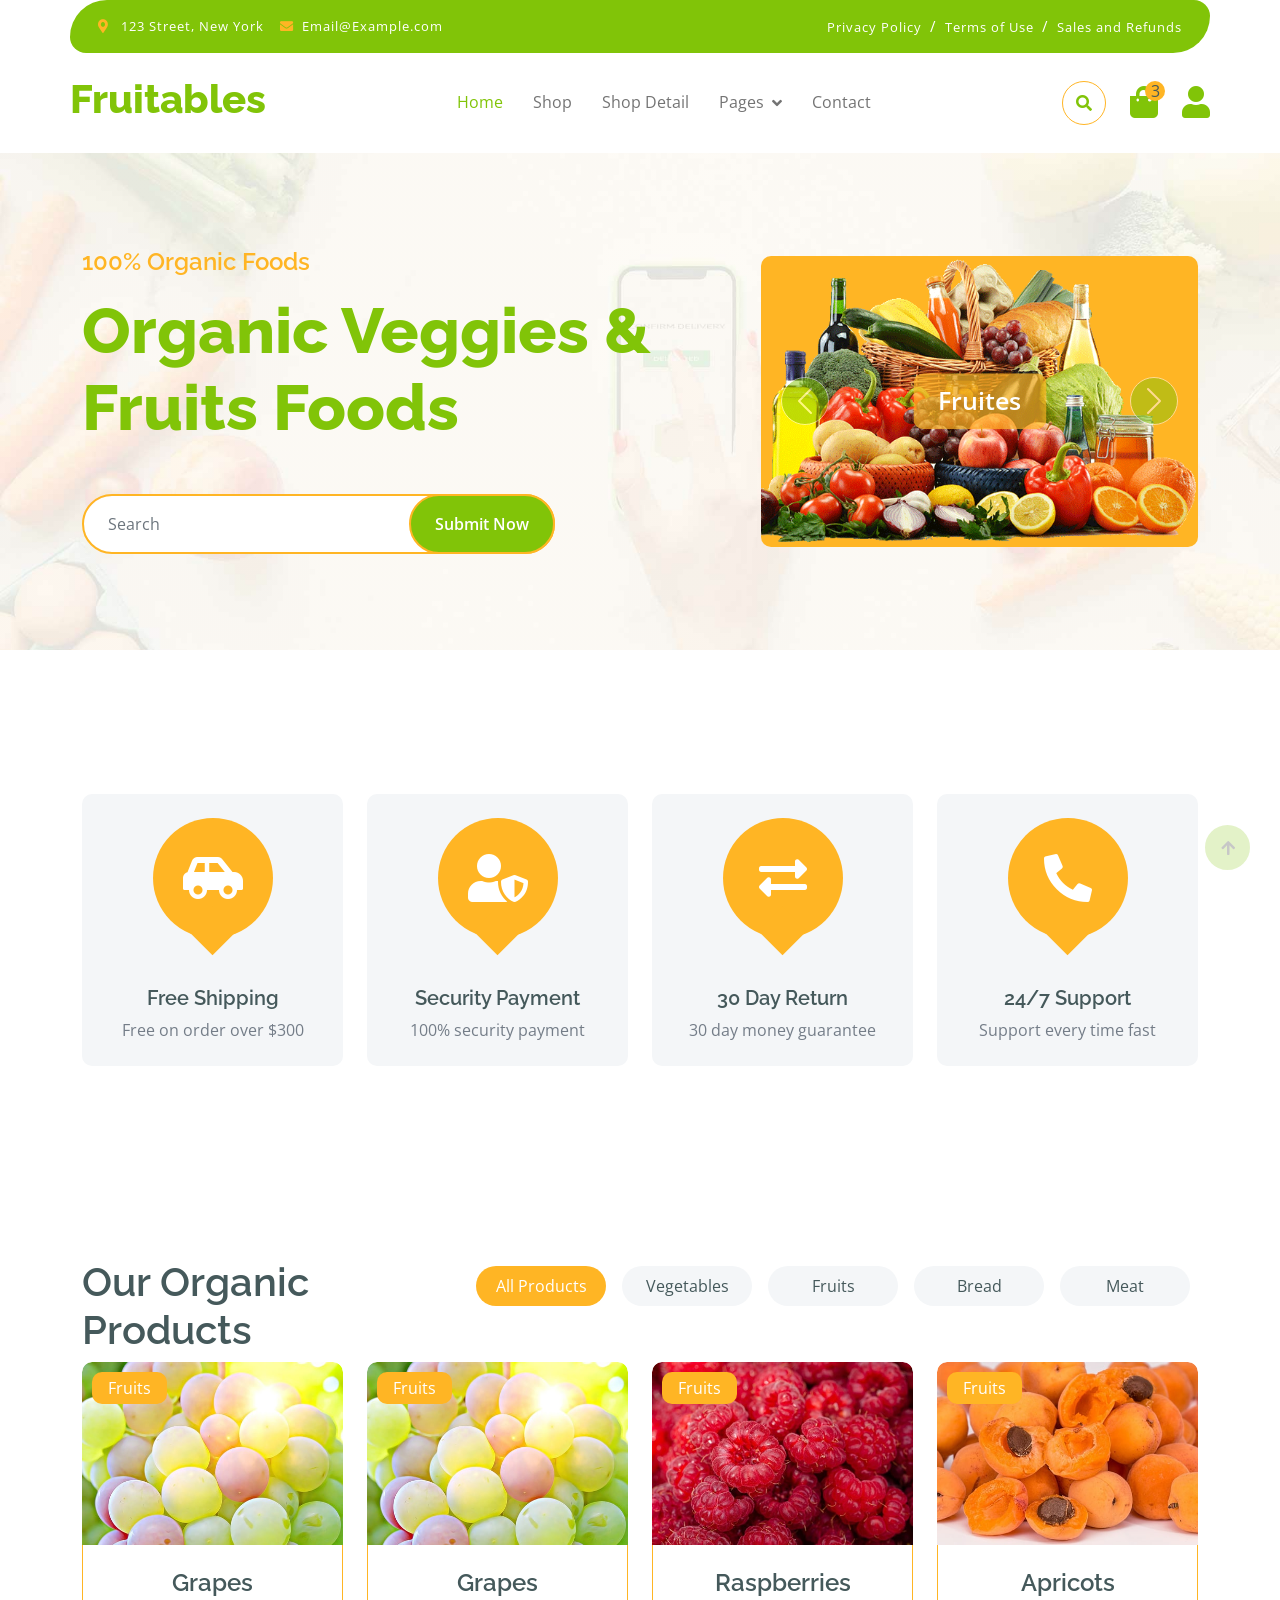
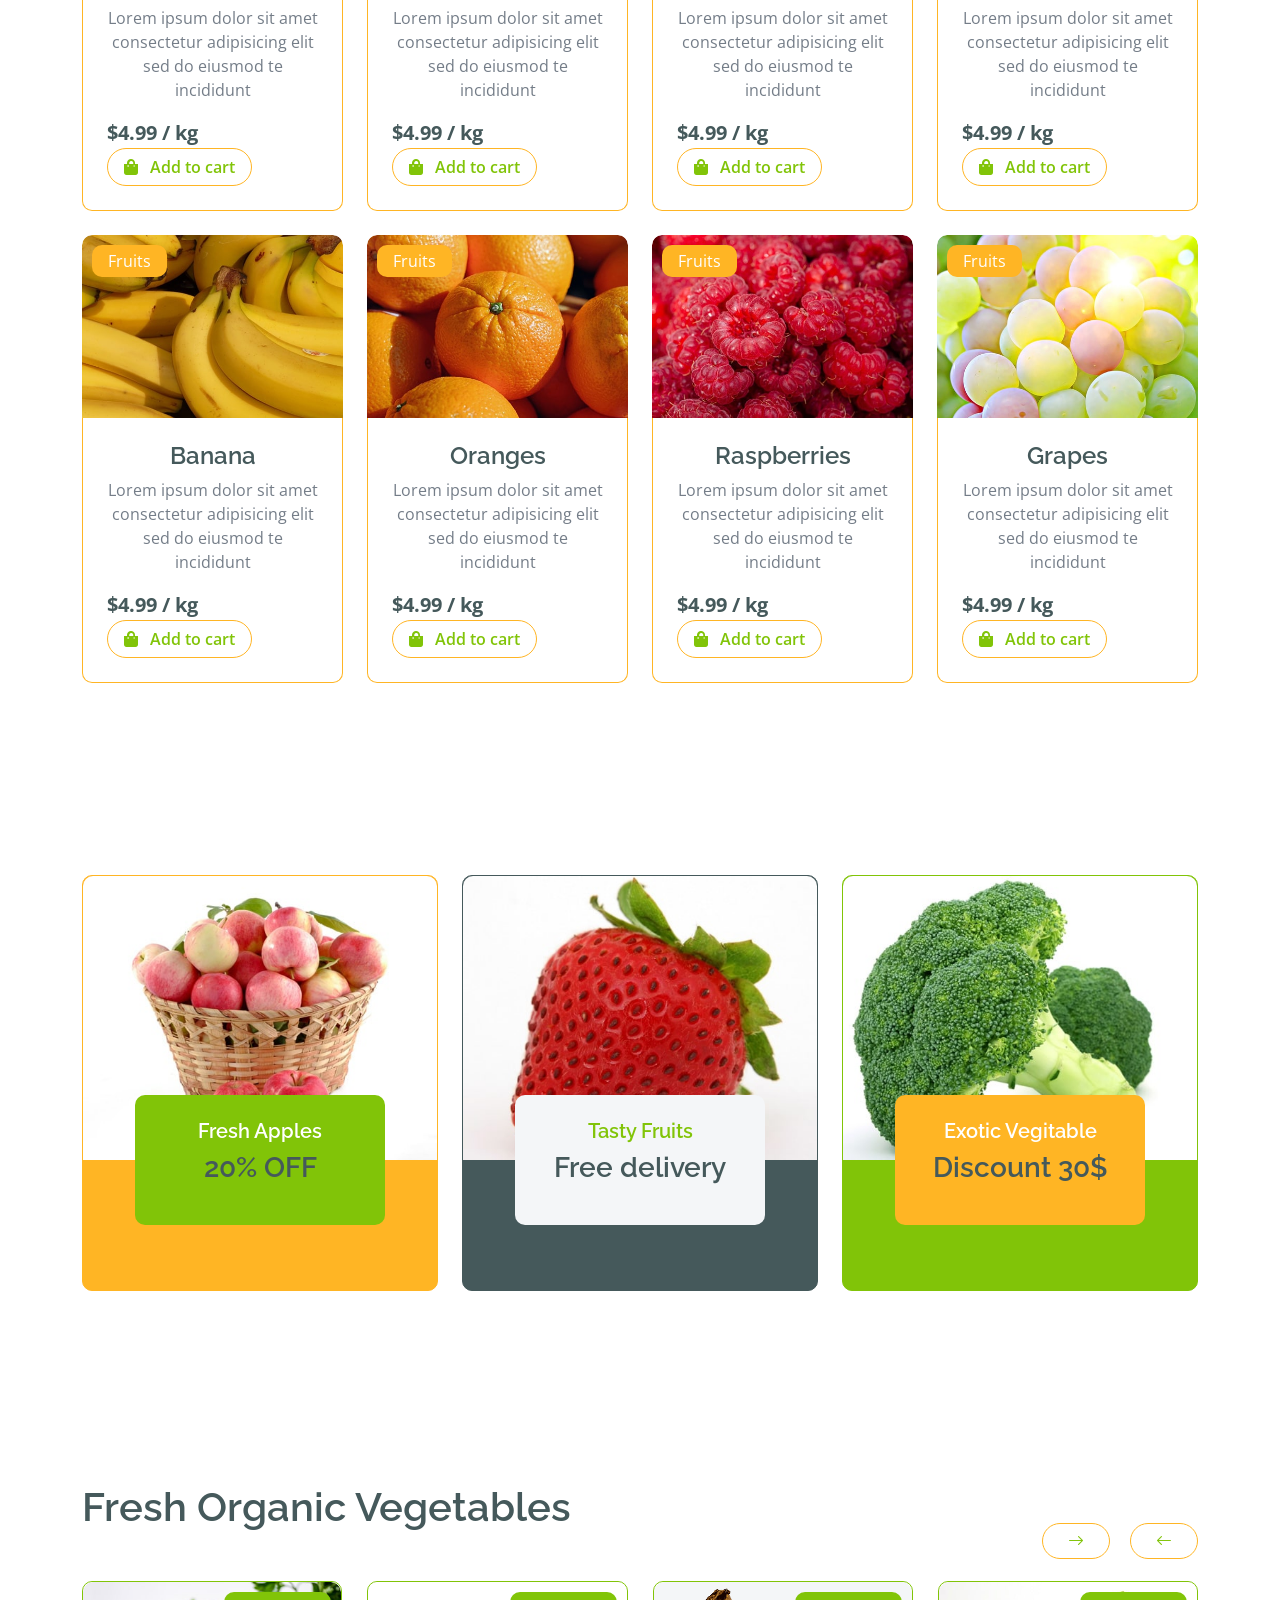
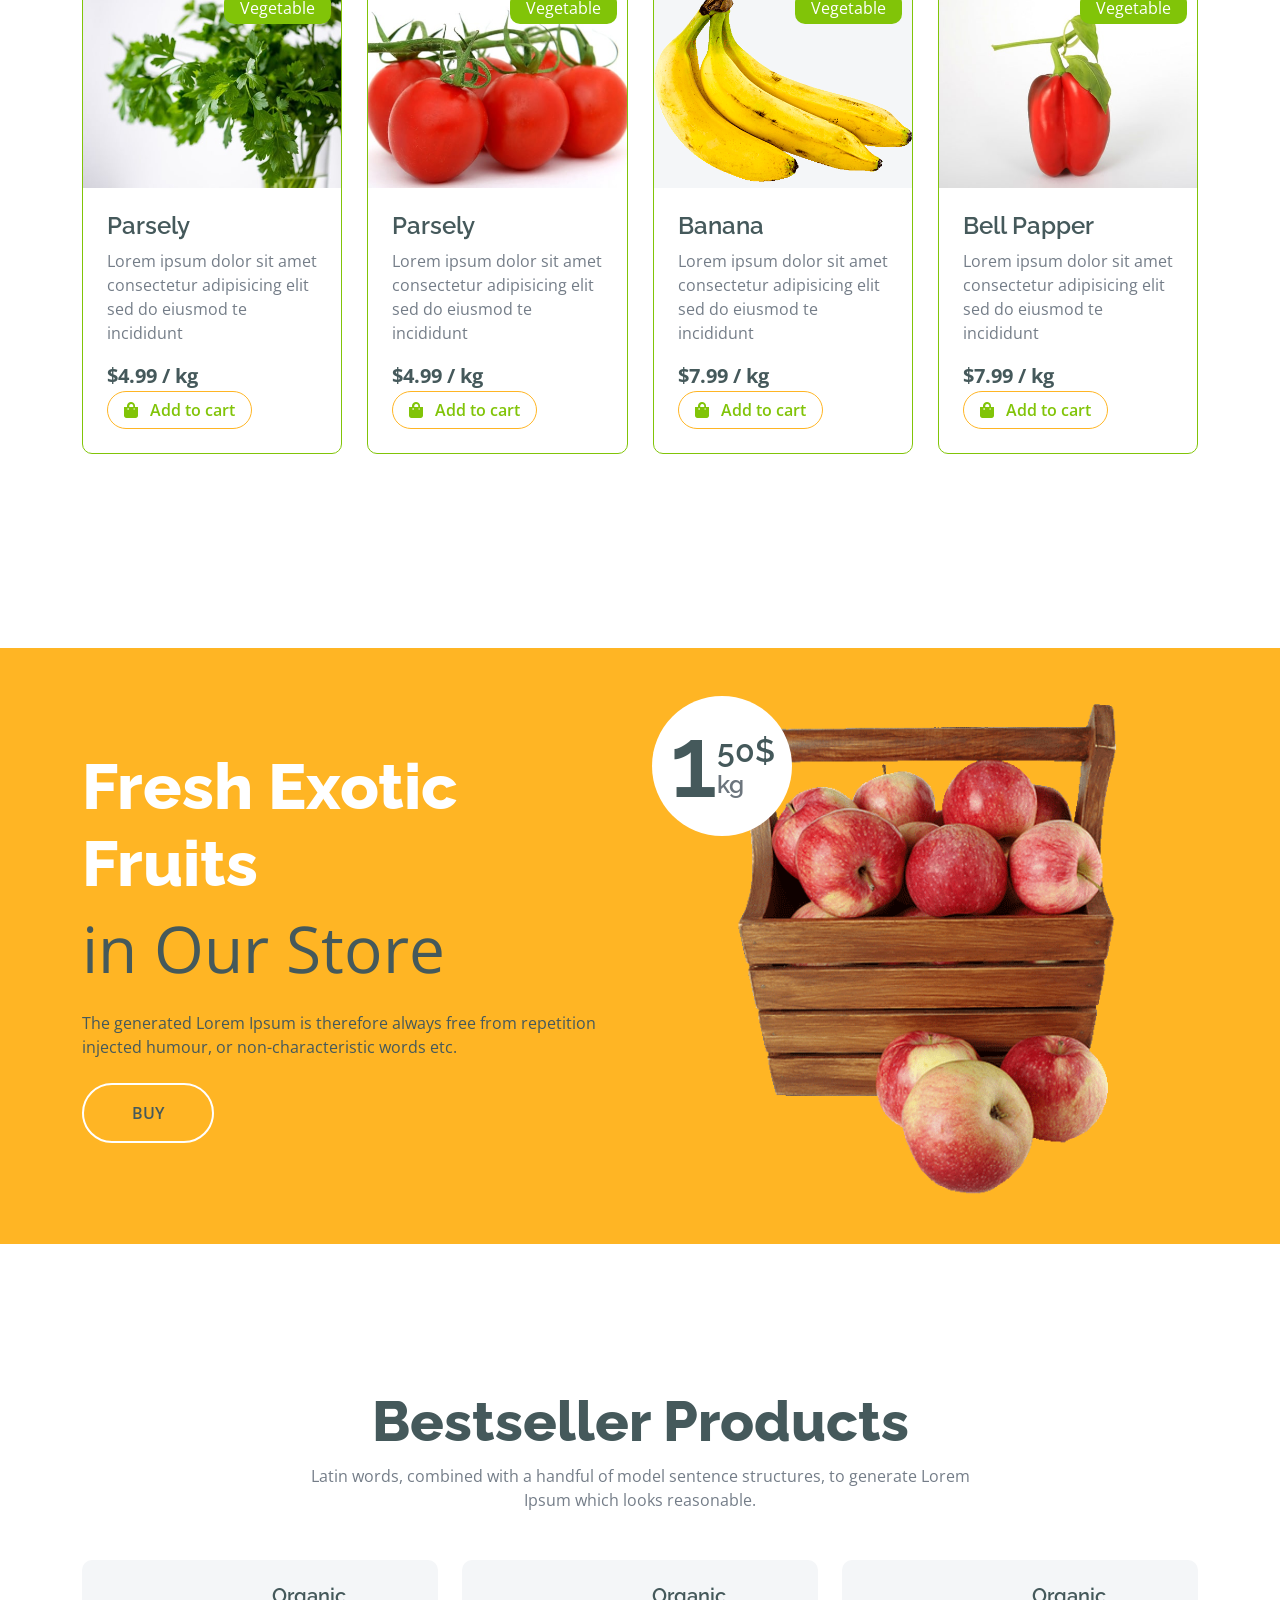
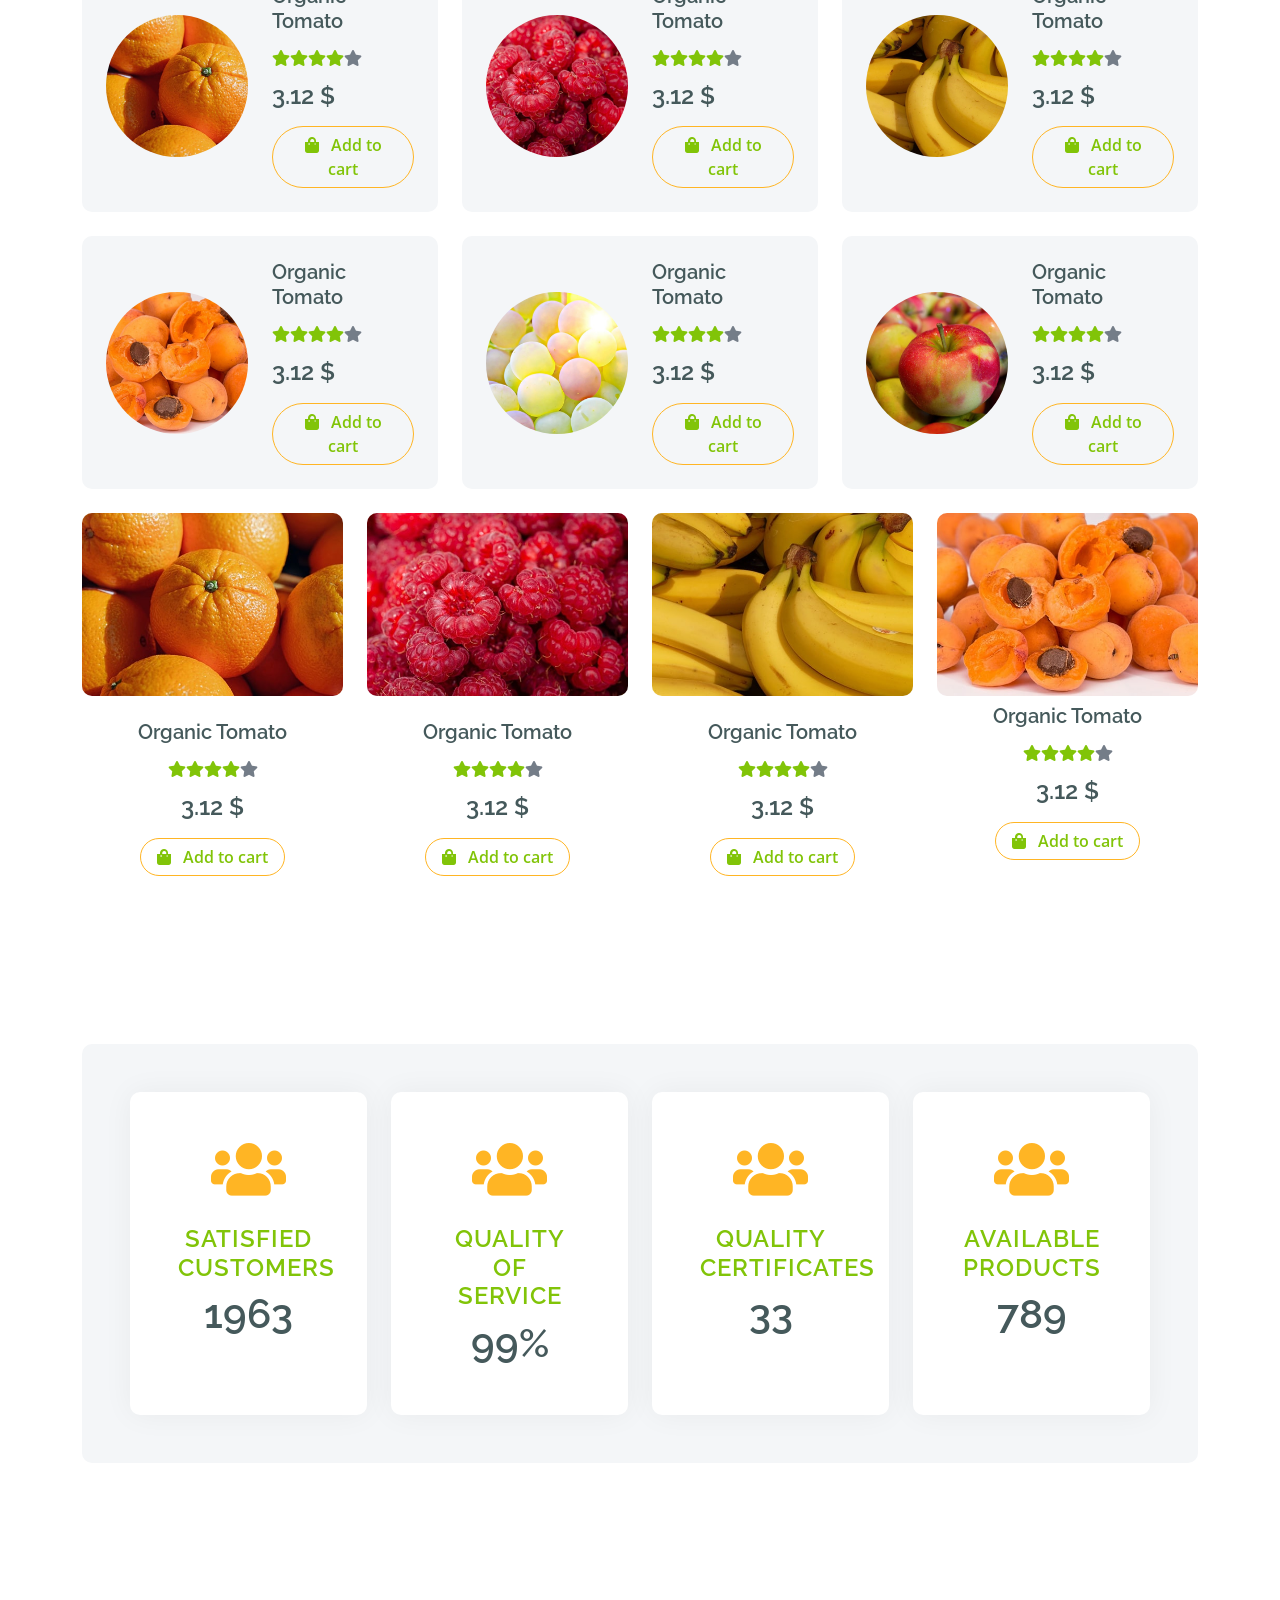
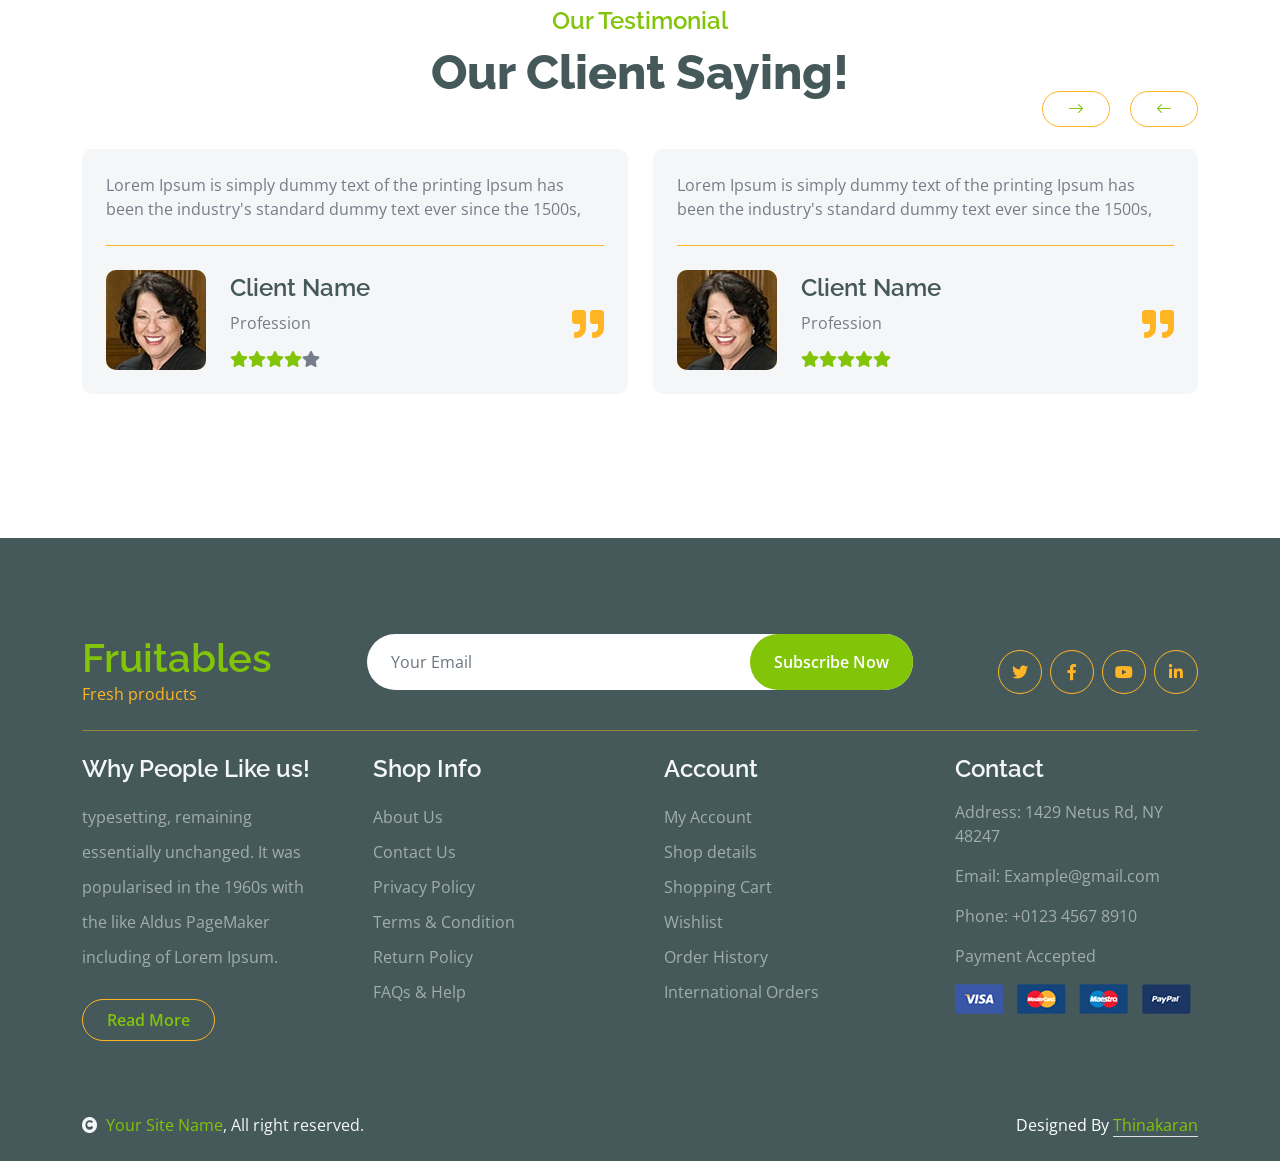
<file: index.html>
<!DOCTYPE html>
<html lang="en">

    <head>
        <meta charset="utf-8">
        <title>Fruitables - Vegetable Website Template</title>
        <meta content="width=device-width, initial-scale=1.0" name="viewport">
        <meta content="" name="keywords">
        <meta content="" name="description">

        <!-- Google Web Fonts -->
        <link rel="preconnect" href="https://fonts.googleapis.com">
        <link rel="preconnect" href="https://fonts.gstatic.com" crossorigin>
        <link href="https://fonts.googleapis.com/css2?family=Open+Sans:wght@400;600&family=Raleway:wght@600;800&display=swap" rel="stylesheet"> 

        <!-- Icon Font Stylesheet -->
        <link rel="stylesheet" href="https://use.fontawesome.com/releases/v5.15.4/css/all.css"/>
        <link href="https://cdn.jsdelivr.net/npm/bootstrap-icons@1.4.1/font/bootstrap-icons.css" rel="stylesheet">

        <!-- Libraries Stylesheet -->
        <link href="lib/lightbox/css/lightbox.min.css" rel="stylesheet">
        <link href="lib/owlcarousel/assets/owl.carousel.min.css" rel="stylesheet">


        <!-- Customized Bootstrap Stylesheet -->
        <link href="css/bootstrap.min.css" rel="stylesheet">

        <!-- Template Stylesheet -->
        <link href="css/style.css" rel="stylesheet">
    </head>

    <body>

        <!-- Spinner Start -->
        <div id="spinner" class="show w-100 vh-100 bg-white position-fixed translate-middle top-50 start-50  d-flex align-items-center justify-content-center">
            <div class="spinner-grow text-primary" role="status"></div>
        </div>
        <!-- Spinner End -->


        <!-- Navbar start -->
        <div class="container-fluid fixed-top">
            <div class="container topbar bg-primary d-none d-lg-block">
                <div class="d-flex justify-content-between">
                    <div class="top-info ps-2">
                        <small class="me-3"><i class="fas fa-map-marker-alt me-2 text-secondary"></i> <a href="#" class="text-white">123 Street, New York</a></small>
                        <small class="me-3"><i class="fas fa-envelope me-2 text-secondary"></i><a href="#" class="text-white">Email@Example.com</a></small>
                    </div>
                    <div class="top-link pe-2">
                        <a href="#" class="text-white"><small class="text-white mx-2">Privacy Policy</small>/</a>
                        <a href="#" class="text-white"><small class="text-white mx-2">Terms of Use</small>/</a>
                        <a href="#" class="text-white"><small class="text-white ms-2">Sales and Refunds</small></a>
                    </div>
                </div>
            </div>
            <div class="container px-0">
                <nav class="navbar navbar-light bg-white navbar-expand-xl">
                    <a href="index.html" class="navbar-brand"><h1 class="text-primary display-6">Fruitables</h1></a>
                    <button class="navbar-toggler py-2 px-3" type="button" data-bs-toggle="collapse" data-bs-target="#navbarCollapse">
                        <span class="fa fa-bars text-primary"></span>
                    </button>
                    <div class="collapse navbar-collapse bg-white" id="navbarCollapse">
                        <div class="navbar-nav mx-auto">
                            <a href="index.html" class="nav-item nav-link active">Home</a>
                            <a href="shop.html" class="nav-item nav-link">Shop</a>
                            <a href="shop-detail.html" class="nav-item nav-link">Shop Detail</a>
                            <div class="nav-item dropdown">
                                <a href="#" class="nav-link dropdown-toggle" data-bs-toggle="dropdown">Pages</a>
                                <div class="dropdown-menu m-0 bg-secondary rounded-0">
                                    <a href="cart.html" class="dropdown-item">Cart</a>
                                    <a href="chackout.html" class="dropdown-item">Chackout</a>
                                    <a href="testimonial.html" class="dropdown-item">Testimonial</a>
                                    <a href="404.html" class="dropdown-item">404 Page</a>
                                </div>
                            </div>
                            <a href="contact.html" class="nav-item nav-link">Contact</a>
                        </div>
                        <div class="d-flex m-3 me-0">
                            <button class="btn-search btn border border-secondary btn-md-square rounded-circle bg-white me-4" data-bs-toggle="modal" data-bs-target="#searchModal"><i class="fas fa-search text-primary"></i></button>
                            <a href="#" class="position-relative me-4 my-auto">
                                <i class="fa fa-shopping-bag fa-2x"></i>
                                <span class="position-absolute bg-secondary rounded-circle d-flex align-items-center justify-content-center text-dark px-1" style="top: -5px; left: 15px; height: 20px; min-width: 20px;">3</span>
                            </a>
                            <a href="#" class="my-auto">
                                <i class="fas fa-user fa-2x"></i>
                            </a>
                        </div>
                    </div>
                </nav>
            </div>
        </div>
        <!-- Navbar End -->


        <!-- Modal Search Start -->
        <div class="modal fade" id="searchModal" tabindex="-1" aria-labelledby="exampleModalLabel" aria-hidden="true">
            <div class="modal-dialog modal-fullscreen">
                <div class="modal-content rounded-0">
                    <div class="modal-header">
                        <h5 class="modal-title" id="exampleModalLabel">Search by keyword</h5>
                        <button type="button" class="btn-close" data-bs-dismiss="modal" aria-label="Close"></button>
                    </div>
                    <div class="modal-body d-flex align-items-center">
                        <div class="input-group w-75 mx-auto d-flex">
                            <input type="search" class="form-control p-3" placeholder="keywords" aria-describedby="search-icon-1">
                            <span id="search-icon-1" class="input-group-text p-3"><i class="fa fa-search"></i></span>
                        </div>
                    </div>
                </div>
            </div>
        </div>
        <!-- Modal Search End -->


        <!-- Hero Start -->
        <div class="container-fluid py-5 mb-5 hero-header">
            <div class="container py-5">
                <div class="row g-5 align-items-center">
                    <div class="col-md-12 col-lg-7">
                        <h4 class="mb-3 text-secondary">100% Organic Foods</h4>
                        <h1 class="mb-5 display-3 text-primary">Organic Veggies & Fruits Foods</h1>
                        <div class="position-relative mx-auto">
                            <input class="form-control border-2 border-secondary w-75 py-3 px-4 rounded-pill" type="number" placeholder="Search">
                            <button type="submit" class="btn btn-primary border-2 border-secondary py-3 px-4 position-absolute rounded-pill text-white h-100" style="top: 0; right: 25%;">Submit Now</button>
                        </div>
                    </div>
                    <div class="col-md-12 col-lg-5">
                        <div id="carouselId" class="carousel slide position-relative" data-bs-ride="carousel">
                            <div class="carousel-inner" role="listbox">
                                <div class="carousel-item active rounded">
                                    <img src="img/hero-img-1.png" class="img-fluid w-100 h-100 bg-secondary rounded" alt="First slide">
                                    <a href="#" class="btn px-4 py-2 text-white rounded">Fruites</a>
                                </div>
                                <div class="carousel-item rounded">
                                    <img src="img/hero-img-2.jpg" class="img-fluid w-100 h-100 rounded" alt="Second slide">
                                    <a href="#" class="btn px-4 py-2 text-white rounded">Vesitables</a>
                                </div>
                            </div>
                            <button class="carousel-control-prev" type="button" data-bs-target="#carouselId" data-bs-slide="prev">
                                <span class="carousel-control-prev-icon" aria-hidden="true"></span>
                                <span class="visually-hidden">Previous</span>
                            </button>
                            <button class="carousel-control-next" type="button" data-bs-target="#carouselId" data-bs-slide="next">
                                <span class="carousel-control-next-icon" aria-hidden="true"></span>
                                <span class="visually-hidden">Next</span>
                            </button>
                        </div>
                    </div>
                </div>
            </div>
        </div>
        <!-- Hero End -->


        <!-- Featurs Section Start -->
        <div class="container-fluid featurs py-5">
            <div class="container py-5">
                <div class="row g-4">
                    <div class="col-md-6 col-lg-3">
                        <div class="featurs-item text-center rounded bg-light p-4">
                            <div class="featurs-icon btn-square rounded-circle bg-secondary mb-5 mx-auto">
                                <i class="fas fa-car-side fa-3x text-white"></i>
                            </div>
                            <div class="featurs-content text-center">
                                <h5>Free Shipping</h5>
                                <p class="mb-0">Free on order over $300</p>
                            </div>
                        </div>
                    </div>
                    <div class="col-md-6 col-lg-3">
                        <div class="featurs-item text-center rounded bg-light p-4">
                            <div class="featurs-icon btn-square rounded-circle bg-secondary mb-5 mx-auto">
                                <i class="fas fa-user-shield fa-3x text-white"></i>
                            </div>
                            <div class="featurs-content text-center">
                                <h5>Security Payment</h5>
                                <p class="mb-0">100% security payment</p>
                            </div>
                        </div>
                    </div>
                    <div class="col-md-6 col-lg-3">
                        <div class="featurs-item text-center rounded bg-light p-4">
                            <div class="featurs-icon btn-square rounded-circle bg-secondary mb-5 mx-auto">
                                <i class="fas fa-exchange-alt fa-3x text-white"></i>
                            </div>
                            <div class="featurs-content text-center">
                                <h5>30 Day Return</h5>
                                <p class="mb-0">30 day money guarantee</p>
                            </div>
                        </div>
                    </div>
                    <div class="col-md-6 col-lg-3">
                        <div class="featurs-item text-center rounded bg-light p-4">
                            <div class="featurs-icon btn-square rounded-circle bg-secondary mb-5 mx-auto">
                                <i class="fa fa-phone-alt fa-3x text-white"></i>
                            </div>
                            <div class="featurs-content text-center">
                                <h5>24/7 Support</h5>
                                <p class="mb-0">Support every time fast</p>
                            </div>
                        </div>
                    </div>
                </div>
            </div>
        </div>
        <!-- Featurs Section End -->


        <!-- Fruits Shop Start-->
        <div class="container-fluid fruite py-5">
            <div class="container py-5">
                <div class="tab-class text-center">
                    <div class="row g-4">
                        <div class="col-lg-4 text-start">
                            <h1>Our Organic Products</h1>
                        </div>
                        <div class="col-lg-8 text-end">
                            <ul class="nav nav-pills d-inline-flex text-center mb-5">
                                <li class="nav-item">
                                    <a class="d-flex m-2 py-2 bg-light rounded-pill active" data-bs-toggle="pill" href="#tab-1">
                                        <span class="text-dark" style="width: 130px;">All Products</span>
                                    </a>
                                </li>
                                <li class="nav-item">
                                    <a class="d-flex py-2 m-2 bg-light rounded-pill" data-bs-toggle="pill" href="#tab-2">
                                        <span class="text-dark" style="width: 130px;">Vegetables</span>
                                    </a>
                                </li>
                                <li class="nav-item">
                                    <a class="d-flex m-2 py-2 bg-light rounded-pill" data-bs-toggle="pill" href="#tab-3">
                                        <span class="text-dark" style="width: 130px;">Fruits</span>
                                    </a>
                                </li>
                                <li class="nav-item">
                                    <a class="d-flex m-2 py-2 bg-light rounded-pill" data-bs-toggle="pill" href="#tab-4">
                                        <span class="text-dark" style="width: 130px;">Bread</span>
                                    </a>
                                </li>
                                <li class="nav-item">
                                    <a class="d-flex m-2 py-2 bg-light rounded-pill" data-bs-toggle="pill" href="#tab-5">
                                        <span class="text-dark" style="width: 130px;">Meat</span>
                                    </a>
                                </li>
                            </ul>
                        </div>
                    </div>
                    <div class="tab-content">
                        <div id="tab-1" class="tab-pane fade show p-0 active">
                            <div class="row g-4">
                                <div class="col-lg-12">
                                    <div class="row g-4">
                                        <div class="col-md-6 col-lg-4 col-xl-3">
                                            <div class="rounded position-relative fruite-item">
                                                <div class="fruite-img">
                                                    <img src="img/fruite-item-5.jpg" class="img-fluid w-100 rounded-top" alt="">
                                                </div>
                                                <div class="text-white bg-secondary px-3 py-1 rounded position-absolute" style="top: 10px; left: 10px;">Fruits</div>
                                                <div class="p-4 border border-secondary border-top-0 rounded-bottom">
                                                    <h4>Grapes</h4>
                                                    <p>Lorem ipsum dolor sit amet consectetur adipisicing elit sed do eiusmod te incididunt</p>
                                                    <div class="d-flex justify-content-between flex-lg-wrap">
                                                        <p class="text-dark fs-5 fw-bold mb-0">$4.99 / kg</p>
                                                        <a href="#" class="btn border border-secondary rounded-pill px-3 text-primary"><i class="fa fa-shopping-bag me-2 text-primary"></i> Add to cart</a>
                                                    </div>
                                                </div>
                                            </div>
                                        </div>
                                        <div class="col-md-6 col-lg-4 col-xl-3">
                                            <div class="rounded position-relative fruite-item">
                                                <div class="fruite-img">
                                                    <img src="img/fruite-item-5.jpg" class="img-fluid w-100 rounded-top" alt="">
                                                </div>
                                                <div class="text-white bg-secondary px-3 py-1 rounded position-absolute" style="top: 10px; left: 10px;">Fruits</div>
                                                <div class="p-4 border border-secondary border-top-0 rounded-bottom">
                                                    <h4>Grapes</h4>
                                                    <p>Lorem ipsum dolor sit amet consectetur adipisicing elit sed do eiusmod te incididunt</p>
                                                    <div class="d-flex justify-content-between flex-lg-wrap">
                                                        <p class="text-dark fs-5 fw-bold mb-0">$4.99 / kg</p>
                                                        <a href="#" class="btn border border-secondary rounded-pill px-3 text-primary"><i class="fa fa-shopping-bag me-2 text-primary"></i> Add to cart</a>
                                                    </div>
                                                </div>
                                            </div>
                                        </div>
                                        <div class="col-md-6 col-lg-4 col-xl-3">
                                            <div class="rounded position-relative fruite-item">
                                                <div class="fruite-img">
                                                    <img src="img/fruite-item-2.jpg" class="img-fluid w-100 rounded-top" alt="">
                                                </div>
                                                <div class="text-white bg-secondary px-3 py-1 rounded position-absolute" style="top: 10px; left: 10px;">Fruits</div>
                                                <div class="p-4 border border-secondary border-top-0 rounded-bottom">
                                                    <h4>Raspberries</h4>
                                                    <p>Lorem ipsum dolor sit amet consectetur adipisicing elit sed do eiusmod te incididunt</p>
                                                    <div class="d-flex justify-content-between flex-lg-wrap">
                                                        <p class="text-dark fs-5 fw-bold mb-0">$4.99 / kg</p>
                                                        <a href="#" class="btn border border-secondary rounded-pill px-3 text-primary"><i class="fa fa-shopping-bag me-2 text-primary"></i> Add to cart</a>
                                                    </div>
                                                </div>
                                            </div>
                                        </div>
                                        <div class="col-md-6 col-lg-4 col-xl-3">
                                            <div class="rounded position-relative fruite-item">
                                                <div class="fruite-img">
                                                    <img src="img/fruite-item-4.jpg" class="img-fluid w-100 rounded-top" alt="">
                                                </div>
                                                <div class="text-white bg-secondary px-3 py-1 rounded position-absolute" style="top: 10px; left: 10px;">Fruits</div>
                                                <div class="p-4 border border-secondary border-top-0 rounded-bottom">
                                                    <h4>Apricots</h4>
                                                    <p>Lorem ipsum dolor sit amet consectetur adipisicing elit sed do eiusmod te incididunt</p>
                                                    <div class="d-flex justify-content-between flex-lg-wrap">
                                                        <p class="text-dark fs-5 fw-bold mb-0">$4.99 / kg</p>
                                                        <a href="#" class="btn border border-secondary rounded-pill px-3 text-primary"><i class="fa fa-shopping-bag me-2 text-primary"></i> Add to cart</a>
                                                    </div>
                                                </div>
                                            </div>
                                        </div>
                                        <div class="col-md-6 col-lg-4 col-xl-3">
                                            <div class="rounded position-relative fruite-item">
                                                <div class="fruite-img">
                                                    <img src="img/fruite-item-3.jpg" class="img-fluid w-100 rounded-top" alt="">
                                                </div>
                                                <div class="text-white bg-secondary px-3 py-1 rounded position-absolute" style="top: 10px; left: 10px;">Fruits</div>
                                                <div class="p-4 border border-secondary border-top-0 rounded-bottom">
                                                    <h4>Banana</h4>
                                                    <p>Lorem ipsum dolor sit amet consectetur adipisicing elit sed do eiusmod te incididunt</p>
                                                    <div class="d-flex justify-content-between flex-lg-wrap">
                                                        <p class="text-dark fs-5 fw-bold mb-0">$4.99 / kg</p>
                                                        <a href="#" class="btn border border-secondary rounded-pill px-3 text-primary"><i class="fa fa-shopping-bag me-2 text-primary"></i> Add to cart</a>
                                                    </div>
                                                </div>
                                            </div>
                                        </div>
                                        <div class="col-md-6 col-lg-4 col-xl-3">
                                            <div class="rounded position-relative fruite-item">
                                                <div class="fruite-img">
                                                    <img src="img/fruite-item-1.jpg" class="img-fluid w-100 rounded-top" alt="">
                                                </div>
                                                <div class="text-white bg-secondary px-3 py-1 rounded position-absolute" style="top: 10px; left: 10px;">Fruits</div>
                                                <div class="p-4 border border-secondary border-top-0 rounded-bottom">
                                                    <h4>Oranges</h4>
                                                    <p>Lorem ipsum dolor sit amet consectetur adipisicing elit sed do eiusmod te incididunt</p>
                                                    <div class="d-flex justify-content-between flex-lg-wrap">
                                                        <p class="text-dark fs-5 fw-bold mb-0">$4.99 / kg</p>
                                                        <a href="#" class="btn border border-secondary rounded-pill px-3 text-primary"><i class="fa fa-shopping-bag me-2 text-primary"></i> Add to cart</a>
                                                    </div>
                                                </div>
                                            </div>
                                        </div>
                                        <div class="col-md-6 col-lg-4 col-xl-3">
                                            <div class="rounded position-relative fruite-item">
                                                <div class="fruite-img">
                                                    <img src="img/fruite-item-2.jpg" class="img-fluid w-100 rounded-top" alt="">
                                                </div>
                                                <div class="text-white bg-secondary px-3 py-1 rounded position-absolute" style="top: 10px; left: 10px;">Fruits</div>
                                                <div class="p-4 border border-secondary border-top-0 rounded-bottom">
                                                    <h4>Raspberries</h4>
                                                    <p>Lorem ipsum dolor sit amet consectetur adipisicing elit sed do eiusmod te incididunt</p>
                                                    <div class="d-flex justify-content-between flex-lg-wrap">
                                                        <p class="text-dark fs-5 fw-bold mb-0">$4.99 / kg</p>
                                                        <a href="#" class="btn border border-secondary rounded-pill px-3 text-primary"><i class="fa fa-shopping-bag me-2 text-primary"></i> Add to cart</a>
                                                    </div>
                                                </div>
                                            </div>
                                        </div>
                                        <div class="col-md-6 col-lg-4 col-xl-3">
                                            <div class="rounded position-relative fruite-item">
                                                <div class="fruite-img">
                                                    <img src="img/fruite-item-5.jpg" class="img-fluid w-100 rounded-top" alt="">
                                                </div>
                                                <div class="text-white bg-secondary px-3 py-1 rounded position-absolute" style="top: 10px; left: 10px;">Fruits</div>
                                                <div class="p-4 border border-secondary border-top-0 rounded-bottom">
                                                    <h4>Grapes</h4>
                                                    <p>Lorem ipsum dolor sit amet consectetur adipisicing elit sed do eiusmod te incididunt</p>
                                                    <div class="d-flex justify-content-between flex-lg-wrap">
                                                        <p class="text-dark fs-5 fw-bold mb-0">$4.99 / kg</p>
                                                        <a href="#" class="btn border border-secondary rounded-pill px-3 text-primary"><i class="fa fa-shopping-bag me-2 text-primary"></i> Add to cart</a>
                                                    </div>
                                                </div>
                                            </div>
                                        </div>
                                    </div>
                                </div>
                            </div>
                        </div>
                        <div id="tab-2" class="tab-pane fade show p-0">
                            <div class="row g-4">
                                <div class="col-lg-12">
                                    <div class="row g-4">
                                        <div class="col-md-6 col-lg-4 col-xl-3">
                                            <div class="rounded position-relative fruite-item">
                                                <div class="fruite-img">
                                                    <img src="img/fruite-item-5.jpg" class="img-fluid w-100 rounded-top" alt="">
                                                </div>
                                                <div class="text-white bg-secondary px-3 py-1 rounded position-absolute" style="top: 10px; left: 10px;">Fruits</div>
                                                <div class="p-4 border border-secondary border-top-0 rounded-bottom">
                                                    <h4>Grapes</h4>
                                                    <p>Lorem ipsum dolor sit amet consectetur adipisicing elit sed do eiusmod te incididunt</p>
                                                    <div class="d-flex justify-content-between flex-lg-wrap">
                                                        <p class="text-dark fs-5 fw-bold mb-0">$4.99 / kg</p>
                                                        <a href="#" class="btn border border-secondary rounded-pill px-3 text-primary"><i class="fa fa-shopping-bag me-2 text-primary"></i> Add to cart</a>
                                                    </div>
                                                </div>
                                            </div>
                                        </div>
                                        <div class="col-md-6 col-lg-4 col-xl-3">
                                            <div class="rounded position-relative fruite-item">
                                                <div class="fruite-img">
                                                    <img src="img/fruite-item-2.jpg" class="img-fluid w-100 rounded-top" alt="">
                                                </div>
                                                <div class="text-white bg-secondary px-3 py-1 rounded position-absolute" style="top: 10px; left: 10px;">Fruits</div>
                                                <div class="p-4 border border-secondary border-top-0 rounded-bottom">
                                                    <h4>Raspberries</h4>
                                                    <p>Lorem ipsum dolor sit amet consectetur adipisicing elit sed do eiusmod te incididunt</p>
                                                    <div class="d-flex justify-content-between flex-lg-wrap">
                                                        <p class="text-dark fs-5 fw-bold mb-0">$4.99 / kg</p>
                                                        <a href="#" class="btn border border-secondary rounded-pill px-3 text-primary"><i class="fa fa-shopping-bag me-2 text-primary"></i> Add to cart</a>
                                                    </div>
                                                </div>
                                            </div>
                                        </div>
                                    </div>
                                </div>
                            </div>
                        </div>
                        <div id="tab-3" class="tab-pane fade show p-0">
                            <div class="row g-4">
                                <div class="col-lg-12">
                                    <div class="row g-4">
                                        <div class="col-md-6 col-lg-4 col-xl-3">
                                            <div class="rounded position-relative fruite-item">
                                                <div class="fruite-img">
                                                    <img src="img/fruite-item-1.jpg" class="img-fluid w-100 rounded-top" alt="">
                                                </div>
                                                <div class="text-white bg-secondary px-3 py-1 rounded position-absolute" style="top: 10px; left: 10px;">Fruits</div>
                                                <div class="p-4 border border-secondary border-top-0 rounded-bottom">
                                                    <h4>Oranges</h4>
                                                    <p>Lorem ipsum dolor sit amet consectetur adipisicing elit sed do eiusmod te incididunt</p>
                                                    <div class="d-flex justify-content-between flex-lg-wrap">
                                                        <p class="text-dark fs-5 fw-bold mb-0">$4.99 / kg</p>
                                                        <a href="#" class="btn border border-secondary rounded-pill px-3 text-primary"><i class="fa fa-shopping-bag me-2 text-primary"></i> Add to cart</a>
                                                    </div>
                                                </div>
                                            </div>
                                        </div>
                                        <div class="col-md-6 col-lg-4 col-xl-3">
                                            <div class="rounded position-relative fruite-item">
                                                <div class="fruite-img">
                                                    <img src="img/fruite-item-6.jpg" class="img-fluid w-100 rounded-top" alt="">
                                                </div>
                                                <div class="text-white bg-secondary px-3 py-1 rounded position-absolute" style="top: 10px; left: 10px;">Fruits</div>
                                                <div class="p-4 border border-secondary border-top-0 rounded-bottom">
                                                    <h4>Apple</h4>
                                                    <p>Lorem ipsum dolor sit amet consectetur adipisicing elit sed do eiusmod te incididunt</p>
                                                    <div class="d-flex justify-content-between flex-lg-wrap">
                                                        <p class="text-dark fs-5 fw-bold mb-0">$4.99 / kg</p>
                                                        <a href="#" class="btn border border-secondary rounded-pill px-3 text-primary"><i class="fa fa-shopping-bag me-2 text-primary"></i> Add to cart</a>
                                                    </div>
                                                </div>
                                            </div>
                                        </div>
                                    </div>
                                </div>
                            </div>
                        </div>
                        <div id="tab-4" class="tab-pane fade show p-0">
                            <div class="row g-4">
                                <div class="col-lg-12">
                                    <div class="row g-4">
                                        <div class="col-md-6 col-lg-4 col-xl-3">
                                            <div class="rounded position-relative fruite-item">
                                                <div class="fruite-img">
                                                    <img src="img/fruite-item-5.jpg" class="img-fluid w-100 rounded-top" alt="">
                                                </div>
                                                <div class="text-white bg-secondary px-3 py-1 rounded position-absolute" style="top: 10px; left: 10px;">Fruits</div>
                                                <div class="p-4 border border-secondary border-top-0 rounded-bottom">
                                                    <h4>Grapes</h4>
                                                    <p>Lorem ipsum dolor sit amet consectetur adipisicing elit sed do eiusmod te incididunt</p>
                                                    <div class="d-flex justify-content-between flex-lg-wrap">
                                                        <p class="text-dark fs-5 fw-bold mb-0">$4.99 / kg</p>
                                                        <a href="#" class="btn border border-secondary rounded-pill px-3 text-primary"><i class="fa fa-shopping-bag me-2 text-primary"></i> Add to cart</a>
                                                    </div>
                                                </div>
                                            </div>
                                        </div>
                                        <div class="col-md-6 col-lg-4 col-xl-3">
                                            <div class="rounded position-relative fruite-item">
                                                <div class="fruite-img">
                                                    <img src="img/fruite-item-4.jpg" class="img-fluid w-100 rounded-top" alt="">
                                                </div>
                                                <div class="text-white bg-secondary px-3 py-1 rounded position-absolute" style="top: 10px; left: 10px;">Fruits</div>
                                                <div class="p-4 border border-secondary border-top-0 rounded-bottom">
                                                    <h4>Apricots</h4>
                                                    <p>Lorem ipsum dolor sit amet consectetur adipisicing elit sed do eiusmod te incididunt</p>
                                                    <div class="d-flex justify-content-between flex-lg-wrap">
                                                        <p class="text-dark fs-5 fw-bold mb-0">$4.99 / kg</p>
                                                        <a href="#" class="btn border border-secondary rounded-pill px-3 text-primary"><i class="fa fa-shopping-bag me-2 text-primary"></i> Add to cart</a>
                                                    </div>
                                                </div>
                                            </div>
                                        </div>
                                    </div>
                                </div>
                            </div>
                        </div>
                        <div id="tab-5" class="tab-pane fade show p-0">
                            <div class="row g-4">
                                <div class="col-lg-12">
                                    <div class="row g-4">
                                        <div class="col-md-6 col-lg-4 col-xl-3">
                                            <div class="rounded position-relative fruite-item">
                                                <div class="fruite-img">
                                                    <img src="img/fruite-item-3.jpg" class="img-fluid w-100 rounded-top" alt="">
                                                </div>
                                                <div class="text-white bg-secondary px-3 py-1 rounded position-absolute" style="top: 10px; left: 10px;">Fruits</div>
                                                <div class="p-4 border border-secondary border-top-0 rounded-bottom">
                                                    <h4>Banana</h4>
                                                    <p>Lorem ipsum dolor sit amet consectetur adipisicing elit sed do eiusmod te incididunt</p>
                                                    <div class="d-flex justify-content-between flex-lg-wrap">
                                                        <p class="text-dark fs-5 fw-bold mb-0">$4.99 / kg</p>
                                                        <a href="#" class="btn border border-secondary rounded-pill px-3 text-primary"><i class="fa fa-shopping-bag me-2 text-primary"></i> Add to cart</a>
                                                    </div>
                                                </div>
                                            </div>
                                        </div>
                                        <div class="col-md-6 col-lg-4 col-xl-3">
                                            <div class="rounded position-relative fruite-item">
                                                <div class="fruite-img">
                                                    <img src="img/fruite-item-2.jpg" class="img-fluid w-100 rounded-top" alt="">
                                                </div>
                                                <div class="text-white bg-secondary px-3 py-1 rounded position-absolute" style="top: 10px; left: 10px;">Fruits</div>
                                                <div class="p-4 border border-secondary border-top-0 rounded-bottom">
                                                    <h4>Raspberries</h4>
                                                    <p>Lorem ipsum dolor sit amet consectetur adipisicing elit sed do eiusmod te incididunt</p>
                                                    <div class="d-flex justify-content-between flex-lg-wrap">
                                                        <p class="text-dark fs-5 fw-bold mb-0">$4.99 / kg</p>
                                                        <a href="#" class="btn border border-secondary rounded-pill px-3 text-primary"><i class="fa fa-shopping-bag me-2 text-primary"></i> Add to cart</a>
                                                    </div>
                                                </div>
                                            </div>
                                        </div>
                                        <div class="col-md-6 col-lg-4 col-xl-3">
                                            <div class="rounded position-relative fruite-item">
                                                <div class="fruite-img">
                                                    <img src="img/fruite-item-1.jpg" class="img-fluid w-100 rounded-top" alt="">
                                                </div>
                                                <div class="text-white bg-secondary px-3 py-1 rounded position-absolute" style="top: 10px; left: 10px;">Fruits</div>
                                                <div class="p-4 border border-secondary border-top-0 rounded-bottom">
                                                    <h4>Oranges</h4>
                                                    <p>Lorem ipsum dolor sit amet consectetur adipisicing elit sed do eiusmod te incididunt</p>
                                                    <div class="d-flex justify-content-between flex-lg-wrap">
                                                        <p class="text-dark fs-5 fw-bold mb-0">$4.99 / kg</p>
                                                        <a href="#" class="btn border border-secondary rounded-pill px-3 text-primary"><i class="fa fa-shopping-bag me-2 text-primary"></i> Add to cart</a>
                                                    </div>
                                                </div>
                                            </div>
                                        </div>
                                    </div>
                                </div>
                            </div>
                        </div>
                    </div>
                </div>      
            </div>
        </div>
        <!-- Fruits Shop End-->


        <!-- Featurs Start -->
        <div class="container-fluid service py-5">
            <div class="container py-5">
                <div class="row g-4 justify-content-center">
                    <div class="col-md-6 col-lg-4">
                        <a href="#">
                            <div class="service-item bg-secondary rounded border border-secondary">
                                <img src="img/featur-1.jpg" class="img-fluid rounded-top w-100" alt="">
                                <div class="px-4 rounded-bottom">
                                    <div class="service-content bg-primary text-center p-4 rounded">
                                        <h5 class="text-white">Fresh Apples</h5>
                                        <h3 class="mb-0">20% OFF</h3>
                                    </div>
                                </div>
                            </div>
                        </a>
                    </div>
                    <div class="col-md-6 col-lg-4">
                        <a href="#">
                            <div class="service-item bg-dark rounded border border-dark">
                                <img src="img/featur-2.jpg" class="img-fluid rounded-top w-100" alt="">
                                <div class="px-4 rounded-bottom">
                                    <div class="service-content bg-light text-center p-4 rounded">
                                        <h5 class="text-primary">Tasty Fruits</h5>
                                        <h3 class="mb-0">Free delivery</h3>
                                    </div>
                                </div>
                            </div>
                        </a>
                    </div>
                    <div class="col-md-6 col-lg-4">
                        <a href="#">
                            <div class="service-item bg-primary rounded border border-primary">
                                <img src="img/featur-3.jpg" class="img-fluid rounded-top w-100" alt="">
                                <div class="px-4 rounded-bottom">
                                    <div class="service-content bg-secondary text-center p-4 rounded">
                                        <h5 class="text-white">Exotic Vegitable</h5>
                                        <h3 class="mb-0">Discount 30$</h3>
                                    </div>
                                </div>
                            </div>
                        </a>
                    </div>
                </div>
            </div>
        </div>
        <!-- Featurs End -->


        <!-- Vesitable Shop Start-->
        <div class="container-fluid vesitable py-5">
            <div class="container py-5">
                <h1 class="mb-0">Fresh Organic Vegetables</h1>
                <div class="owl-carousel vegetable-carousel justify-content-center">
                    <div class="border border-primary rounded position-relative vesitable-item">
                        <div class="vesitable-img">
                            <img src="img/vegetable-item-6.jpg" class="img-fluid w-100 rounded-top" alt="">
                        </div>
                        <div class="text-white bg-primary px-3 py-1 rounded position-absolute" style="top: 10px; right: 10px;">Vegetable</div>
                        <div class="p-4 rounded-bottom">
                            <h4>Parsely</h4>
                            <p>Lorem ipsum dolor sit amet consectetur adipisicing elit sed do eiusmod te incididunt</p>
                            <div class="d-flex justify-content-between flex-lg-wrap">
                                <p class="text-dark fs-5 fw-bold mb-0">$4.99 / kg</p>
                                <a href="#" class="btn border border-secondary rounded-pill px-3 text-primary"><i class="fa fa-shopping-bag me-2 text-primary"></i> Add to cart</a>
                            </div>
                        </div>
                    </div>
                    <div class="border border-primary rounded position-relative vesitable-item">
                        <div class="vesitable-img">
                            <img src="img/vegetable-item-1.jpg" class="img-fluid w-100 rounded-top" alt="">
                        </div>
                        <div class="text-white bg-primary px-3 py-1 rounded position-absolute" style="top: 10px; right: 10px;">Vegetable</div>
                        <div class="p-4 rounded-bottom">
                            <h4>Parsely</h4>
                            <p>Lorem ipsum dolor sit amet consectetur adipisicing elit sed do eiusmod te incididunt</p>
                            <div class="d-flex justify-content-between flex-lg-wrap">
                                <p class="text-dark fs-5 fw-bold mb-0">$4.99 / kg</p>
                                <a href="#" class="btn border border-secondary rounded-pill px-3 text-primary"><i class="fa fa-shopping-bag me-2 text-primary"></i> Add to cart</a>
                            </div>
                        </div>
                    </div>
                    <div class="border border-primary rounded position-relative vesitable-item">
                        <div class="vesitable-img">
                            <img src="img/vegetable-item-3.png" class="img-fluid w-100 rounded-top bg-light" alt="">
                        </div>
                        <div class="text-white bg-primary px-3 py-1 rounded position-absolute" style="top: 10px; right: 10px;">Vegetable</div>
                        <div class="p-4 rounded-bottom">
                            <h4>Banana</h4>
                            <p>Lorem ipsum dolor sit amet consectetur adipisicing elit sed do eiusmod te incididunt</p>
                            <div class="d-flex justify-content-between flex-lg-wrap">
                                <p class="text-dark fs-5 fw-bold mb-0">$7.99 / kg</p>
                                <a href="#" class="btn border border-secondary rounded-pill px-3 text-primary"><i class="fa fa-shopping-bag me-2 text-primary"></i> Add to cart</a>
                            </div>
                        </div>
                    </div>
                    <div class="border border-primary rounded position-relative vesitable-item">
                        <div class="vesitable-img">
                            <img src="img/vegetable-item-4.jpg" class="img-fluid w-100 rounded-top" alt="">
                        </div>
                        <div class="text-white bg-primary px-3 py-1 rounded position-absolute" style="top: 10px; right: 10px;">Vegetable</div>
                        <div class="p-4 rounded-bottom">
                            <h4>Bell Papper</h4>
                            <p>Lorem ipsum dolor sit amet consectetur adipisicing elit sed do eiusmod te incididunt</p>
                            <div class="d-flex justify-content-between flex-lg-wrap">
                                <p class="text-dark fs-5 fw-bold mb-0">$7.99 / kg</p>
                                <a href="#" class="btn border border-secondary rounded-pill px-3 text-primary"><i class="fa fa-shopping-bag me-2 text-primary"></i> Add to cart</a>
                            </div>
                        </div>
                    </div>
                    <div class="border border-primary rounded position-relative vesitable-item">
                        <div class="vesitable-img">
                            <img src="img/vegetable-item-5.jpg" class="img-fluid w-100 rounded-top" alt="">
                        </div>
                        <div class="text-white bg-primary px-3 py-1 rounded position-absolute" style="top: 10px; right: 10px;">Vegetable</div>
                        <div class="p-4 rounded-bottom">
                            <h4>Potatoes</h4>
                            <p>Lorem ipsum dolor sit amet consectetur adipisicing elit sed do eiusmod te incididunt</p>
                            <div class="d-flex justify-content-between flex-lg-wrap">
                                <p class="text-dark fs-5 fw-bold mb-0">$7.99 / kg</p>
                                <a href="#" class="btn border border-secondary rounded-pill px-3 text-primary"><i class="fa fa-shopping-bag me-2 text-primary"></i> Add to cart</a>
                            </div>
                        </div>
                    </div>
                    <div class="border border-primary rounded position-relative vesitable-item">
                        <div class="vesitable-img">
                            <img src="img/vegetable-item-6.jpg" class="img-fluid w-100 rounded-top" alt="">
                        </div>
                        <div class="text-white bg-primary px-3 py-1 rounded position-absolute" style="top: 10px; right: 10px;">Vegetable</div>
                        <div class="p-4 rounded-bottom">
                            <h4>Parsely</h4>
                            <p>Lorem ipsum dolor sit amet consectetur adipisicing elit sed do eiusmod te incididunt</p>
                            <div class="d-flex justify-content-between flex-lg-wrap">
                                <p class="text-dark fs-5 fw-bold mb-0">$7.99 / kg</p>
                                <a href="#" class="btn border border-secondary rounded-pill px-3 text-primary"><i class="fa fa-shopping-bag me-2 text-primary"></i> Add to cart</a>
                            </div>
                        </div>
                    </div>
                    <div class="border border-primary rounded position-relative vesitable-item">
                        <div class="vesitable-img">
                            <img src="img/vegetable-item-5.jpg" class="img-fluid w-100 rounded-top" alt="">
                        </div>
                        <div class="text-white bg-primary px-3 py-1 rounded position-absolute" style="top: 10px; right: 10px;">Vegetable</div>
                        <div class="p-4 rounded-bottom">
                            <h4>Potatoes</h4>
                            <p>Lorem ipsum dolor sit amet consectetur adipisicing elit sed do eiusmod te incididunt</p>
                            <div class="d-flex justify-content-between flex-lg-wrap">
                                <p class="text-dark fs-5 fw-bold mb-0">$7.99 / kg</p>
                                <a href="#" class="btn border border-secondary rounded-pill px-3 text-primary"><i class="fa fa-shopping-bag me-2 text-primary"></i> Add to cart</a>
                            </div>
                        </div>
                    </div>
                    <div class="border border-primary rounded position-relative vesitable-item">
                        <div class="vesitable-img">
                            <img src="img/vegetable-item-6.jpg" class="img-fluid w-100 rounded-top" alt="">
                        </div>
                        <div class="text-white bg-primary px-3 py-1 rounded position-absolute" style="top: 10px; right: 10px;">Vegetable</div>
                        <div class="p-4 rounded-bottom">
                            <h4>Parsely</h4>
                            <p>Lorem ipsum dolor sit amet consectetur adipisicing elit sed do eiusmod te incididunt</p>
                            <div class="d-flex justify-content-between flex-lg-wrap">
                                <p class="text-dark fs-5 fw-bold mb-0">$7.99 / kg</p>
                                <a href="#" class="btn border border-secondary rounded-pill px-3 text-primary"><i class="fa fa-shopping-bag me-2 text-primary"></i> Add to cart</a>
                            </div>
                        </div>
                    </div>
                </div>
            </div>
        </div>
        <!-- Vesitable Shop End -->


        <!-- Banner Section Start-->
        <div class="container-fluid banner bg-secondary my-5">
            <div class="container py-5">
                <div class="row g-4 align-items-center">
                    <div class="col-lg-6">
                        <div class="py-4">
                            <h1 class="display-3 text-white">Fresh Exotic Fruits</h1>
                            <p class="fw-normal display-3 text-dark mb-4">in Our Store</p>
                            <p class="mb-4 text-dark">The generated Lorem Ipsum is therefore always free from repetition injected humour, or non-characteristic words etc.</p>
                            <a href="#" class="banner-btn btn border-2 border-white rounded-pill text-dark py-3 px-5">BUY</a>
                        </div>
                    </div>
                    <div class="col-lg-6">
                        <div class="position-relative">
                            <img src="img/baner-1.png" class="img-fluid w-100 rounded" alt="">
                            <div class="d-flex align-items-center justify-content-center bg-white rounded-circle position-absolute" style="width: 140px; height: 140px; top: 0; left: 0;">
                                <h1 style="font-size: 100px;">1</h1>
                                <div class="d-flex flex-column">
                                    <span class="h2 mb-0">50$</span>
                                    <span class="h4 text-muted mb-0">kg</span>
                                </div>
                            </div>
                        </div>
                    </div>
                </div>
            </div>
        </div>
        <!-- Banner Section End -->


        <!-- Bestsaler Product Start -->
        <div class="container-fluid py-5">
            <div class="container py-5">
                <div class="text-center mx-auto mb-5" style="max-width: 700px;">
                    <h1 class="display-4">Bestseller Products</h1>
                    <p>Latin words, combined with a handful of model sentence structures, to generate Lorem Ipsum which looks reasonable.</p>
                </div>
                <div class="row g-4">
                    <div class="col-lg-6 col-xl-4">
                        <div class="p-4 rounded bg-light">
                            <div class="row align-items-center">
                                <div class="col-6">
                                    <img src="img/best-product-1.jpg" class="img-fluid rounded-circle w-100" alt="">
                                </div>
                                <div class="col-6">
                                    <a href="#" class="h5">Organic Tomato</a>
                                    <div class="d-flex my-3">
                                        <i class="fas fa-star text-primary"></i>
                                        <i class="fas fa-star text-primary"></i>
                                        <i class="fas fa-star text-primary"></i>
                                        <i class="fas fa-star text-primary"></i>
                                        <i class="fas fa-star"></i>
                                    </div>
                                    <h4 class="mb-3">3.12 $</h4>
                                    <a href="#" class="btn border border-secondary rounded-pill px-3 text-primary"><i class="fa fa-shopping-bag me-2 text-primary"></i> Add to cart</a>
                                </div>
                            </div>
                        </div>
                    </div>
                    <div class="col-lg-6 col-xl-4">
                        <div class="p-4 rounded bg-light">
                            <div class="row align-items-center">
                                <div class="col-6">
                                    <img src="img/best-product-2.jpg" class="img-fluid rounded-circle w-100" alt="">
                                </div>
                                <div class="col-6">
                                    <a href="#" class="h5">Organic Tomato</a>
                                    <div class="d-flex my-3">
                                        <i class="fas fa-star text-primary"></i>
                                        <i class="fas fa-star text-primary"></i>
                                        <i class="fas fa-star text-primary"></i>
                                        <i class="fas fa-star text-primary"></i>
                                        <i class="fas fa-star"></i>
                                    </div>
                                    <h4 class="mb-3">3.12 $</h4>
                                    <a href="#" class="btn border border-secondary rounded-pill px-3 text-primary"><i class="fa fa-shopping-bag me-2 text-primary"></i> Add to cart</a>
                                </div>
                            </div>
                        </div>
                    </div>
                    <div class="col-lg-6 col-xl-4">
                        <div class="p-4 rounded bg-light">
                            <div class="row align-items-center">
                                <div class="col-6">
                                    <img src="img/best-product-3.jpg" class="img-fluid rounded-circle w-100" alt="">
                                </div>
                                <div class="col-6">
                                    <a href="#" class="h5">Organic Tomato</a>
                                    <div class="d-flex my-3">
                                        <i class="fas fa-star text-primary"></i>
                                        <i class="fas fa-star text-primary"></i>
                                        <i class="fas fa-star text-primary"></i>
                                        <i class="fas fa-star text-primary"></i>
                                        <i class="fas fa-star"></i>
                                    </div>
                                    <h4 class="mb-3">3.12 $</h4>
                                    <a href="#" class="btn border border-secondary rounded-pill px-3 text-primary"><i class="fa fa-shopping-bag me-2 text-primary"></i> Add to cart</a>
                                </div>
                            </div>
                        </div>
                    </div>
                    <div class="col-lg-6 col-xl-4">
                        <div class="p-4 rounded bg-light">
                            <div class="row align-items-center">
                                <div class="col-6">
                                    <img src="img/best-product-4.jpg" class="img-fluid rounded-circle w-100" alt="">
                                </div>
                                <div class="col-6">
                                    <a href="#" class="h5">Organic Tomato</a>
                                    <div class="d-flex my-3">
                                        <i class="fas fa-star text-primary"></i>
                                        <i class="fas fa-star text-primary"></i>
                                        <i class="fas fa-star text-primary"></i>
                                        <i class="fas fa-star text-primary"></i>
                                        <i class="fas fa-star"></i>
                                    </div>
                                    <h4 class="mb-3">3.12 $</h4>
                                    <a href="#" class="btn border border-secondary rounded-pill px-3 text-primary"><i class="fa fa-shopping-bag me-2 text-primary"></i> Add to cart</a>
                                </div>
                            </div>
                        </div>
                    </div>
                    <div class="col-lg-6 col-xl-4">
                        <div class="p-4 rounded bg-light">
                            <div class="row align-items-center">
                                <div class="col-6">
                                    <img src="img/best-product-5.jpg" class="img-fluid rounded-circle w-100" alt="">
                                </div>
                                <div class="col-6">
                                    <a href="#" class="h5">Organic Tomato</a>
                                    <div class="d-flex my-3">
                                        <i class="fas fa-star text-primary"></i>
                                        <i class="fas fa-star text-primary"></i>
                                        <i class="fas fa-star text-primary"></i>
                                        <i class="fas fa-star text-primary"></i>
                                        <i class="fas fa-star"></i>
                                    </div>
                                    <h4 class="mb-3">3.12 $</h4>
                                    <a href="#" class="btn border border-secondary rounded-pill px-3 text-primary"><i class="fa fa-shopping-bag me-2 text-primary"></i> Add to cart</a>
                                </div>
                            </div>
                        </div>
                    </div>
                    <div class="col-lg-6 col-xl-4">
                        <div class="p-4 rounded bg-light">
                            <div class="row align-items-center">
                                <div class="col-6">
                                    <img src="img/best-product-6.jpg" class="img-fluid rounded-circle w-100" alt="">
                                </div>
                                <div class="col-6">
                                    <a href="#" class="h5">Organic Tomato</a>
                                    <div class="d-flex my-3">
                                        <i class="fas fa-star text-primary"></i>
                                        <i class="fas fa-star text-primary"></i>
                                        <i class="fas fa-star text-primary"></i>
                                        <i class="fas fa-star text-primary"></i>
                                        <i class="fas fa-star"></i>
                                    </div>
                                    <h4 class="mb-3">3.12 $</h4>
                                    <a href="#" class="btn border border-secondary rounded-pill px-3 text-primary"><i class="fa fa-shopping-bag me-2 text-primary"></i> Add to cart</a>
                                </div>
                            </div>
                        </div>
                    </div>
                    <div class="col-md-6 col-lg-6 col-xl-3">
                        <div class="text-center">
                            <img src="img/fruite-item-1.jpg" class="img-fluid rounded" alt="">
                            <div class="py-4">
                                <a href="#" class="h5">Organic Tomato</a>
                                <div class="d-flex my-3 justify-content-center">
                                    <i class="fas fa-star text-primary"></i>
                                    <i class="fas fa-star text-primary"></i>
                                    <i class="fas fa-star text-primary"></i>
                                    <i class="fas fa-star text-primary"></i>
                                    <i class="fas fa-star"></i>
                                </div>
                                <h4 class="mb-3">3.12 $</h4>
                                <a href="#" class="btn border border-secondary rounded-pill px-3 text-primary"><i class="fa fa-shopping-bag me-2 text-primary"></i> Add to cart</a>
                            </div>
                        </div>
                    </div>
                    <div class="col-md-6 col-lg-6 col-xl-3">
                        <div class="text-center">
                            <img src="img/fruite-item-2.jpg" class="img-fluid rounded" alt="">
                            <div class="py-4">
                                <a href="#" class="h5">Organic Tomato</a>
                                <div class="d-flex my-3 justify-content-center">
                                    <i class="fas fa-star text-primary"></i>
                                    <i class="fas fa-star text-primary"></i>
                                    <i class="fas fa-star text-primary"></i>
                                    <i class="fas fa-star text-primary"></i>
                                    <i class="fas fa-star"></i>
                                </div>
                                <h4 class="mb-3">3.12 $</h4>
                                <a href="#" class="btn border border-secondary rounded-pill px-3 text-primary"><i class="fa fa-shopping-bag me-2 text-primary"></i> Add to cart</a>
                            </div>
                        </div>
                    </div>
                    <div class="col-md-6 col-lg-6 col-xl-3">
                        <div class="text-center">
                            <img src="img/fruite-item-3.jpg" class="img-fluid rounded" alt="">
                            <div class="py-4">
                                <a href="#" class="h5">Organic Tomato</a>
                                <div class="d-flex my-3 justify-content-center">
                                    <i class="fas fa-star text-primary"></i>
                                    <i class="fas fa-star text-primary"></i>
                                    <i class="fas fa-star text-primary"></i>
                                    <i class="fas fa-star text-primary"></i>
                                    <i class="fas fa-star"></i>
                                </div>
                                <h4 class="mb-3">3.12 $</h4>
                                <a href="#" class="btn border border-secondary rounded-pill px-3 text-primary"><i class="fa fa-shopping-bag me-2 text-primary"></i> Add to cart</a>
                            </div>
                        </div>
                    </div>
                    <div class="col-md-6 col-lg-6 col-xl-3">
                        <div class="text-center">
                            <img src="img/fruite-item-4.jpg" class="img-fluid rounded" alt="">
                            <div class="py-2">
                                <a href="#" class="h5">Organic Tomato</a>
                                <div class="d-flex my-3 justify-content-center">
                                    <i class="fas fa-star text-primary"></i>
                                    <i class="fas fa-star text-primary"></i>
                                    <i class="fas fa-star text-primary"></i>
                                    <i class="fas fa-star text-primary"></i>
                                    <i class="fas fa-star"></i>
                                </div>
                                <h4 class="mb-3">3.12 $</h4>
                                <a href="#" class="btn border border-secondary rounded-pill px-3 text-primary"><i class="fa fa-shopping-bag me-2 text-primary"></i> Add to cart</a>
                            </div>
                        </div>
                    </div>
                </div>
            </div>
        </div>
        <!-- Bestsaler Product End -->


        <!-- Fact Start -->
        <div class="container-fluid py-5">
            <div class="container">
                <div class="bg-light p-5 rounded">
                    <div class="row g-4 justify-content-center">
                        <div class="col-md-6 col-lg-6 col-xl-3">
                            <div class="counter bg-white rounded p-5">
                                <i class="fa fa-users text-secondary"></i>
                                <h4>satisfied customers</h4>
                                <h1>1963</h1>
                            </div>
                        </div>
                        <div class="col-md-6 col-lg-6 col-xl-3">
                            <div class="counter bg-white rounded p-5">
                                <i class="fa fa-users text-secondary"></i>
                                <h4>quality of service</h4>
                                <h1>99%</h1>
                            </div>
                        </div>
                        <div class="col-md-6 col-lg-6 col-xl-3">
                            <div class="counter bg-white rounded p-5">
                                <i class="fa fa-users text-secondary"></i>
                                <h4>quality certificates</h4>
                                <h1>33</h1>
                            </div>
                        </div>
                        <div class="col-md-6 col-lg-6 col-xl-3">
                            <div class="counter bg-white rounded p-5">
                                <i class="fa fa-users text-secondary"></i>
                                <h4>Available Products</h4>
                                <h1>789</h1>
                            </div>
                        </div>
                    </div>
                </div>
            </div>
        </div>
        <!-- Fact Start -->


        <!-- Tastimonial Start -->
        <div class="container-fluid testimonial py-5">
            <div class="container py-5">
                <div class="testimonial-header text-center">
                    <h4 class="text-primary">Our Testimonial</h4>
                    <h1 class="display-5 mb-5 text-dark">Our Client Saying!</h1>
                </div>
                <div class="owl-carousel testimonial-carousel">
                    <div class="testimonial-item img-border-radius bg-light rounded p-4">
                        <div class="position-relative">
                            <i class="fa fa-quote-right fa-2x text-secondary position-absolute" style="bottom: 30px; right: 0;"></i>
                            <div class="mb-4 pb-4 border-bottom border-secondary">
                                <p class="mb-0">Lorem Ipsum is simply dummy text of the printing Ipsum has been the industry's standard dummy text ever since the 1500s,
                                </p>
                            </div>
                            <div class="d-flex align-items-center flex-nowrap">
                                <div class="bg-secondary rounded">
                                    <img src="img/testimonial-1.jpg" class="img-fluid rounded" style="width: 100px; height: 100px;" alt="">
                                </div>
                                <div class="ms-4 d-block">
                                    <h4 class="text-dark">Client Name</h4>
                                    <p class="m-0 pb-3">Profession</p>
                                    <div class="d-flex pe-5">
                                        <i class="fas fa-star text-primary"></i>
                                        <i class="fas fa-star text-primary"></i>
                                        <i class="fas fa-star text-primary"></i>
                                        <i class="fas fa-star text-primary"></i>
                                        <i class="fas fa-star"></i>
                                    </div>
                                </div>
                            </div>
                        </div>
                    </div>
                    <div class="testimonial-item img-border-radius bg-light rounded p-4">
                        <div class="position-relative">
                            <i class="fa fa-quote-right fa-2x text-secondary position-absolute" style="bottom: 30px; right: 0;"></i>
                            <div class="mb-4 pb-4 border-bottom border-secondary">
                                <p class="mb-0">Lorem Ipsum is simply dummy text of the printing Ipsum has been the industry's standard dummy text ever since the 1500s,
                                </p>
                            </div>
                            <div class="d-flex align-items-center flex-nowrap">
                                <div class="bg-secondary rounded">
                                    <img src="img/testimonial-1.jpg" class="img-fluid rounded" style="width: 100px; height: 100px;" alt="">
                                </div>
                                <div class="ms-4 d-block">
                                    <h4 class="text-dark">Client Name</h4>
                                    <p class="m-0 pb-3">Profession</p>
                                    <div class="d-flex pe-5">
                                        <i class="fas fa-star text-primary"></i>
                                        <i class="fas fa-star text-primary"></i>
                                        <i class="fas fa-star text-primary"></i>
                                        <i class="fas fa-star text-primary"></i>
                                        <i class="fas fa-star text-primary"></i>
                                    </div>
                                </div>
                            </div>
                        </div>
                    </div>
                    <div class="testimonial-item img-border-radius bg-light rounded p-4">
                        <div class="position-relative">
                            <i class="fa fa-quote-right fa-2x text-secondary position-absolute" style="bottom: 30px; right: 0;"></i>
                            <div class="mb-4 pb-4 border-bottom border-secondary">
                                <p class="mb-0">Lorem Ipsum is simply dummy text of the printing Ipsum has been the industry's standard dummy text ever since the 1500s,
                                </p>
                            </div>
                            <div class="d-flex align-items-center flex-nowrap">
                                <div class="bg-secondary rounded">
                                    <img src="img/testimonial-1.jpg" class="img-fluid rounded" style="width: 100px; height: 100px;" alt="">
                                </div>
                                <div class="ms-4 d-block">
                                    <h4 class="text-dark">Client Name</h4>
                                    <p class="m-0 pb-3">Profession</p>
                                    <div class="d-flex pe-5">
                                        <i class="fas fa-star text-primary"></i>
                                        <i class="fas fa-star text-primary"></i>
                                        <i class="fas fa-star text-primary"></i>
                                        <i class="fas fa-star text-primary"></i>
                                        <i class="fas fa-star text-primary"></i>
                                    </div>
                                </div>
                            </div>
                        </div>
                    </div>
                </div>
            </div>
        </div>
        <!-- Tastimonial End -->


        <!-- Footer Start -->
        <div class="container-fluid bg-dark text-white-50 footer pt-5 mt-5">
            <div class="container py-5">
                <div class="pb-4 mb-4" style="border-bottom: 1px solid rgba(226, 175, 24, 0.5) ;">
                    <div class="row g-4">
                        <div class="col-lg-3">
                            <a href="#">
                                <h1 class="text-primary mb-0">Fruitables</h1>
                                <p class="text-secondary mb-0">Fresh products</p>
                            </a>
                        </div>
                        <div class="col-lg-6">
                            <div class="position-relative mx-auto">
                                <input class="form-control border-0 w-100 py-3 px-4 rounded-pill" type="number" placeholder="Your Email">
                                <button type="submit" class="btn btn-primary border-0 border-secondary py-3 px-4 position-absolute rounded-pill text-white" style="top: 0; right: 0;">Subscribe Now</button>
                            </div>
                        </div>
                        <div class="col-lg-3">
                            <div class="d-flex justify-content-end pt-3">
                                <a class="btn  btn-outline-secondary me-2 btn-md-square rounded-circle" href=""><i class="fab fa-twitter"></i></a>
                                <a class="btn btn-outline-secondary me-2 btn-md-square rounded-circle" href=""><i class="fab fa-facebook-f"></i></a>
                                <a class="btn btn-outline-secondary me-2 btn-md-square rounded-circle" href=""><i class="fab fa-youtube"></i></a>
                                <a class="btn btn-outline-secondary btn-md-square rounded-circle" href=""><i class="fab fa-linkedin-in"></i></a>
                            </div>
                        </div>
                    </div>
                </div>
                <div class="row g-5">
                    <div class="col-lg-3 col-md-6">
                        <div class="footer-item">
                            <h4 class="text-light mb-3">Why People Like us!</h4>
                            <p class="mb-4">typesetting, remaining essentially unchanged. It was 
                                popularised in the 1960s with the like Aldus PageMaker including of Lorem Ipsum.</p>
                            <a href="" class="btn border-secondary py-2 px-4 rounded-pill text-primary">Read More</a>
                        </div>
                    </div>
                    <div class="col-lg-3 col-md-6">
                        <div class="d-flex flex-column text-start footer-item">
                            <h4 class="text-light mb-3">Shop Info</h4>
                            <a class="btn-link" href="">About Us</a>
                            <a class="btn-link" href="">Contact Us</a>
                            <a class="btn-link" href="">Privacy Policy</a>
                            <a class="btn-link" href="">Terms & Condition</a>
                            <a class="btn-link" href="">Return Policy</a>
                            <a class="btn-link" href="">FAQs & Help</a>
                        </div>
                    </div>
                    <div class="col-lg-3 col-md-6">
                        <div class="d-flex flex-column text-start footer-item">
                            <h4 class="text-light mb-3">Account</h4>
                            <a class="btn-link" href="">My Account</a>
                            <a class="btn-link" href="">Shop details</a>
                            <a class="btn-link" href="">Shopping Cart</a>
                            <a class="btn-link" href="">Wishlist</a>
                            <a class="btn-link" href="">Order History</a>
                            <a class="btn-link" href="">International Orders</a>
                        </div>
                    </div>
                    <div class="col-lg-3 col-md-6">
                        <div class="footer-item">
                            <h4 class="text-light mb-3">Contact</h4>
                            <p>Address: 1429 Netus Rd, NY 48247</p>
                            <p>Email: Example@gmail.com</p>
                            <p>Phone: +0123 4567 8910</p>
                            <p>Payment Accepted</p>
                            <img src="img/payment.png" class="img-fluid" alt="">
                        </div>
                    </div>
                </div>
            </div>
        </div>
        <!-- Footer End -->

        <!-- Copyright Start -->
        <div class="container-fluid copyright bg-dark py-4">
            <div class="container">
                <div class="row">
                    <div class="col-md-6 text-center text-md-start mb-3 mb-md-0">
                        <span class="text-light"><a href="#"><i class="fas fa-copyright text-light me-2"></i>Your Site Name</a>, All right reserved.</span>
                    </div>
                    <div class="col-md-6 my-auto text-center text-md-end text-white">
                        Designed By <a class="border-bottom" href="">Thinakaran</a> 
                    </div>
                </div>
            </div>
        </div>
        <!-- Copyright End -->



        <!-- Back to Top -->
        <a href="#" class="btn btn-primary border-3 border-primary rounded-circle back-to-top"><i class="fa fa-arrow-up"></i></a>   

        
    <!-- JavaScript Libraries -->
    <script src="https://ajax.googleapis.com/ajax/libs/jquery/3.6.4/jquery.min.js"></script>
    <script src="https://cdn.jsdelivr.net/npm/bootstrap@5.0.0/dist/js/bootstrap.bundle.min.js"></script>
    <script src="lib/easing/easing.min.js"></script>
    <script src="lib/waypoints/waypoints.min.js"></script>
    <script src="lib/lightbox/js/lightbox.min.js"></script>
    <script src="lib/owlcarousel/owl.carousel.min.js"></script>

    <!-- Template Javascript -->
    <script src="js/main.js"></script>
    </body>

</html>
</file>
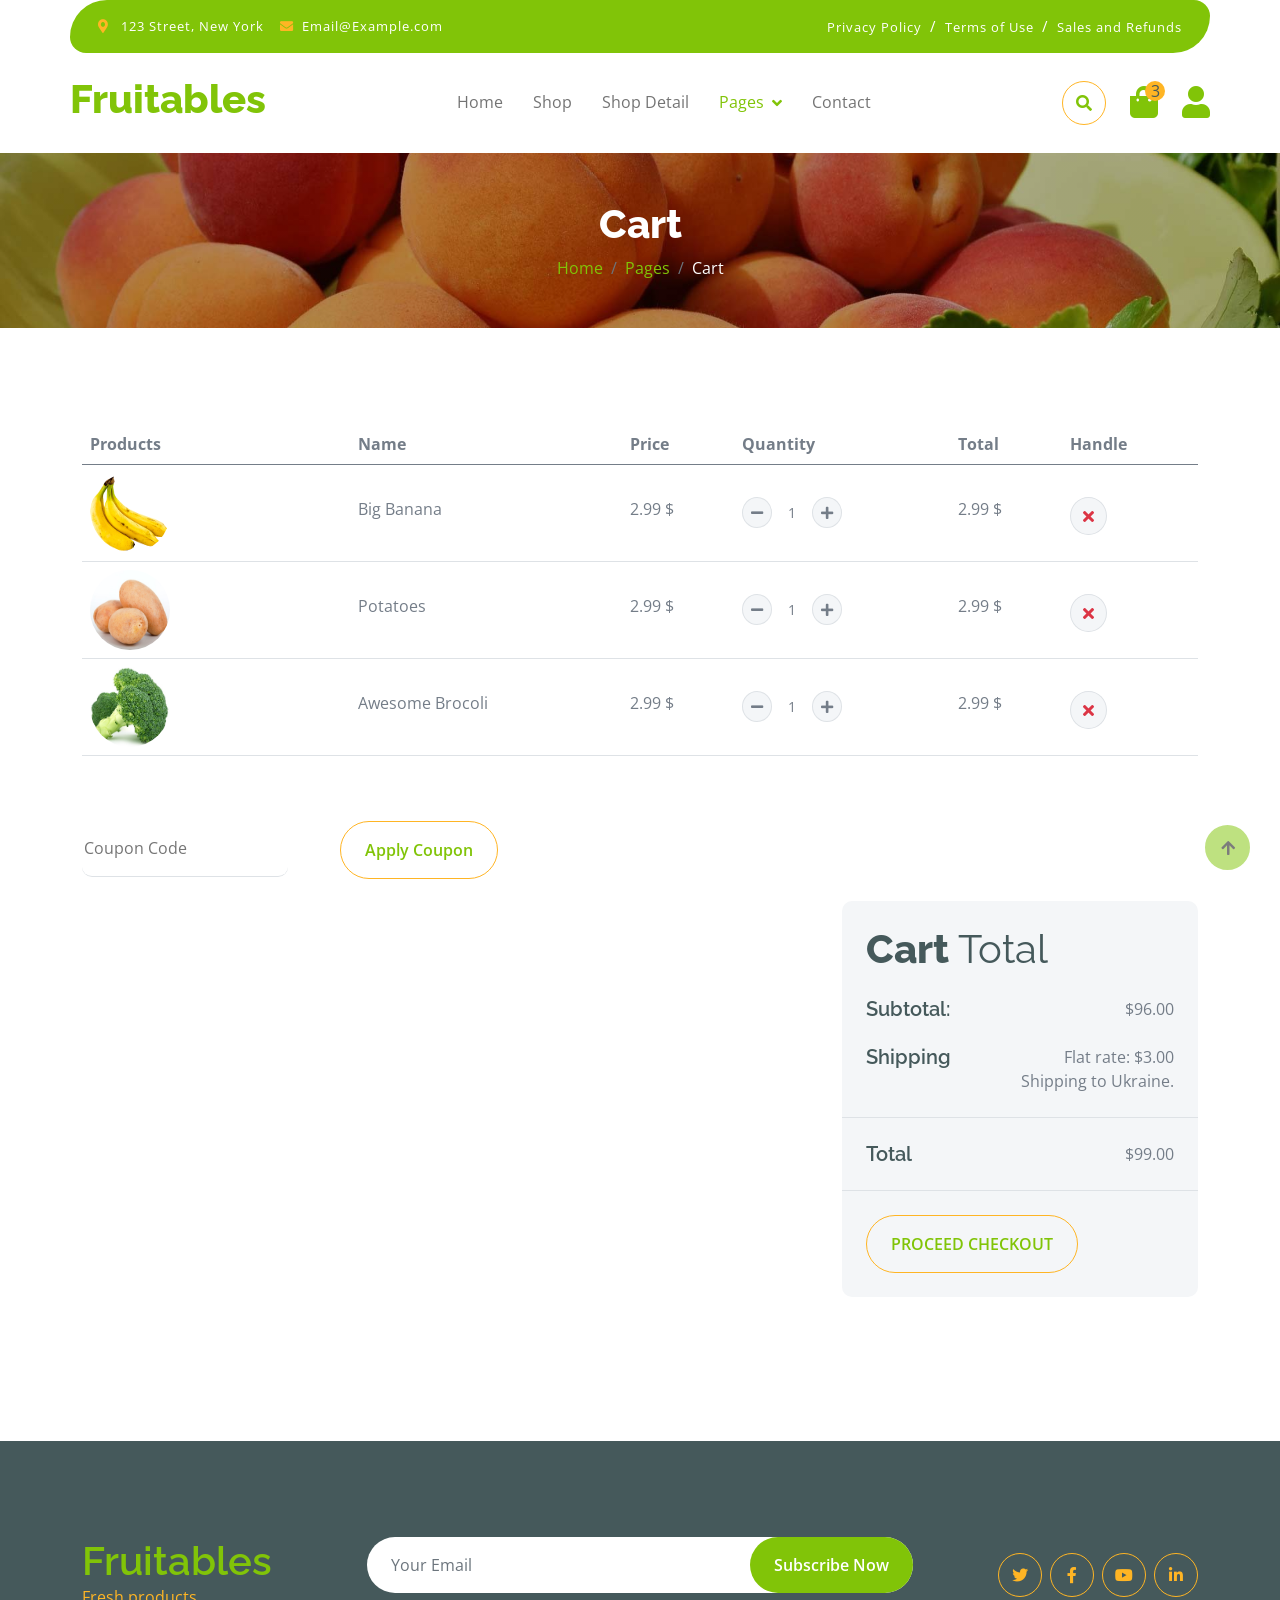
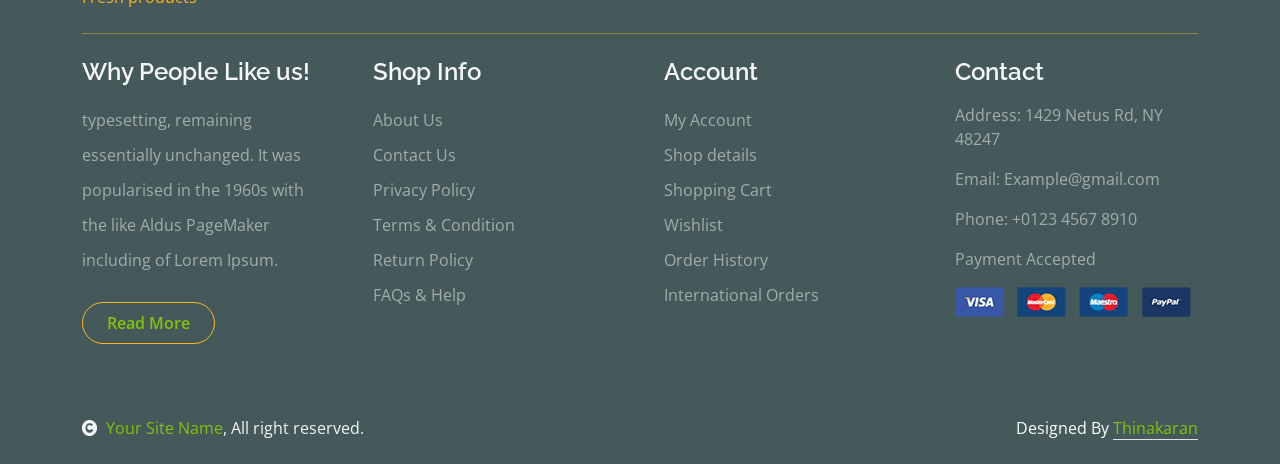
<file: cart.html>
<!DOCTYPE html>
<html lang="en">

    <head>
        <meta charset="utf-8">
        <title>Fruitables - Vegetable Website Template</title>
        <meta content="width=device-width, initial-scale=1.0" name="viewport">
        <meta content="" name="keywords">
        <meta content="" name="description">

        <!-- Google Web Fonts -->
        <link rel="preconnect" href="https://fonts.googleapis.com">
        <link rel="preconnect" href="https://fonts.gstatic.com" crossorigin>
        <link href="https://fonts.googleapis.com/css2?family=Open+Sans:wght@400;600&family=Raleway:wght@600;800&display=swap" rel="stylesheet"> 

        <!-- Icon Font Stylesheet -->
        <link rel="stylesheet" href="https://use.fontawesome.com/releases/v5.15.4/css/all.css"/>
        <link href="https://cdn.jsdelivr.net/npm/bootstrap-icons@1.4.1/font/bootstrap-icons.css" rel="stylesheet">

        <!-- Libraries Stylesheet -->
        <link href="lib/lightbox/css/lightbox.min.css" rel="stylesheet">
        <link href="lib/owlcarousel/assets/owl.carousel.min.css" rel="stylesheet">


        <!-- Customized Bootstrap Stylesheet -->
        <link href="css/bootstrap.min.css" rel="stylesheet">

        <!-- Template Stylesheet -->
        <link href="css/style.css" rel="stylesheet">
    </head>

    <body>

        <!-- Spinner Start -->
        <div id="spinner" class="show w-100 vh-100 bg-white position-fixed translate-middle top-50 start-50  d-flex align-items-center justify-content-center">
            <div class="spinner-grow text-primary" role="status"></div>
        </div>
        <!-- Spinner End -->


        <!-- Navbar start -->
        <div class="container-fluid fixed-top">
            <div class="container topbar bg-primary d-none d-lg-block">
                <div class="d-flex justify-content-between">
                    <div class="top-info ps-2">
                        <small class="me-3"><i class="fas fa-map-marker-alt me-2 text-secondary"></i> <a href="#" class="text-white">123 Street, New York</a></small>
                        <small class="me-3"><i class="fas fa-envelope me-2 text-secondary"></i><a href="#" class="text-white">Email@Example.com</a></small>
                    </div>
                    <div class="top-link pe-2">
                        <a href="#" class="text-white"><small class="text-white mx-2">Privacy Policy</small>/</a>
                        <a href="#" class="text-white"><small class="text-white mx-2">Terms of Use</small>/</a>
                        <a href="#" class="text-white"><small class="text-white ms-2">Sales and Refunds</small></a>
                    </div>
                </div>
            </div>
            <div class="container px-0">
                <nav class="navbar navbar-light bg-white navbar-expand-xl">
                    <a href="index.html" class="navbar-brand"><h1 class="text-primary display-6">Fruitables</h1></a>
                    <button class="navbar-toggler py-2 px-3" type="button" data-bs-toggle="collapse" data-bs-target="#navbarCollapse">
                        <span class="fa fa-bars text-primary"></span>
                    </button>
                    <div class="collapse navbar-collapse bg-white" id="navbarCollapse">
                        <div class="navbar-nav mx-auto">
                            <a href="index.html" class="nav-item nav-link">Home</a>
                            <a href="shop.html" class="nav-item nav-link">Shop</a>
                            <a href="shop-detail.html" class="nav-item nav-link">Shop Detail</a>
                            <div class="nav-item dropdown">
                                <a href="#" class="nav-link dropdown-toggle active" data-bs-toggle="dropdown">Pages</a>
                                <div class="dropdown-menu m-0 bg-secondary rounded-0">
                                    <a href="cart.html" class="dropdown-item active">Cart</a>
                                    <a href="chackout.html" class="dropdown-item">Chackout</a>
                                    <a href="testimonial.html" class="dropdown-item">Testimonial</a>
                                    <a href="404.html" class="dropdown-item">404 Page</a>
                                </div>
                            </div>
                            <a href="contact.html" class="nav-item nav-link">Contact</a>
                        </div>
                        <div class="d-flex m-3 me-0">
                            <button class="btn-search btn border border-secondary btn-md-square rounded-circle bg-white me-4" data-bs-toggle="modal" data-bs-target="#searchModal"><i class="fas fa-search text-primary"></i></button>
                            <a href="#" class="position-relative me-4 my-auto">
                                <i class="fa fa-shopping-bag fa-2x"></i>
                                <span class="position-absolute bg-secondary rounded-circle d-flex align-items-center justify-content-center text-dark px-1" style="top: -5px; left: 15px; height: 20px; min-width: 20px;">3</span>
                            </a>
                            <a href="#" class="my-auto">
                                <i class="fas fa-user fa-2x"></i>
                            </a>
                        </div>
                    </div>
                </nav>
            </div>
        </div>
        <!-- Navbar End -->


        <!-- Modal Search Start -->
        <div class="modal fade" id="searchModal" tabindex="-1" aria-labelledby="exampleModalLabel" aria-hidden="true">
            <div class="modal-dialog modal-fullscreen">
                <div class="modal-content rounded-0">
                    <div class="modal-header">
                        <h5 class="modal-title" id="exampleModalLabel">Search by keyword</h5>
                        <button type="button" class="btn-close" data-bs-dismiss="modal" aria-label="Close"></button>
                    </div>
                    <div class="modal-body d-flex align-items-center">
                        <div class="input-group w-75 mx-auto d-flex">
                            <input type="search" class="form-control p-3" placeholder="keywords" aria-describedby="search-icon-1">
                            <span id="search-icon-1" class="input-group-text p-3"><i class="fa fa-search"></i></span>
                        </div>
                    </div>
                </div>
            </div>
        </div>
        <!-- Modal Search End -->


        <!-- Single Page Header start -->
        <div class="container-fluid page-header py-5">
            <h1 class="text-center text-white display-6">Cart</h1>
            <ol class="breadcrumb justify-content-center mb-0">
                <li class="breadcrumb-item"><a href="#">Home</a></li>
                <li class="breadcrumb-item"><a href="#">Pages</a></li>
                <li class="breadcrumb-item active text-white">Cart</li>
            </ol>
        </div>
        <!-- Single Page Header End -->


        <!-- Cart Page Start -->
        <div class="container-fluid py-5">
            <div class="container py-5">
                <div class="table-responsive">
                    <table class="table">
                        <thead>
                          <tr>
                            <th scope="col">Products</th>
                            <th scope="col">Name</th>
                            <th scope="col">Price</th>
                            <th scope="col">Quantity</th>
                            <th scope="col">Total</th>
                            <th scope="col">Handle</th>
                          </tr>
                        </thead>
                        <tbody>
                            <tr>
                                <th scope="row">
                                    <div class="d-flex align-items-center">
                                        <img src="img/vegetable-item-3.png" class="img-fluid me-5 rounded-circle" style="width: 80px; height: 80px;" alt="">
                                    </div>
                                </th>
                                <td>
                                    <p class="mb-0 mt-4">Big Banana</p>
                                </td>
                                <td>
                                    <p class="mb-0 mt-4">2.99 $</p>
                                </td>
                                <td>
                                    <div class="input-group quantity mt-4" style="width: 100px;">
                                        <div class="input-group-btn">
                                            <button class="btn btn-sm btn-minus rounded-circle bg-light border" >
                                            <i class="fa fa-minus"></i>
                                            </button>
                                        </div>
                                        <input type="text" class="form-control form-control-sm text-center border-0" value="1">
                                        <div class="input-group-btn">
                                            <button class="btn btn-sm btn-plus rounded-circle bg-light border">
                                                <i class="fa fa-plus"></i>
                                            </button>
                                        </div>
                                    </div>
                                </td>
                                <td>
                                    <p class="mb-0 mt-4">2.99 $</p>
                                </td>
                                <td>
                                    <button class="btn btn-md rounded-circle bg-light border mt-4" >
                                        <i class="fa fa-times text-danger"></i>
                                    </button>
                                </td>
                            
                            </tr>
                            <tr>
                                <th scope="row">
                                    <div class="d-flex align-items-center">
                                        <img src="img/vegetable-item-5.jpg" class="img-fluid me-5 rounded-circle" style="width: 80px; height: 80px;" alt="" alt="">
                                    </div>
                                </th>
                                <td>
                                    <p class="mb-0 mt-4">Potatoes</p>
                                </td>
                                <td>
                                    <p class="mb-0 mt-4">2.99 $</p>
                                </td>
                                <td>
                                    <div class="input-group quantity mt-4" style="width: 100px;">
                                        <div class="input-group-btn">
                                            <button class="btn btn-sm btn-minus rounded-circle bg-light border" >
                                            <i class="fa fa-minus"></i>
                                            </button>
                                        </div>
                                        <input type="text" class="form-control form-control-sm text-center border-0" value="1">
                                        <div class="input-group-btn">
                                            <button class="btn btn-sm btn-plus rounded-circle bg-light border">
                                                <i class="fa fa-plus"></i>
                                            </button>
                                        </div>
                                    </div>
                                </td>
                                <td>
                                    <p class="mb-0 mt-4">2.99 $</p>
                                </td>
                                <td>
                                    <button class="btn btn-md rounded-circle bg-light border mt-4" >
                                        <i class="fa fa-times text-danger"></i>
                                    </button>
                                </td>
                            </tr>
                            <tr>
                                <th scope="row">
                                    <div class="d-flex align-items-center">
                                        <img src="img/vegetable-item-2.jpg" class="img-fluid me-5 rounded-circle" style="width: 80px; height: 80px;" alt="" alt="">
                                    </div>
                                </th>
                                <td>
                                    <p class="mb-0 mt-4">Awesome Brocoli</p>
                                </td>
                                <td>
                                    <p class="mb-0 mt-4">2.99 $</p>
                                </td>
                                <td>
                                    <div class="input-group quantity mt-4" style="width: 100px;">
                                        <div class="input-group-btn">
                                            <button class="btn btn-sm btn-minus rounded-circle bg-light border" >
                                            <i class="fa fa-minus"></i>
                                            </button>
                                        </div>
                                        <input type="text" class="form-control form-control-sm text-center border-0" value="1">
                                        <div class="input-group-btn">
                                            <button class="btn btn-sm btn-plus rounded-circle bg-light border">
                                                <i class="fa fa-plus"></i>
                                            </button>
                                        </div>
                                    </div>
                                </td>
                                <td>
                                    <p class="mb-0 mt-4">2.99 $</p>
                                </td>
                                <td>
                                    <button class="btn btn-md rounded-circle bg-light border mt-4" >
                                        <i class="fa fa-times text-danger"></i>
                                    </button>
                                </td>
                            </tr>
                        </tbody>
                    </table>
                </div>
                <div class="mt-5">
                    <input type="text" class="border-0 border-bottom rounded me-5 py-3 mb-4" placeholder="Coupon Code">
                    <button class="btn border-secondary rounded-pill px-4 py-3 text-primary" type="button">Apply Coupon</button>
                </div>
                <div class="row g-4 justify-content-end">
                    <div class="col-8"></div>
                    <div class="col-sm-8 col-md-7 col-lg-6 col-xl-4">
                        <div class="bg-light rounded">
                            <div class="p-4">
                                <h1 class="display-6 mb-4">Cart <span class="fw-normal">Total</span></h1>
                                <div class="d-flex justify-content-between mb-4">
                                    <h5 class="mb-0 me-4">Subtotal:</h5>
                                    <p class="mb-0">$96.00</p>
                                </div>
                                <div class="d-flex justify-content-between">
                                    <h5 class="mb-0 me-4">Shipping</h5>
                                    <div class="">
                                        <p class="mb-0">Flat rate: $3.00</p>
                                    </div>
                                </div>
                                <p class="mb-0 text-end">Shipping to Ukraine.</p>
                            </div>
                            <div class="py-4 mb-4 border-top border-bottom d-flex justify-content-between">
                                <h5 class="mb-0 ps-4 me-4">Total</h5>
                                <p class="mb-0 pe-4">$99.00</p>
                            </div>
                            <button class="btn border-secondary rounded-pill px-4 py-3 text-primary text-uppercase mb-4 ms-4" type="button">Proceed Checkout</button>
                        </div>
                    </div>
                </div>
            </div>
        </div>
        <!-- Cart Page End -->


        <!-- Footer Start -->
        <div class="container-fluid bg-dark text-white-50 footer pt-5 mt-5">
            <div class="container py-5">
                <div class="pb-4 mb-4" style="border-bottom: 1px solid rgba(226, 175, 24, 0.5) ;">
                    <div class="row g-4">
                        <div class="col-lg-3">
                            <a href="#">
                                <h1 class="text-primary mb-0">Fruitables</h1>
                                <p class="text-secondary mb-0">Fresh products</p>
                            </a>
                        </div>
                        <div class="col-lg-6">
                            <div class="position-relative mx-auto">
                                <input class="form-control border-0 w-100 py-3 px-4 rounded-pill" type="number" placeholder="Your Email">
                                <button type="submit" class="btn btn-primary border-0 border-secondary py-3 px-4 position-absolute rounded-pill text-white" style="top: 0; right: 0;">Subscribe Now</button>
                            </div>
                        </div>
                        <div class="col-lg-3">
                            <div class="d-flex justify-content-end pt-3">
                                <a class="btn  btn-outline-secondary me-2 btn-md-square rounded-circle" href=""><i class="fab fa-twitter"></i></a>
                                <a class="btn btn-outline-secondary me-2 btn-md-square rounded-circle" href=""><i class="fab fa-facebook-f"></i></a>
                                <a class="btn btn-outline-secondary me-2 btn-md-square rounded-circle" href=""><i class="fab fa-youtube"></i></a>
                                <a class="btn btn-outline-secondary btn-md-square rounded-circle" href=""><i class="fab fa-linkedin-in"></i></a>
                            </div>
                        </div>
                    </div>
                </div>
                <div class="row g-5">
                    <div class="col-lg-3 col-md-6">
                        <div class="footer-item">
                            <h4 class="text-light mb-3">Why People Like us!</h4>
                            <p class="mb-4">typesetting, remaining essentially unchanged. It was 
                                popularised in the 1960s with the like Aldus PageMaker including of Lorem Ipsum.</p>
                            <a href="" class="btn border-secondary py-2 px-4 rounded-pill text-primary">Read More</a>
                        </div>
                    </div>
                    <div class="col-lg-3 col-md-6">
                        <div class="d-flex flex-column text-start footer-item">
                            <h4 class="text-light mb-3">Shop Info</h4>
                            <a class="btn-link" href="">About Us</a>
                            <a class="btn-link" href="">Contact Us</a>
                            <a class="btn-link" href="">Privacy Policy</a>
                            <a class="btn-link" href="">Terms & Condition</a>
                            <a class="btn-link" href="">Return Policy</a>
                            <a class="btn-link" href="">FAQs & Help</a>
                        </div>
                    </div>
                    <div class="col-lg-3 col-md-6">
                        <div class="d-flex flex-column text-start footer-item">
                            <h4 class="text-light mb-3">Account</h4>
                            <a class="btn-link" href="">My Account</a>
                            <a class="btn-link" href="">Shop details</a>
                            <a class="btn-link" href="">Shopping Cart</a>
                            <a class="btn-link" href="">Wishlist</a>
                            <a class="btn-link" href="">Order History</a>
                            <a class="btn-link" href="">International Orders</a>
                        </div>
                    </div>
                    <div class="col-lg-3 col-md-6">
                        <div class="footer-item">
                            <h4 class="text-light mb-3">Contact</h4>
                            <p>Address: 1429 Netus Rd, NY 48247</p>
                            <p>Email: Example@gmail.com</p>
                            <p>Phone: +0123 4567 8910</p>
                            <p>Payment Accepted</p>
                            <img src="img/payment.png" class="img-fluid" alt="">
                        </div>
                    </div>
                </div>
            </div>
        </div>
        <!-- Footer End -->

        <!-- Copyright Start -->
        <div class="container-fluid copyright bg-dark py-4">
            <div class="container">
                <div class="row">
                    <div class="col-md-6 text-center text-md-start mb-3 mb-md-0">
                        <span class="text-light"><a href="#"><i class="fas fa-copyright text-light me-2"></i>Your Site Name</a>, All right reserved.</span>
                    </div>
                    <div class="col-md-6 my-auto text-center text-md-end text-white">
                        Designed By <a class="border-bottom" href="">Thinakaran</a> 
                    </div>
                </div>
            </div>
        </div>
        <!-- Copyright End -->



        <!-- Back to Top -->
        <a href="#" class="btn btn-primary border-3 border-primary rounded-circle back-to-top"><i class="fa fa-arrow-up"></i></a>   

        
    <!-- JavaScript Libraries -->
    <script src="https://ajax.googleapis.com/ajax/libs/jquery/3.6.4/jquery.min.js"></script>
    <script src="https://cdn.jsdelivr.net/npm/bootstrap@5.0.0/dist/js/bootstrap.bundle.min.js"></script>
    <script src="lib/easing/easing.min.js"></script>
    <script src="lib/waypoints/waypoints.min.js"></script>
    <script src="lib/lightbox/js/lightbox.min.js"></script>
    <script src="lib/owlcarousel/owl.carousel.min.js"></script>

    <!-- Template Javascript -->
    <script src="js/main.js"></script>
    </body>

</html>
</file>
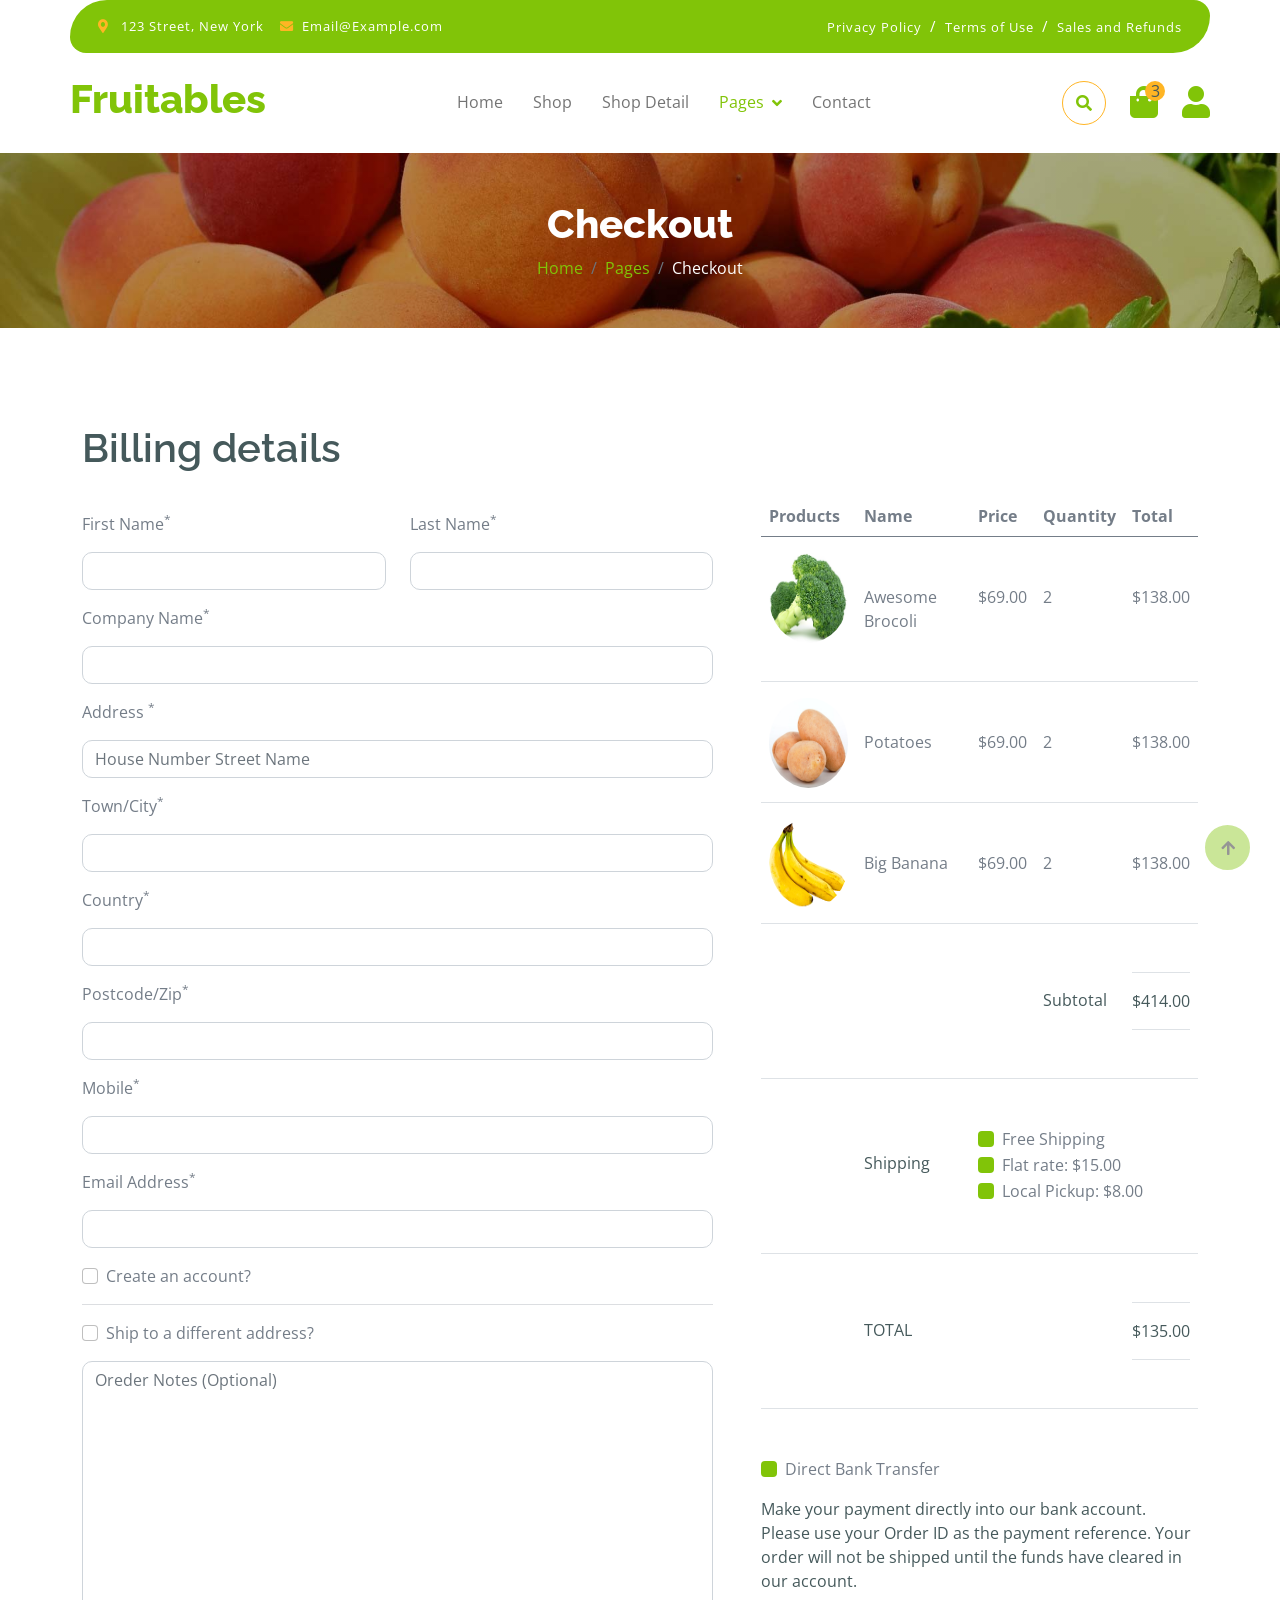
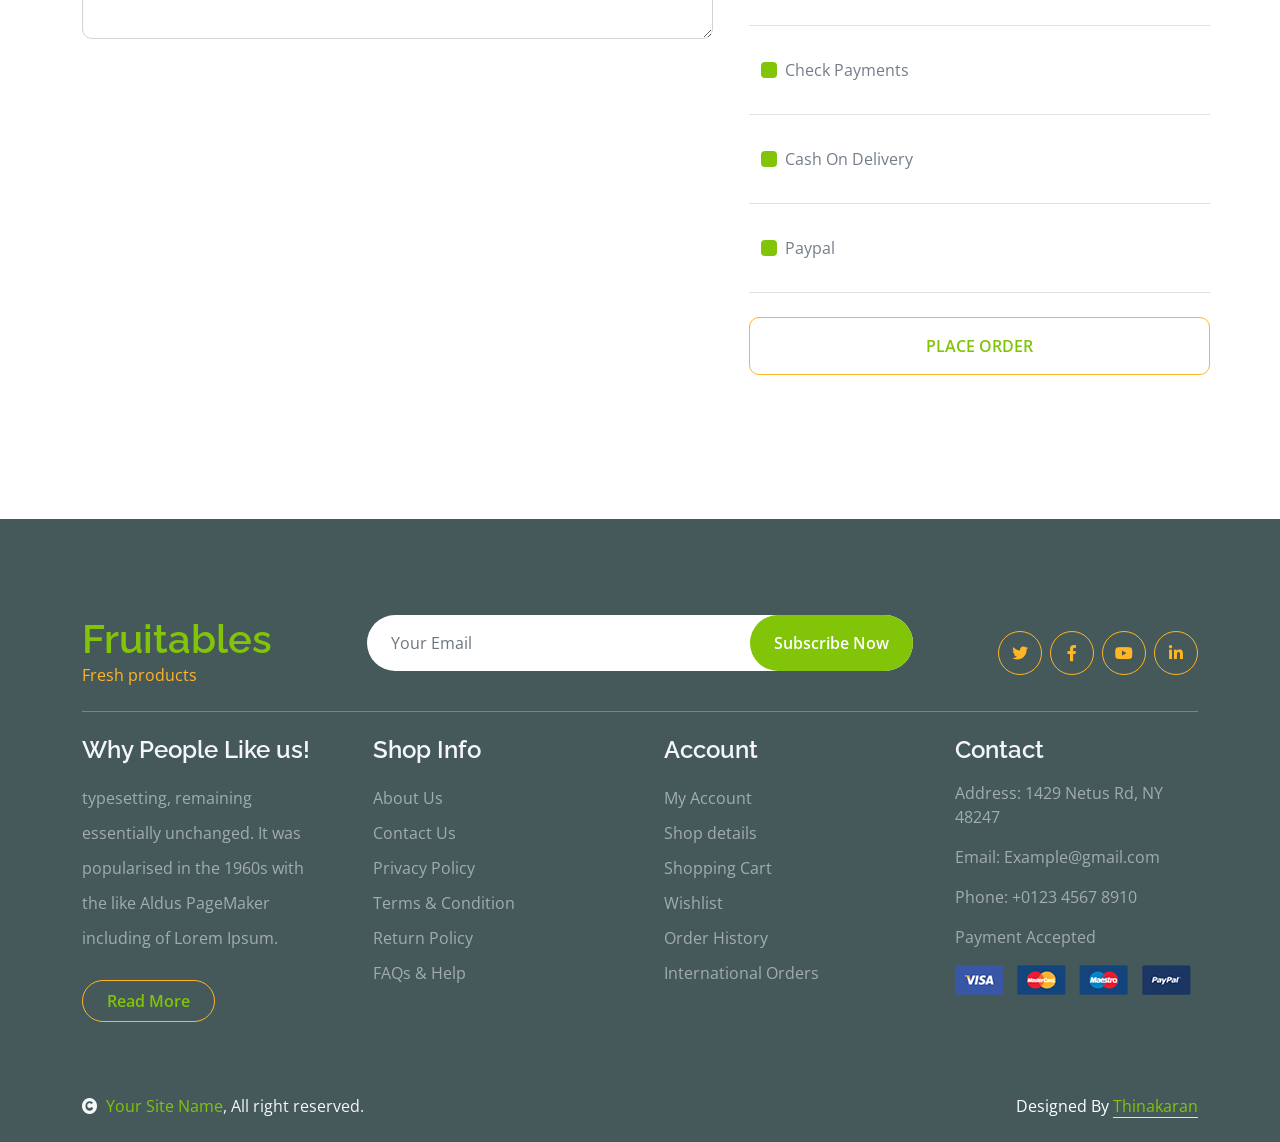
<file: chackout.html>
<!DOCTYPE html>
<html lang="en">

    <head>
        <meta charset="utf-8">
        <title>Fruitables - Vegetable Website Template</title>
        <meta content="width=device-width, initial-scale=1.0" name="viewport">
        <meta content="" name="keywords">
        <meta content="" name="description">

        <!-- Google Web Fonts -->
        <link rel="preconnect" href="https://fonts.googleapis.com">
        <link rel="preconnect" href="https://fonts.gstatic.com" crossorigin>
        <link href="https://fonts.googleapis.com/css2?family=Open+Sans:wght@400;600&family=Raleway:wght@600;800&display=swap" rel="stylesheet"> 

        <!-- Icon Font Stylesheet -->
        <link rel="stylesheet" href="https://use.fontawesome.com/releases/v5.15.4/css/all.css"/>
        <link href="https://cdn.jsdelivr.net/npm/bootstrap-icons@1.4.1/font/bootstrap-icons.css" rel="stylesheet">

        <!-- Libraries Stylesheet -->
        <link href="lib/lightbox/css/lightbox.min.css" rel="stylesheet">
        <link href="lib/owlcarousel/assets/owl.carousel.min.css" rel="stylesheet">


        <!-- Customized Bootstrap Stylesheet -->
        <link href="css/bootstrap.min.css" rel="stylesheet">

        <!-- Template Stylesheet -->
        <link href="css/style.css" rel="stylesheet">
    </head>

    <body>

        <!-- Spinner Start -->
        <div id="spinner" class="show w-100 vh-100 bg-white position-fixed translate-middle top-50 start-50  d-flex align-items-center justify-content-center">
            <div class="spinner-grow text-primary" role="status"></div>
        </div>
        <!-- Spinner End -->


        <!-- Navbar start -->
        <div class="container-fluid fixed-top">
            <div class="container topbar bg-primary d-none d-lg-block">
                <div class="d-flex justify-content-between">
                    <div class="top-info ps-2">
                        <small class="me-3"><i class="fas fa-map-marker-alt me-2 text-secondary"></i> <a href="#" class="text-white">123 Street, New York</a></small>
                        <small class="me-3"><i class="fas fa-envelope me-2 text-secondary"></i><a href="#" class="text-white">Email@Example.com</a></small>
                    </div>
                    <div class="top-link pe-2">
                        <a href="#" class="text-white"><small class="text-white mx-2">Privacy Policy</small>/</a>
                        <a href="#" class="text-white"><small class="text-white mx-2">Terms of Use</small>/</a>
                        <a href="#" class="text-white"><small class="text-white ms-2">Sales and Refunds</small></a>
                    </div>
                </div>
            </div>
            <div class="container px-0">
                <nav class="navbar navbar-light bg-white navbar-expand-xl">
                    <a href="index.html" class="navbar-brand"><h1 class="text-primary display-6">Fruitables</h1></a>
                    <button class="navbar-toggler py-2 px-3" type="button" data-bs-toggle="collapse" data-bs-target="#navbarCollapse">
                        <span class="fa fa-bars text-primary"></span>
                    </button>
                    <div class="collapse navbar-collapse bg-white" id="navbarCollapse">
                        <div class="navbar-nav mx-auto">
                            <a href="index.html" class="nav-item nav-link">Home</a>
                            <a href="shop.html" class="nav-item nav-link">Shop</a>
                            <a href="shop-detail.html" class="nav-item nav-link">Shop Detail</a>
                            <div class="nav-item dropdown">
                                <a href="#" class="nav-link dropdown-toggle active" data-bs-toggle="dropdown">Pages</a>
                                <div class="dropdown-menu m-0 bg-secondary rounded-0">
                                    <a href="cart.html" class="dropdown-item">Cart</a>
                                    <a href="chackout.html" class="dropdown-item active">Chackout</a>
                                    <a href="testimonial.html" class="dropdown-item">Testimonial</a>
                                    <a href="404.html" class="dropdown-item">404 Page</a>
                                </div>
                            </div>
                            <a href="contact.html" class="nav-item nav-link">Contact</a>
                        </div>
                        <div class="d-flex m-3 me-0">
                            <button class="btn-search btn border border-secondary btn-md-square rounded-circle bg-white me-4" data-bs-toggle="modal" data-bs-target="#searchModal"><i class="fas fa-search text-primary"></i></button>
                            <a href="#" class="position-relative me-4 my-auto">
                                <i class="fa fa-shopping-bag fa-2x"></i>
                                <span class="position-absolute bg-secondary rounded-circle d-flex align-items-center justify-content-center text-dark px-1" style="top: -5px; left: 15px; height: 20px; min-width: 20px;">3</span>
                            </a>
                            <a href="#" class="my-auto">
                                <i class="fas fa-user fa-2x"></i>
                            </a>
                        </div>
                    </div>
                </nav>
            </div>
        </div>
        <!-- Navbar End -->


        <!-- Modal Search Start -->
        <div class="modal fade" id="searchModal" tabindex="-1" aria-labelledby="exampleModalLabel" aria-hidden="true">
            <div class="modal-dialog modal-fullscreen">
                <div class="modal-content rounded-0">
                    <div class="modal-header">
                        <h5 class="modal-title" id="exampleModalLabel">Search by keyword</h5>
                        <button type="button" class="btn-close" data-bs-dismiss="modal" aria-label="Close"></button>
                    </div>
                    <div class="modal-body d-flex align-items-center">
                        <div class="input-group w-75 mx-auto d-flex">
                            <input type="search" class="form-control p-3" placeholder="keywords" aria-describedby="search-icon-1">
                            <span id="search-icon-1" class="input-group-text p-3"><i class="fa fa-search"></i></span>
                        </div>
                    </div>
                </div>
            </div>
        </div>
        <!-- Modal Search End -->


        <!-- Single Page Header start -->
        <div class="container-fluid page-header py-5">
            <h1 class="text-center text-white display-6">Checkout</h1>
            <ol class="breadcrumb justify-content-center mb-0">
                <li class="breadcrumb-item"><a href="#">Home</a></li>
                <li class="breadcrumb-item"><a href="#">Pages</a></li>
                <li class="breadcrumb-item active text-white">Checkout</li>
            </ol>
        </div>
        <!-- Single Page Header End -->


        <!-- Checkout Page Start -->
        <div class="container-fluid py-5">
            <div class="container py-5">
                <h1 class="mb-4">Billing details</h1>
                <form action="#">
                    <div class="row g-5">
                        <div class="col-md-12 col-lg-6 col-xl-7">
                            <div class="row">
                                <div class="col-md-12 col-lg-6">
                                    <div class="form-item w-100">
                                        <label class="form-label my-3">First Name<sup>*</sup></label>
                                        <input type="text" class="form-control">
                                    </div>
                                </div>
                                <div class="col-md-12 col-lg-6">
                                    <div class="form-item w-100">
                                        <label class="form-label my-3">Last Name<sup>*</sup></label>
                                        <input type="text" class="form-control">
                                    </div>
                                </div>
                            </div>
                            <div class="form-item">
                                <label class="form-label my-3">Company Name<sup>*</sup></label>
                                <input type="text" class="form-control">
                            </div>
                            <div class="form-item">
                                <label class="form-label my-3">Address <sup>*</sup></label>
                                <input type="text" class="form-control" placeholder="House Number Street Name">
                            </div>
                            <div class="form-item">
                                <label class="form-label my-3">Town/City<sup>*</sup></label>
                                <input type="text" class="form-control">
                            </div>
                            <div class="form-item">
                                <label class="form-label my-3">Country<sup>*</sup></label>
                                <input type="text" class="form-control">
                            </div>
                            <div class="form-item">
                                <label class="form-label my-3">Postcode/Zip<sup>*</sup></label>
                                <input type="text" class="form-control">
                            </div>
                            <div class="form-item">
                                <label class="form-label my-3">Mobile<sup>*</sup></label>
                                <input type="tel" class="form-control">
                            </div>
                            <div class="form-item">
                                <label class="form-label my-3">Email Address<sup>*</sup></label>
                                <input type="email" class="form-control">
                            </div>
                            <div class="form-check my-3">
                                <input type="checkbox" class="form-check-input" id="Account-1" name="Accounts" value="Accounts">
                                <label class="form-check-label" for="Account-1">Create an account?</label>
                            </div>
                            <hr>
                            <div class="form-check my-3">
                                <input class="form-check-input" type="checkbox" id="Address-1" name="Address" value="Address">
                                <label class="form-check-label" for="Address-1">Ship to a different address?</label>
                            </div>
                            <div class="form-item">
                                <textarea name="text" class="form-control" spellcheck="false" cols="30" rows="11" placeholder="Oreder Notes (Optional)"></textarea>
                            </div>
                        </div>
                        <div class="col-md-12 col-lg-6 col-xl-5">
                            <div class="table-responsive">
                                <table class="table">
                                    <thead>
                                        <tr>
                                            <th scope="col">Products</th>
                                            <th scope="col">Name</th>
                                            <th scope="col">Price</th>
                                            <th scope="col">Quantity</th>
                                            <th scope="col">Total</th>
                                        </tr>
                                    </thead>
                                    <tbody>
                                        <tr>
                                            <th scope="row">
                                                <div class="d-flex align-items-center mt-2">
                                                    <img src="img/vegetable-item-2.jpg" class="img-fluid rounded-circle" style="width: 90px; height: 90px;" alt="">
                                                </div>
                                            </th>
                                            <td class="py-5">Awesome Brocoli</td>
                                            <td class="py-5">$69.00</td>
                                            <td class="py-5">2</td>
                                            <td class="py-5">$138.00</td>
                                        </tr>
                                        <tr>
                                            <th scope="row">
                                                <div class="d-flex align-items-center mt-2">
                                                    <img src="img/vegetable-item-5.jpg" class="img-fluid rounded-circle" style="width: 90px; height: 90px;" alt="">
                                                </div>
                                            </th>
                                            <td class="py-5">Potatoes</td>
                                            <td class="py-5">$69.00</td>
                                            <td class="py-5">2</td>
                                            <td class="py-5">$138.00</td>
                                        </tr>
                                        <tr>
                                            <th scope="row">
                                                <div class="d-flex align-items-center mt-2">
                                                    <img src="img/vegetable-item-3.png" class="img-fluid rounded-circle" style="width: 90px; height: 90px;" alt="">
                                                </div>
                                            </th>
                                            <td class="py-5">Big Banana</td>
                                            <td class="py-5">$69.00</td>
                                            <td class="py-5">2</td>
                                            <td class="py-5">$138.00</td>
                                        </tr>
                                        <tr>
                                            <th scope="row">
                                            </th>
                                            <td class="py-5"></td>
                                            <td class="py-5"></td>
                                            <td class="py-5">
                                                <p class="mb-0 text-dark py-3">Subtotal</p>
                                            </td>
                                            <td class="py-5">
                                                <div class="py-3 border-bottom border-top">
                                                    <p class="mb-0 text-dark">$414.00</p>
                                                </div>
                                            </td>
                                        </tr>
                                        <tr>
                                            <th scope="row">
                                            </th>
                                            <td class="py-5">
                                                <p class="mb-0 text-dark py-4">Shipping</p>
                                            </td>
                                            <td colspan="3" class="py-5">
                                                <div class="form-check text-start">
                                                    <input type="checkbox" class="form-check-input bg-primary border-0" id="Shipping-1" name="Shipping-1" value="Shipping">
                                                    <label class="form-check-label" for="Shipping-1">Free Shipping</label>
                                                </div>
                                                <div class="form-check text-start">
                                                    <input type="checkbox" class="form-check-input bg-primary border-0" id="Shipping-2" name="Shipping-1" value="Shipping">
                                                    <label class="form-check-label" for="Shipping-2">Flat rate: $15.00</label>
                                                </div>
                                                <div class="form-check text-start">
                                                    <input type="checkbox" class="form-check-input bg-primary border-0" id="Shipping-3" name="Shipping-1" value="Shipping">
                                                    <label class="form-check-label" for="Shipping-3">Local Pickup: $8.00</label>
                                                </div>
                                            </td>
                                        </tr>
                                        <tr>
                                            <th scope="row">
                                            </th>
                                            <td class="py-5">
                                                <p class="mb-0 text-dark text-uppercase py-3">TOTAL</p>
                                            </td>
                                            <td class="py-5"></td>
                                            <td class="py-5"></td>
                                            <td class="py-5">
                                                <div class="py-3 border-bottom border-top">
                                                    <p class="mb-0 text-dark">$135.00</p>
                                                </div>
                                            </td>
                                        </tr>
                                    </tbody>
                                </table>
                            </div>
                            <div class="row g-4 text-center align-items-center justify-content-center border-bottom py-3">
                                <div class="col-12">
                                    <div class="form-check text-start my-3">
                                        <input type="checkbox" class="form-check-input bg-primary border-0" id="Transfer-1" name="Transfer" value="Transfer">
                                        <label class="form-check-label" for="Transfer-1">Direct Bank Transfer</label>
                                    </div>
                                    <p class="text-start text-dark">Make your payment directly into our bank account. Please use your Order ID as the payment reference. Your order will not be shipped until the funds have cleared in our account.</p>
                                </div>
                            </div>
                            <div class="row g-4 text-center align-items-center justify-content-center border-bottom py-3">
                                <div class="col-12">
                                    <div class="form-check text-start my-3">
                                        <input type="checkbox" class="form-check-input bg-primary border-0" id="Payments-1" name="Payments" value="Payments">
                                        <label class="form-check-label" for="Payments-1">Check Payments</label>
                                    </div>
                                </div>
                            </div>
                            <div class="row g-4 text-center align-items-center justify-content-center border-bottom py-3">
                                <div class="col-12">
                                    <div class="form-check text-start my-3">
                                        <input type="checkbox" class="form-check-input bg-primary border-0" id="Delivery-1" name="Delivery" value="Delivery">
                                        <label class="form-check-label" for="Delivery-1">Cash On Delivery</label>
                                    </div>
                                </div>
                            </div>
                            <div class="row g-4 text-center align-items-center justify-content-center border-bottom py-3">
                                <div class="col-12">
                                    <div class="form-check text-start my-3">
                                        <input type="checkbox" class="form-check-input bg-primary border-0" id="Paypal-1" name="Paypal" value="Paypal">
                                        <label class="form-check-label" for="Paypal-1">Paypal</label>
                                    </div>
                                </div>
                            </div>
                            <div class="row g-4 text-center align-items-center justify-content-center pt-4">
                                <button type="button" class="btn border-secondary py-3 px-4 text-uppercase w-100 text-primary">Place Order</button>
                            </div>
                        </div>
                    </div>
                </form>
            </div>
        </div>
        <!-- Checkout Page End -->


        <!-- Footer Start -->
        <div class="container-fluid bg-dark text-white-50 footer pt-5 mt-5">
            <div class="container py-5">
                <div class="pb-4 mb-4" style="border-bottom: 1px solid rgba(226, 175, 24, 0.5) ;">
                    <div class="row g-4">
                        <div class="col-lg-3">
                            <a href="#">
                                <h1 class="text-primary mb-0">Fruitables</h1>
                                <p class="text-secondary mb-0">Fresh products</p>
                            </a>
                        </div>
                        <div class="col-lg-6">
                            <div class="position-relative mx-auto">
                                <input class="form-control border-0 w-100 py-3 px-4 rounded-pill" type="number" placeholder="Your Email">
                                <button type="submit" class="btn btn-primary border-0 border-secondary py-3 px-4 position-absolute rounded-pill text-white" style="top: 0; right: 0;">Subscribe Now</button>
                            </div>
                        </div>
                        <div class="col-lg-3">
                            <div class="d-flex justify-content-end pt-3">
                                <a class="btn  btn-outline-secondary me-2 btn-md-square rounded-circle" href=""><i class="fab fa-twitter"></i></a>
                                <a class="btn btn-outline-secondary me-2 btn-md-square rounded-circle" href=""><i class="fab fa-facebook-f"></i></a>
                                <a class="btn btn-outline-secondary me-2 btn-md-square rounded-circle" href=""><i class="fab fa-youtube"></i></a>
                                <a class="btn btn-outline-secondary btn-md-square rounded-circle" href=""><i class="fab fa-linkedin-in"></i></a>
                            </div>
                        </div>
                    </div>
                </div>
                <div class="row g-5">
                    <div class="col-lg-3 col-md-6">
                        <div class="footer-item">
                            <h4 class="text-light mb-3">Why People Like us!</h4>
                            <p class="mb-4">typesetting, remaining essentially unchanged. It was 
                                popularised in the 1960s with the like Aldus PageMaker including of Lorem Ipsum.</p>
                            <a href="" class="btn border-secondary py-2 px-4 rounded-pill text-primary">Read More</a>
                        </div>
                    </div>
                    <div class="col-lg-3 col-md-6">
                        <div class="d-flex flex-column text-start footer-item">
                            <h4 class="text-light mb-3">Shop Info</h4>
                            <a class="btn-link" href="">About Us</a>
                            <a class="btn-link" href="">Contact Us</a>
                            <a class="btn-link" href="">Privacy Policy</a>
                            <a class="btn-link" href="">Terms & Condition</a>
                            <a class="btn-link" href="">Return Policy</a>
                            <a class="btn-link" href="">FAQs & Help</a>
                        </div>
                    </div>
                    <div class="col-lg-3 col-md-6">
                        <div class="d-flex flex-column text-start footer-item">
                            <h4 class="text-light mb-3">Account</h4>
                            <a class="btn-link" href="">My Account</a>
                            <a class="btn-link" href="">Shop details</a>
                            <a class="btn-link" href="">Shopping Cart</a>
                            <a class="btn-link" href="">Wishlist</a>
                            <a class="btn-link" href="">Order History</a>
                            <a class="btn-link" href="">International Orders</a>
                        </div>
                    </div>
                    <div class="col-lg-3 col-md-6">
                        <div class="footer-item">
                            <h4 class="text-light mb-3">Contact</h4>
                            <p>Address: 1429 Netus Rd, NY 48247</p>
                            <p>Email: Example@gmail.com</p>
                            <p>Phone: +0123 4567 8910</p>
                            <p>Payment Accepted</p>
                            <img src="img/payment.png" class="img-fluid" alt="">
                        </div>
                    </div>
                </div>
            </div>
        </div>
        <!-- Footer End -->

        <!-- Copyright Start -->
        <div class="container-fluid copyright bg-dark py-4">
            <div class="container">
                <div class="row">
                    <div class="col-md-6 text-center text-md-start mb-3 mb-md-0">
                        <span class="text-light"><a href="#"><i class="fas fa-copyright text-light me-2"></i>Your Site Name</a>, All right reserved.</span>
                    </div>
                    <div class="col-md-6 my-auto text-center text-md-end text-white">
                        Designed By <a class="border-bottom" href="">Thinakaran</a> 
                    </div>
                </div>
            </div>
        </div>
        <!-- Copyright End -->



        <!-- Back to Top -->
        <a href="#" class="btn btn-primary border-3 border-primary rounded-circle back-to-top"><i class="fa fa-arrow-up"></i></a>   

        
    <!-- JavaScript Libraries -->
    <script src="https://ajax.googleapis.com/ajax/libs/jquery/3.6.4/jquery.min.js"></script>
    <script src="https://cdn.jsdelivr.net/npm/bootstrap@5.0.0/dist/js/bootstrap.bundle.min.js"></script>
    <script src="lib/easing/easing.min.js"></script>
    <script src="lib/waypoints/waypoints.min.js"></script>
    <script src="lib/lightbox/js/lightbox.min.js"></script>
    <script src="lib/owlcarousel/owl.carousel.min.js"></script>

    <!-- Template Javascript -->
    <script src="js/main.js"></script>
    </body>

</html>
</file>
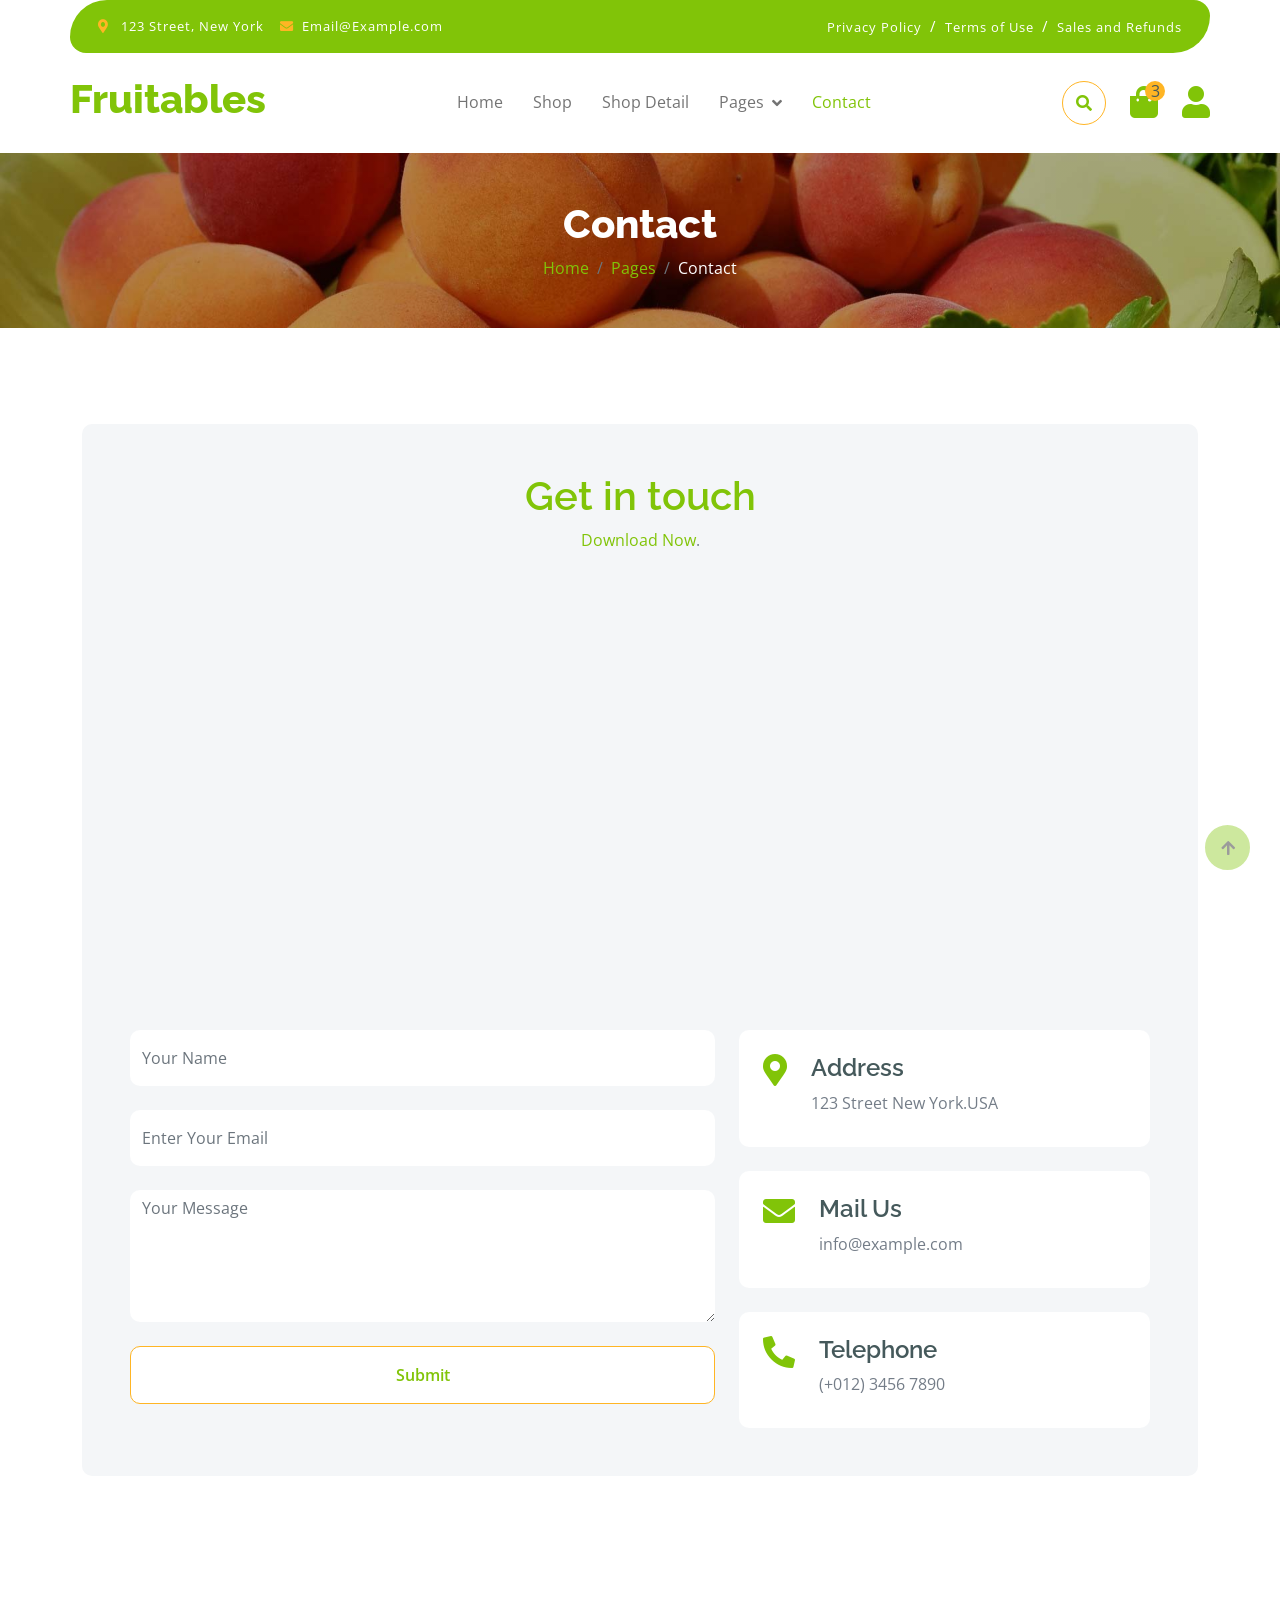
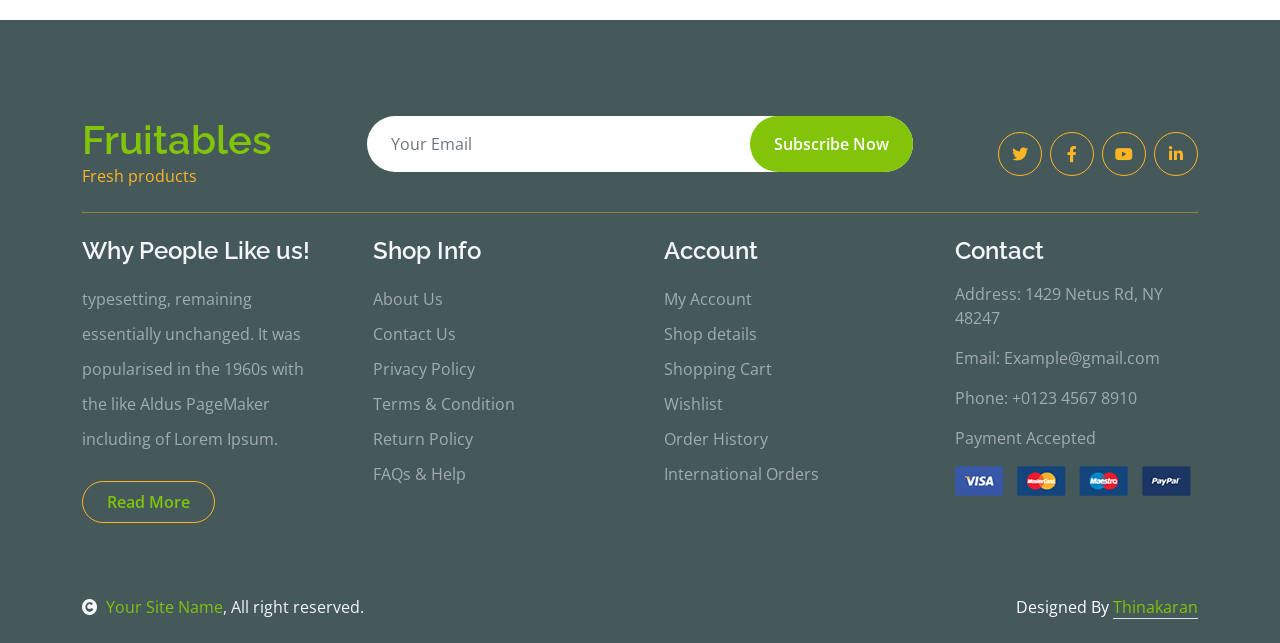
<file: contact.html>
<!DOCTYPE html>
<html lang="en">

    <head>
        <meta charset="utf-8">
        <title>Fruitables - Vegetable Website Template</title>
        <meta content="width=device-width, initial-scale=1.0" name="viewport">
        <meta content="" name="keywords">
        <meta content="" name="description">

        <!-- Google Web Fonts -->
        <link rel="preconnect" href="https://fonts.googleapis.com">
        <link rel="preconnect" href="https://fonts.gstatic.com" crossorigin>
        <link href="https://fonts.googleapis.com/css2?family=Open+Sans:wght@400;600&family=Raleway:wght@600;800&display=swap" rel="stylesheet"> 

        <!-- Icon Font Stylesheet -->
        <link rel="stylesheet" href="https://use.fontawesome.com/releases/v5.15.4/css/all.css"/>
        <link href="https://cdn.jsdelivr.net/npm/bootstrap-icons@1.4.1/font/bootstrap-icons.css" rel="stylesheet">

        <!-- Libraries Stylesheet -->
        <link href="lib/lightbox/css/lightbox.min.css" rel="stylesheet">
        <link href="lib/owlcarousel/assets/owl.carousel.min.css" rel="stylesheet">


        <!-- Customized Bootstrap Stylesheet -->
        <link href="css/bootstrap.min.css" rel="stylesheet">

        <!-- Template Stylesheet -->
        <link href="css/style.css" rel="stylesheet">
    </head>

    <body>

        <!-- Spinner Start -->
        <div id="spinner" class="show w-100 vh-100 bg-white position-fixed translate-middle top-50 start-50  d-flex align-items-center justify-content-center">
            <div class="spinner-grow text-primary" role="status"></div>
        </div>
        <!-- Spinner End -->


        <!-- Navbar start -->
        <div class="container-fluid fixed-top">
            <div class="container topbar bg-primary d-none d-lg-block">
                <div class="d-flex justify-content-between">
                    <div class="top-info ps-2">
                        <small class="me-3"><i class="fas fa-map-marker-alt me-2 text-secondary"></i> <a href="#" class="text-white">123 Street, New York</a></small>
                        <small class="me-3"><i class="fas fa-envelope me-2 text-secondary"></i><a href="#" class="text-white">Email@Example.com</a></small>
                    </div>
                    <div class="top-link pe-2">
                        <a href="#" class="text-white"><small class="text-white mx-2">Privacy Policy</small>/</a>
                        <a href="#" class="text-white"><small class="text-white mx-2">Terms of Use</small>/</a>
                        <a href="#" class="text-white"><small class="text-white ms-2">Sales and Refunds</small></a>
                    </div>
                </div>
            </div>
            <div class="container px-0">
                <nav class="navbar navbar-light bg-white navbar-expand-xl">
                    <a href="index.html" class="navbar-brand"><h1 class="text-primary display-6">Fruitables</h1></a>
                    <button class="navbar-toggler py-2 px-3" type="button" data-bs-toggle="collapse" data-bs-target="#navbarCollapse">
                        <span class="fa fa-bars text-primary"></span>
                    </button>
                    <div class="collapse navbar-collapse bg-white" id="navbarCollapse">
                        <div class="navbar-nav mx-auto">
                            <a href="index.html" class="nav-item nav-link">Home</a>
                            <a href="shop.html" class="nav-item nav-link">Shop</a>
                            <a href="shop-detail.html" class="nav-item nav-link">Shop Detail</a>
                            <div class="nav-item dropdown">
                                <a href="#" class="nav-link dropdown-toggle" data-bs-toggle="dropdown">Pages</a>
                                <div class="dropdown-menu m-0 bg-secondary rounded-0">
                                    <a href="cart.html" class="dropdown-item">Cart</a>
                                    <a href="chackout.html" class="dropdown-item">Chackout</a>
                                    <a href="testimonial.html" class="dropdown-item">Testimonial</a>
                                    <a href="404.html" class="dropdown-item">404 Page</a>
                                </div>
                            </div>
                            <a href="contact.html" class="nav-item nav-link active">Contact</a>
                        </div>
                        <div class="d-flex m-3 me-0">
                            <button class="btn-search btn border border-secondary btn-md-square rounded-circle bg-white me-4" data-bs-toggle="modal" data-bs-target="#searchModal"><i class="fas fa-search text-primary"></i></button>
                            <a href="#" class="position-relative me-4 my-auto">
                                <i class="fa fa-shopping-bag fa-2x"></i>
                                <span class="position-absolute bg-secondary rounded-circle d-flex align-items-center justify-content-center text-dark px-1" style="top: -5px; left: 15px; height: 20px; min-width: 20px;">3</span>
                            </a>
                            <a href="#" class="my-auto">
                                <i class="fas fa-user fa-2x"></i>
                            </a>
                        </div>
                    </div>
                </nav>
            </div>
        </div>
        <!-- Navbar End -->


        <!-- Modal Search Start -->
        <div class="modal fade" id="searchModal" tabindex="-1" aria-labelledby="exampleModalLabel" aria-hidden="true">
            <div class="modal-dialog modal-fullscreen">
                <div class="modal-content rounded-0">
                    <div class="modal-header">
                        <h5 class="modal-title" id="exampleModalLabel">Search by keyword</h5>
                        <button type="button" class="btn-close" data-bs-dismiss="modal" aria-label="Close"></button>
                    </div>
                    <div class="modal-body d-flex align-items-center">
                        <div class="input-group w-75 mx-auto d-flex">
                            <input type="search" class="form-control p-3" placeholder="keywords" aria-describedby="search-icon-1">
                            <span id="search-icon-1" class="input-group-text p-3"><i class="fa fa-search"></i></span>
                        </div>
                    </div>
                </div>
            </div>
        </div>
        <!-- Modal Search End -->


        <!-- Single Page Header start -->
        <div class="container-fluid page-header py-5">
            <h1 class="text-center text-white display-6">Contact</h1>
            <ol class="breadcrumb justify-content-center mb-0">
                <li class="breadcrumb-item"><a href="#">Home</a></li>
                <li class="breadcrumb-item"><a href="#">Pages</a></li>
                <li class="breadcrumb-item active text-white">Contact</li>
            </ol>
        </div>
        <!-- Single Page Header End -->


        <!-- Contact Start -->
        <div class="container-fluid contact py-5">
            <div class="container py-5">
                <div class="p-5 bg-light rounded">
                    <div class="row g-4">
                        <div class="col-12">
                            <div class="text-center mx-auto" style="max-width: 700px;">
                                <h1 class="text-primary">Get in touch</h1>
                                <p class="mb-4"><a href="">Download Now</a>.</p>
                            </div>
                        </div>
                        <div class="col-lg-12">
                            <div class="h-100 rounded">
                                <iframe class="rounded w-100" 
                                style="height: 400px;" src="https://www.google.com/maps/embed?pb=!1m18!1m12!1m3!1d387191.33750346623!2d-73.97968099999999!3d40.6974881!2m3!1f0!2f0!3f0!3m2!1i1024!2i768!4f13.1!3m3!1m2!1s0x89c24fa5d33f083b%3A0xc80b8f06e177fe62!2sNew%20York%2C%20NY%2C%20USA!5e0!3m2!1sen!2sbd!4v1694259649153!5m2!1sen!2sbd" 
                                loading="lazy" referrerpolicy="no-referrer-when-downgrade"></iframe>
                            </div>
                        </div>
                        <div class="col-lg-7">
                            <form action="" class="">
                                <input type="text" class="w-100 form-control border-0 py-3 mb-4" placeholder="Your Name">
                                <input type="email" class="w-100 form-control border-0 py-3 mb-4" placeholder="Enter Your Email">
                                <textarea class="w-100 form-control border-0 mb-4" rows="5" cols="10" placeholder="Your Message"></textarea>
                                <button class="w-100 btn form-control border-secondary py-3 bg-white text-primary " type="submit">Submit</button>
                            </form>
                        </div>
                        <div class="col-lg-5">
                            <div class="d-flex p-4 rounded mb-4 bg-white">
                                <i class="fas fa-map-marker-alt fa-2x text-primary me-4"></i>
                                <div>
                                    <h4>Address</h4>
                                    <p class="mb-2">123 Street New York.USA</p>
                                </div>
                            </div>
                            <div class="d-flex p-4 rounded mb-4 bg-white">
                                <i class="fas fa-envelope fa-2x text-primary me-4"></i>
                                <div>
                                    <h4>Mail Us</h4>
                                    <p class="mb-2">info@example.com</p>
                                </div>
                            </div>
                            <div class="d-flex p-4 rounded bg-white">
                                <i class="fa fa-phone-alt fa-2x text-primary me-4"></i>
                                <div>
                                    <h4>Telephone</h4>
                                    <p class="mb-2">(+012) 3456 7890</p>
                                </div>
                            </div>
                        </div>
                    </div>
                </div>
            </div>
        </div>
        <!-- Contact End -->


        <!-- Footer Start -->
        <div class="container-fluid bg-dark text-white-50 footer pt-5 mt-5">
            <div class="container py-5">
                <div class="pb-4 mb-4" style="border-bottom: 1px solid rgba(226, 175, 24, 0.5) ;">
                    <div class="row g-4">
                        <div class="col-lg-3">
                            <a href="#">
                                <h1 class="text-primary mb-0">Fruitables</h1>
                                <p class="text-secondary mb-0">Fresh products</p>
                            </a>
                        </div>
                        <div class="col-lg-6">
                            <div class="position-relative mx-auto">
                                <input class="form-control border-0 w-100 py-3 px-4 rounded-pill" type="number" placeholder="Your Email">
                                <button type="submit" class="btn btn-primary border-0 border-secondary py-3 px-4 position-absolute rounded-pill text-white" style="top: 0; right: 0;">Subscribe Now</button>
                            </div>
                        </div>
                        <div class="col-lg-3">
                            <div class="d-flex justify-content-end pt-3">
                                <a class="btn  btn-outline-secondary me-2 btn-md-square rounded-circle" href=""><i class="fab fa-twitter"></i></a>
                                <a class="btn btn-outline-secondary me-2 btn-md-square rounded-circle" href=""><i class="fab fa-facebook-f"></i></a>
                                <a class="btn btn-outline-secondary me-2 btn-md-square rounded-circle" href=""><i class="fab fa-youtube"></i></a>
                                <a class="btn btn-outline-secondary btn-md-square rounded-circle" href=""><i class="fab fa-linkedin-in"></i></a>
                            </div>
                        </div>
                    </div>
                </div>
                <div class="row g-5">
                    <div class="col-lg-3 col-md-6">
                        <div class="footer-item">
                            <h4 class="text-light mb-3">Why People Like us!</h4>
                            <p class="mb-4">typesetting, remaining essentially unchanged. It was 
                                popularised in the 1960s with the like Aldus PageMaker including of Lorem Ipsum.</p>
                            <a href="" class="btn border-secondary py-2 px-4 rounded-pill text-primary">Read More</a>
                        </div>
                    </div>
                    <div class="col-lg-3 col-md-6">
                        <div class="d-flex flex-column text-start footer-item">
                            <h4 class="text-light mb-3">Shop Info</h4>
                            <a class="btn-link" href="">About Us</a>
                            <a class="btn-link" href="">Contact Us</a>
                            <a class="btn-link" href="">Privacy Policy</a>
                            <a class="btn-link" href="">Terms & Condition</a>
                            <a class="btn-link" href="">Return Policy</a>
                            <a class="btn-link" href="">FAQs & Help</a>
                        </div>
                    </div>
                    <div class="col-lg-3 col-md-6">
                        <div class="d-flex flex-column text-start footer-item">
                            <h4 class="text-light mb-3">Account</h4>
                            <a class="btn-link" href="">My Account</a>
                            <a class="btn-link" href="">Shop details</a>
                            <a class="btn-link" href="">Shopping Cart</a>
                            <a class="btn-link" href="">Wishlist</a>
                            <a class="btn-link" href="">Order History</a>
                            <a class="btn-link" href="">International Orders</a>
                        </div>
                    </div>
                    <div class="col-lg-3 col-md-6">
                        <div class="footer-item">
                            <h4 class="text-light mb-3">Contact</h4>
                            <p>Address: 1429 Netus Rd, NY 48247</p>
                            <p>Email: Example@gmail.com</p>
                            <p>Phone: +0123 4567 8910</p>
                            <p>Payment Accepted</p>
                            <img src="img/payment.png" class="img-fluid" alt="">
                        </div>
                    </div>
                </div>
            </div>
        </div>
        <!-- Footer End -->

        <!-- Copyright Start -->
        <div class="container-fluid copyright bg-dark py-4">
            <div class="container">
                <div class="row">
                    <div class="col-md-6 text-center text-md-start mb-3 mb-md-0">
                        <span class="text-light"><a href="#"><i class="fas fa-copyright text-light me-2"></i>Your Site Name</a>, All right reserved.</span>
                    </div>
                    <div class="col-md-6 my-auto text-center text-md-end text-white">
                        Designed By <a class="border-bottom" href="">Thinakaran</a> 
                    </div>
                </div>
            </div>
        </div>
        <!-- Copyright End -->



        <!-- Back to Top -->
        <a href="#" class="btn btn-primary border-3 border-primary rounded-circle back-to-top"><i class="fa fa-arrow-up"></i></a>   

        
    <!-- JavaScript Libraries -->
    <script src="https://ajax.googleapis.com/ajax/libs/jquery/3.6.4/jquery.min.js"></script>
    <script src="https://cdn.jsdelivr.net/npm/bootstrap@5.0.0/dist/js/bootstrap.bundle.min.js"></script>
    <script src="lib/easing/easing.min.js"></script>
    <script src="lib/waypoints/waypoints.min.js"></script>
    <script src="lib/lightbox/js/lightbox.min.js"></script>
    <script src="lib/owlcarousel/owl.carousel.min.js"></script>

    <!-- Template Javascript -->
    <script src="js/main.js"></script>
    </body>

</html>
</file>
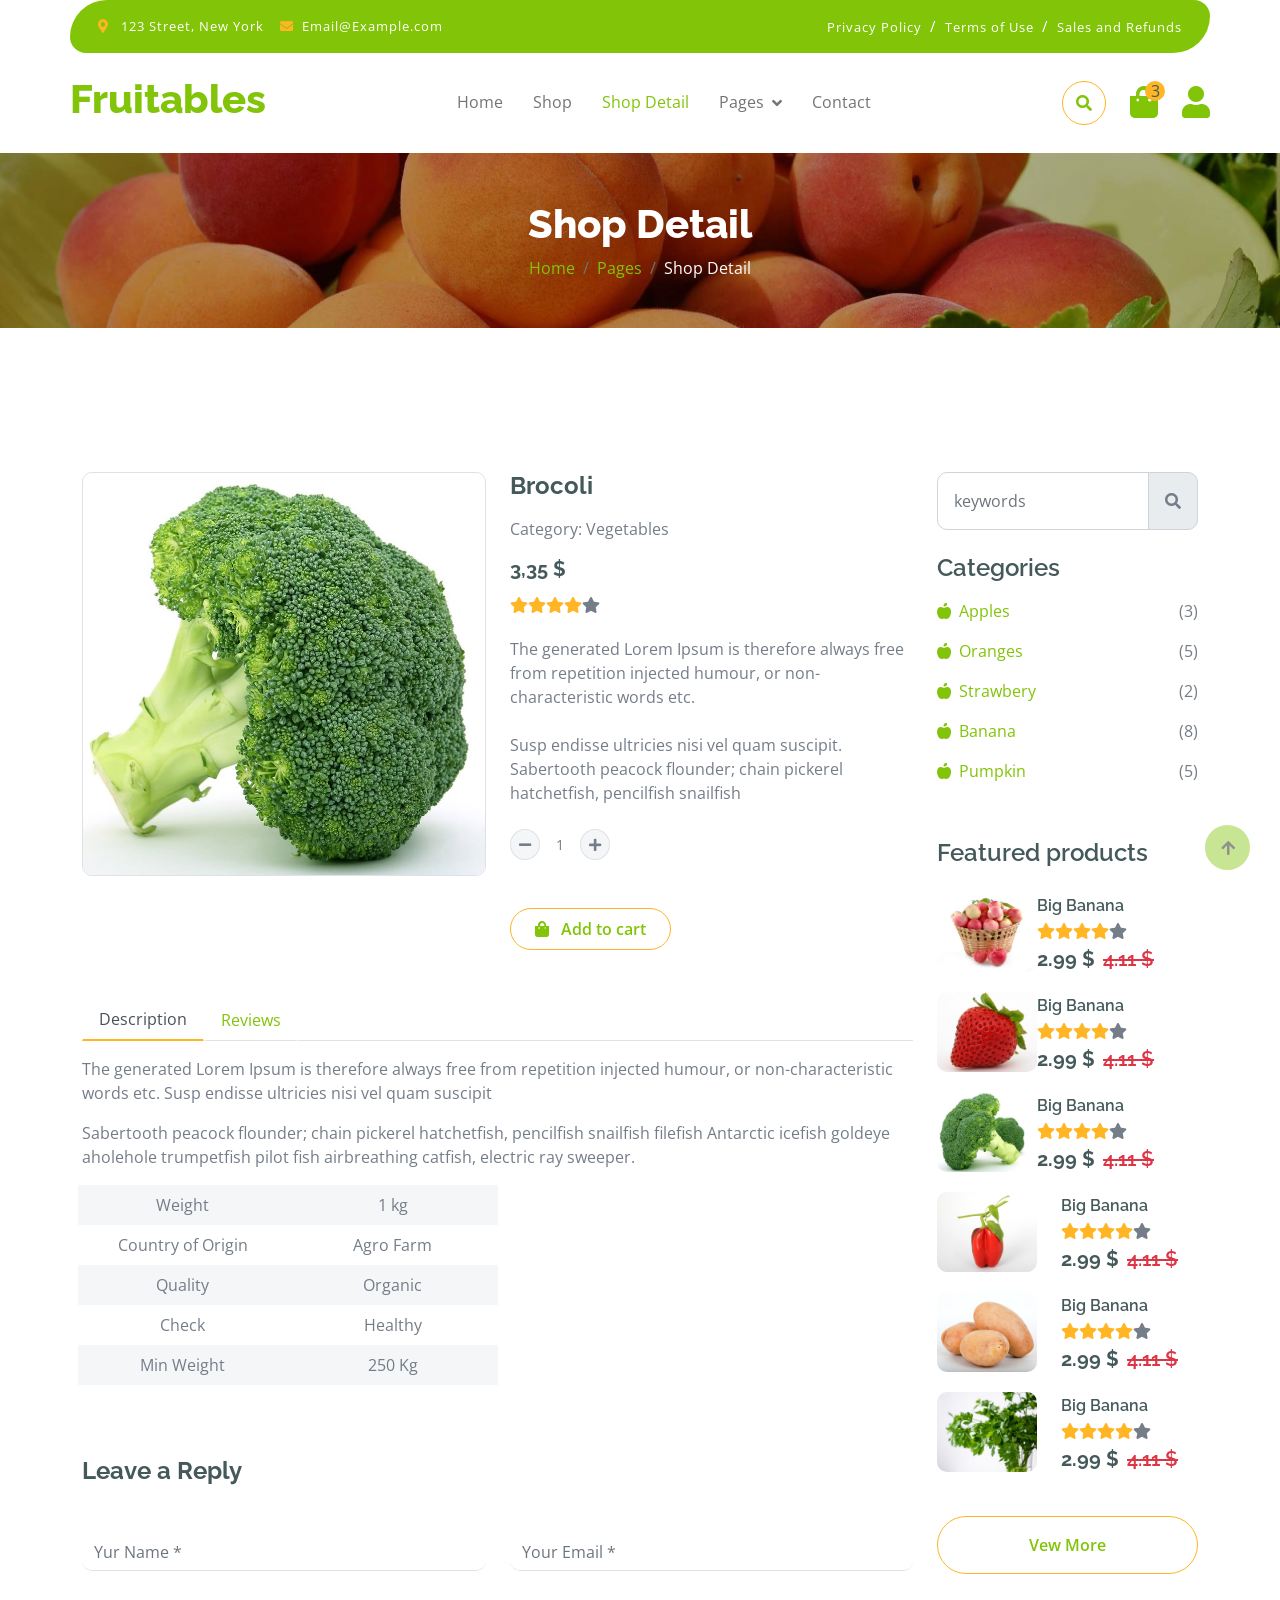
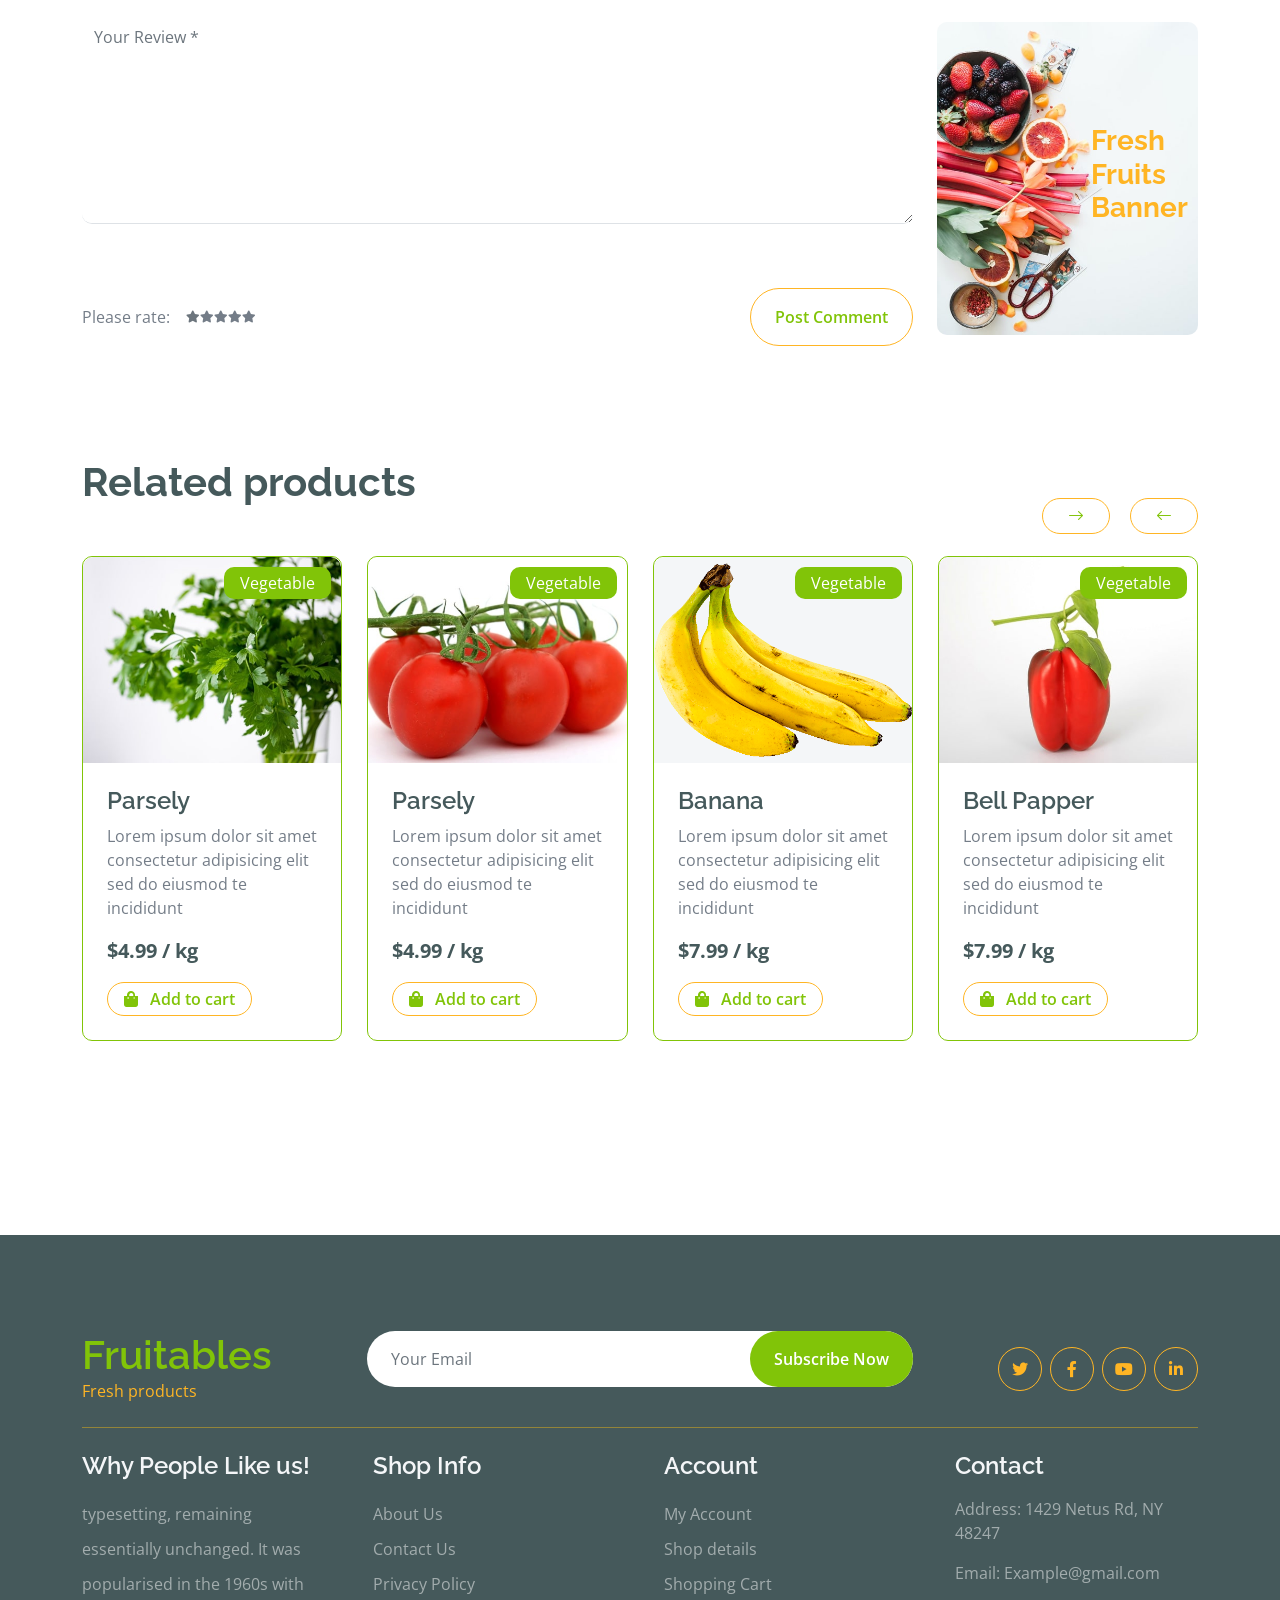
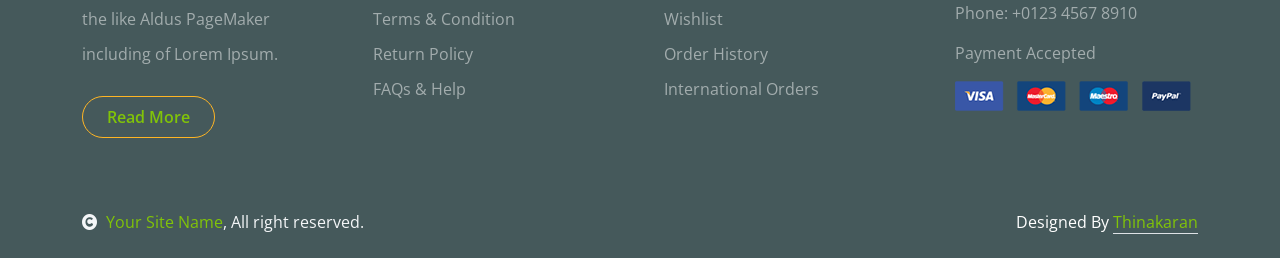
<file: shop-detail.html>
<!DOCTYPE html>
<html lang="en">

    <head>
        <meta charset="utf-8">
        <title>Fruitables - Vegetable Website Template</title>
        <meta content="width=device-width, initial-scale=1.0" name="viewport">
        <meta content="" name="keywords">
        <meta content="" name="description">

        <!-- Google Web Fonts -->
        <link rel="preconnect" href="https://fonts.googleapis.com">
        <link rel="preconnect" href="https://fonts.gstatic.com" crossorigin>
        <link href="https://fonts.googleapis.com/css2?family=Open+Sans:wght@400;600&family=Raleway:wght@600;800&display=swap" rel="stylesheet"> 

        <!-- Icon Font Stylesheet -->
        <link rel="stylesheet" href="https://use.fontawesome.com/releases/v5.15.4/css/all.css"/>
        <link href="https://cdn.jsdelivr.net/npm/bootstrap-icons@1.4.1/font/bootstrap-icons.css" rel="stylesheet">

        <!-- Libraries Stylesheet -->
        <link href="lib/lightbox/css/lightbox.min.css" rel="stylesheet">
        <link href="lib/owlcarousel/assets/owl.carousel.min.css" rel="stylesheet">


        <!-- Customized Bootstrap Stylesheet -->
        <link href="css/bootstrap.min.css" rel="stylesheet">

        <!-- Template Stylesheet -->
        <link href="css/style.css" rel="stylesheet">
    </head>

    <body>

        <!-- Spinner Start -->
        <div id="spinner" class="show w-100 vh-100 bg-white position-fixed translate-middle top-50 start-50  d-flex align-items-center justify-content-center">
            <div class="spinner-grow text-primary" role="status"></div>
        </div>
        <!-- Spinner End -->


        <!-- Navbar start -->
        <div class="container-fluid fixed-top">
            <div class="container topbar bg-primary d-none d-lg-block">
                <div class="d-flex justify-content-between">
                    <div class="top-info ps-2">
                        <small class="me-3"><i class="fas fa-map-marker-alt me-2 text-secondary"></i> <a href="#" class="text-white">123 Street, New York</a></small>
                        <small class="me-3"><i class="fas fa-envelope me-2 text-secondary"></i><a href="#" class="text-white">Email@Example.com</a></small>
                    </div>
                    <div class="top-link pe-2">
                        <a href="#" class="text-white"><small class="text-white mx-2">Privacy Policy</small>/</a>
                        <a href="#" class="text-white"><small class="text-white mx-2">Terms of Use</small>/</a>
                        <a href="#" class="text-white"><small class="text-white ms-2">Sales and Refunds</small></a>
                    </div>
                </div>
            </div>
            <div class="container px-0">
                <nav class="navbar navbar-light bg-white navbar-expand-xl">
                    <a href="index.html" class="navbar-brand"><h1 class="text-primary display-6">Fruitables</h1></a>
                    <button class="navbar-toggler py-2 px-3" type="button" data-bs-toggle="collapse" data-bs-target="#navbarCollapse">
                        <span class="fa fa-bars text-primary"></span>
                    </button>
                    <div class="collapse navbar-collapse bg-white" id="navbarCollapse">
                        <div class="navbar-nav mx-auto">
                            <a href="index.html" class="nav-item nav-link">Home</a>
                            <a href="shop.html" class="nav-item nav-link">Shop</a>
                            <a href="shop-detail.html" class="nav-item nav-link active">Shop Detail</a>
                            <div class="nav-item dropdown">
                                <a href="#" class="nav-link dropdown-toggle" data-bs-toggle="dropdown">Pages</a>
                                <div class="dropdown-menu m-0 bg-secondary rounded-0">
                                    <a href="cart.html" class="dropdown-item">Cart</a>
                                    <a href="chackout.html" class="dropdown-item">Chackout</a>
                                    <a href="testimonial.html" class="dropdown-item">Testimonial</a>
                                    <a href="404.html" class="dropdown-item">404 Page</a>
                                </div>
                            </div>
                            <a href="contact.html" class="nav-item nav-link">Contact</a>
                        </div>
                        <div class="d-flex m-3 me-0">
                            <button class="btn-search btn border border-secondary btn-md-square rounded-circle bg-white me-4" data-bs-toggle="modal" data-bs-target="#searchModal"><i class="fas fa-search text-primary"></i></button>
                            <a href="#" class="position-relative me-4 my-auto">
                                <i class="fa fa-shopping-bag fa-2x"></i>
                                <span class="position-absolute bg-secondary rounded-circle d-flex align-items-center justify-content-center text-dark px-1" style="top: -5px; left: 15px; height: 20px; min-width: 20px;">3</span>
                            </a>
                            <a href="#" class="my-auto">
                                <i class="fas fa-user fa-2x"></i>
                            </a>
                        </div>
                    </div>
                </nav>
            </div>
        </div>
        <!-- Navbar End -->


        <!-- Modal Search Start -->
        <div class="modal fade" id="searchModal" tabindex="-1" aria-labelledby="exampleModalLabel" aria-hidden="true">
            <div class="modal-dialog modal-fullscreen">
                <div class="modal-content rounded-0">
                    <div class="modal-header">
                        <h5 class="modal-title" id="exampleModalLabel">Search by keyword</h5>
                        <button type="button" class="btn-close" data-bs-dismiss="modal" aria-label="Close"></button>
                    </div>
                    <div class="modal-body d-flex align-items-center">
                        <div class="input-group w-75 mx-auto d-flex">
                            <input type="search" class="form-control p-3" placeholder="keywords" aria-describedby="search-icon-1">
                            <span id="search-icon-1" class="input-group-text p-3"><i class="fa fa-search"></i></span>
                        </div>
                    </div>
                </div>
            </div>
        </div>
        <!-- Modal Search End -->


        <!-- Single Page Header start -->
        <div class="container-fluid page-header py-5">
            <h1 class="text-center text-white display-6">Shop Detail</h1>
            <ol class="breadcrumb justify-content-center mb-0">
                <li class="breadcrumb-item"><a href="#">Home</a></li>
                <li class="breadcrumb-item"><a href="#">Pages</a></li>
                <li class="breadcrumb-item active text-white">Shop Detail</li>
            </ol>
        </div>
        <!-- Single Page Header End -->


        <!-- Single Product Start -->
        <div class="container-fluid py-5 mt-5">
            <div class="container py-5">
                <div class="row g-4 mb-5">
                    <div class="col-lg-8 col-xl-9">
                        <div class="row g-4">
                            <div class="col-lg-6">
                                <div class="border rounded">
                                    <a href="#">
                                        <img src="img/single-item.jpg" class="img-fluid rounded" alt="Image">
                                    </a>
                                </div>
                            </div>
                            <div class="col-lg-6">
                                <h4 class="fw-bold mb-3">Brocoli</h4>
                                <p class="mb-3">Category: Vegetables</p>
                                <h5 class="fw-bold mb-3">3,35 $</h5>
                                <div class="d-flex mb-4">
                                    <i class="fa fa-star text-secondary"></i>
                                    <i class="fa fa-star text-secondary"></i>
                                    <i class="fa fa-star text-secondary"></i>
                                    <i class="fa fa-star text-secondary"></i>
                                    <i class="fa fa-star"></i>
                                </div>
                                <p class="mb-4">The generated Lorem Ipsum is therefore always free from repetition injected humour, or non-characteristic words etc.</p>
                                <p class="mb-4">Susp endisse ultricies nisi vel quam suscipit. Sabertooth peacock flounder; chain pickerel hatchetfish, pencilfish snailfish</p>
                                <div class="input-group quantity mb-5" style="width: 100px;">
                                    <div class="input-group-btn">
                                        <button class="btn btn-sm btn-minus rounded-circle bg-light border" >
                                            <i class="fa fa-minus"></i>
                                        </button>
                                    </div>
                                    <input type="text" class="form-control form-control-sm text-center border-0" value="1">
                                    <div class="input-group-btn">
                                        <button class="btn btn-sm btn-plus rounded-circle bg-light border">
                                            <i class="fa fa-plus"></i>
                                        </button>
                                    </div>
                                </div>
                                <a href="#" class="btn border border-secondary rounded-pill px-4 py-2 mb-4 text-primary"><i class="fa fa-shopping-bag me-2 text-primary"></i> Add to cart</a>
                            </div>
                            <div class="col-lg-12">
                                <nav>
                                    <div class="nav nav-tabs mb-3">
                                        <button class="nav-link active border-white border-bottom-0" type="button" role="tab"
                                            id="nav-about-tab" data-bs-toggle="tab" data-bs-target="#nav-about"
                                            aria-controls="nav-about" aria-selected="true">Description</button>
                                        <button class="nav-link border-white border-bottom-0" type="button" role="tab"
                                            id="nav-mission-tab" data-bs-toggle="tab" data-bs-target="#nav-mission"
                                            aria-controls="nav-mission" aria-selected="false">Reviews</button>
                                    </div>
                                </nav>
                                <div class="tab-content mb-5">
                                    <div class="tab-pane active" id="nav-about" role="tabpanel" aria-labelledby="nav-about-tab">
                                        <p>The generated Lorem Ipsum is therefore always free from repetition injected humour, or non-characteristic words etc. 
                                            Susp endisse ultricies nisi vel quam suscipit </p>
                                        <p>Sabertooth peacock flounder; chain pickerel hatchetfish, pencilfish snailfish filefish Antarctic 
                                            icefish goldeye aholehole trumpetfish pilot fish airbreathing catfish, electric ray sweeper.</p>
                                        <div class="px-2">
                                            <div class="row g-4">
                                                <div class="col-6">
                                                    <div class="row bg-light align-items-center text-center justify-content-center py-2">
                                                        <div class="col-6">
                                                            <p class="mb-0">Weight</p>
                                                        </div>
                                                        <div class="col-6">
                                                            <p class="mb-0">1 kg</p>
                                                        </div>
                                                    </div>
                                                    <div class="row text-center align-items-center justify-content-center py-2">
                                                        <div class="col-6">
                                                            <p class="mb-0">Country of Origin</p>
                                                        </div>
                                                        <div class="col-6">
                                                            <p class="mb-0">Agro Farm</p>
                                                        </div>
                                                    </div>
                                                    <div class="row bg-light text-center align-items-center justify-content-center py-2">
                                                        <div class="col-6">
                                                            <p class="mb-0">Quality</p>
                                                        </div>
                                                        <div class="col-6">
                                                            <p class="mb-0">Organic</p>
                                                        </div>
                                                    </div>
                                                    <div class="row text-center align-items-center justify-content-center py-2">
                                                        <div class="col-6">
                                                            <p class="mb-0">Сheck</p>
                                                        </div>
                                                        <div class="col-6">
                                                            <p class="mb-0">Healthy</p>
                                                        </div>
                                                    </div>
                                                    <div class="row bg-light text-center align-items-center justify-content-center py-2">
                                                        <div class="col-6">
                                                            <p class="mb-0">Min Weight</p>
                                                        </div>
                                                        <div class="col-6">
                                                            <p class="mb-0">250 Kg</p>
                                                        </div>
                                                    </div>
                                                </div>
                                            </div>
                                        </div>
                                    </div>
                                    <div class="tab-pane" id="nav-mission" role="tabpanel" aria-labelledby="nav-mission-tab">
                                        <div class="d-flex">
                                            <img src="img/avatar.jpg" class="img-fluid rounded-circle p-3" style="width: 100px; height: 100px;" alt="">
                                            <div class="">
                                                <p class="mb-2" style="font-size: 14px;">April 12, 2024</p>
                                                <div class="d-flex justify-content-between">
                                                    <h5>Jason Smith</h5>
                                                    <div class="d-flex mb-3">
                                                        <i class="fa fa-star text-secondary"></i>
                                                        <i class="fa fa-star text-secondary"></i>
                                                        <i class="fa fa-star text-secondary"></i>
                                                        <i class="fa fa-star text-secondary"></i>
                                                        <i class="fa fa-star"></i>
                                                    </div>
                                                </div>
                                                <p>The generated Lorem Ipsum is therefore always free from repetition injected humour, or non-characteristic 
                                                    words etc. Susp endisse ultricies nisi vel quam suscipit </p>
                                            </div>
                                        </div>
                                        <div class="d-flex">
                                            <img src="img/avatar.jpg" class="img-fluid rounded-circle p-3" style="width: 100px; height: 100px;" alt="">
                                            <div class="">
                                                <p class="mb-2" style="font-size: 14px;">April 12, 2024</p>
                                                <div class="d-flex justify-content-between">
                                                    <h5>Sam Peters</h5>
                                                    <div class="d-flex mb-3">
                                                        <i class="fa fa-star text-secondary"></i>
                                                        <i class="fa fa-star text-secondary"></i>
                                                        <i class="fa fa-star text-secondary"></i>
                                                        <i class="fa fa-star"></i>
                                                        <i class="fa fa-star"></i>
                                                    </div>
                                                </div>
                                                <p class="text-dark">The generated Lorem Ipsum is therefore always free from repetition injected humour, or non-characteristic 
                                                    words etc. Susp endisse ultricies nisi vel quam suscipit </p>
                                            </div>
                                        </div>
                                    </div>
                                    <div class="tab-pane" id="nav-vision" role="tabpanel">
                                        <p class="text-dark">Tempor erat elitr rebum at clita. Diam dolor diam ipsum et tempor sit. Aliqu diam
                                            amet diam et eos labore. 3</p>
                                        <p class="mb-0">Diam dolor diam ipsum et tempor sit. Aliqu diam amet diam et eos labore.
                                            Clita erat ipsum et lorem et sit</p>
                                    </div>
                                </div>
                            </div>
                            <form action="#">
                                <h4 class="mb-5 fw-bold">Leave a Reply</h4>
                                <div class="row g-4">
                                    <div class="col-lg-6">
                                        <div class="border-bottom rounded">
                                            <input type="text" class="form-control border-0 me-4" placeholder="Yur Name *">
                                        </div>
                                    </div>
                                    <div class="col-lg-6">
                                        <div class="border-bottom rounded">
                                            <input type="email" class="form-control border-0" placeholder="Your Email *">
                                        </div>
                                    </div>
                                    <div class="col-lg-12">
                                        <div class="border-bottom rounded my-4">
                                            <textarea name="" id="" class="form-control border-0" cols="30" rows="8" placeholder="Your Review *" spellcheck="false"></textarea>
                                        </div>
                                    </div>
                                    <div class="col-lg-12">
                                        <div class="d-flex justify-content-between py-3 mb-5">
                                            <div class="d-flex align-items-center">
                                                <p class="mb-0 me-3">Please rate:</p>
                                                <div class="d-flex align-items-center" style="font-size: 12px;">
                                                    <i class="fa fa-star text-muted"></i>
                                                    <i class="fa fa-star"></i>
                                                    <i class="fa fa-star"></i>
                                                    <i class="fa fa-star"></i>
                                                    <i class="fa fa-star"></i>
                                                </div>
                                            </div>
                                            <a href="#" class="btn border border-secondary text-primary rounded-pill px-4 py-3"> Post Comment</a>
                                        </div>
                                    </div>
                                </div>
                            </form>
                        </div>
                    </div>
                    <div class="col-lg-4 col-xl-3">
                        <div class="row g-4 fruite">
                            <div class="col-lg-12">
                                <div class="input-group w-100 mx-auto d-flex mb-4">
                                    <input type="search" class="form-control p-3" placeholder="keywords" aria-describedby="search-icon-1">
                                    <span id="search-icon-1" class="input-group-text p-3"><i class="fa fa-search"></i></span>
                                </div>
                                <div class="mb-4">
                                    <h4>Categories</h4>
                                    <ul class="list-unstyled fruite-categorie">
                                        <li>
                                            <div class="d-flex justify-content-between fruite-name">
                                                <a href="#"><i class="fas fa-apple-alt me-2"></i>Apples</a>
                                                <span>(3)</span>
                                            </div>
                                        </li>
                                        <li>
                                            <div class="d-flex justify-content-between fruite-name">
                                                <a href="#"><i class="fas fa-apple-alt me-2"></i>Oranges</a>
                                                <span>(5)</span>
                                            </div>
                                        </li>
                                        <li>
                                            <div class="d-flex justify-content-between fruite-name">
                                                <a href="#"><i class="fas fa-apple-alt me-2"></i>Strawbery</a>
                                                <span>(2)</span>
                                            </div>
                                        </li>
                                        <li>
                                            <div class="d-flex justify-content-between fruite-name">
                                                <a href="#"><i class="fas fa-apple-alt me-2"></i>Banana</a>
                                                <span>(8)</span>
                                            </div>
                                        </li>
                                        <li>
                                            <div class="d-flex justify-content-between fruite-name">
                                                <a href="#"><i class="fas fa-apple-alt me-2"></i>Pumpkin</a>
                                                <span>(5)</span>
                                            </div>
                                        </li>
                                    </ul>
                                </div>
                            </div>
                            <div class="col-lg-12">
                                <h4 class="mb-4">Featured products</h4>
                                <div class="d-flex align-items-center justify-content-start">
                                    <div class="rounded" style="width: 100px; height: 100px;">
                                        <img src="img/featur-1.jpg" class="img-fluid rounded" alt="Image">
                                    </div>
                                    <div>
                                        <h6 class="mb-2">Big Banana</h6>
                                        <div class="d-flex mb-2">
                                            <i class="fa fa-star text-secondary"></i>
                                            <i class="fa fa-star text-secondary"></i>
                                            <i class="fa fa-star text-secondary"></i>
                                            <i class="fa fa-star text-secondary"></i>
                                            <i class="fa fa-star"></i>
                                        </div>
                                        <div class="d-flex mb-2">
                                            <h5 class="fw-bold me-2">2.99 $</h5>
                                            <h5 class="text-danger text-decoration-line-through">4.11 $</h5>
                                        </div>
                                    </div>
                                </div>
                                <div class="d-flex align-items-center justify-content-start">
                                    <div class="rounded" style="width: 100px; height: 100px;">
                                        <img src="img/featur-2.jpg" class="img-fluid rounded" alt="">
                                    </div>
                                    <div>
                                        <h6 class="mb-2">Big Banana</h6>
                                        <div class="d-flex mb-2">
                                            <i class="fa fa-star text-secondary"></i>
                                            <i class="fa fa-star text-secondary"></i>
                                            <i class="fa fa-star text-secondary"></i>
                                            <i class="fa fa-star text-secondary"></i>
                                            <i class="fa fa-star"></i>
                                        </div>
                                        <div class="d-flex mb-2">
                                            <h5 class="fw-bold me-2">2.99 $</h5>
                                            <h5 class="text-danger text-decoration-line-through">4.11 $</h5>
                                        </div>
                                    </div>
                                </div>
                                <div class="d-flex align-items-center justify-content-start">
                                    <div class="rounded" style="width: 100px; height: 100px;">
                                        <img src="img/featur-3.jpg" class="img-fluid rounded" alt="">
                                    </div>
                                    <div>
                                        <h6 class="mb-2">Big Banana</h6>
                                        <div class="d-flex mb-2">
                                            <i class="fa fa-star text-secondary"></i>
                                            <i class="fa fa-star text-secondary"></i>
                                            <i class="fa fa-star text-secondary"></i>
                                            <i class="fa fa-star text-secondary"></i>
                                            <i class="fa fa-star"></i>
                                        </div>
                                        <div class="d-flex mb-2">
                                            <h5 class="fw-bold me-2">2.99 $</h5>
                                            <h5 class="text-danger text-decoration-line-through">4.11 $</h5>
                                        </div>
                                    </div>
                                </div>
                                <div class="d-flex align-items-center justify-content-start">
                                    <div class="rounded me-4" style="width: 100px; height: 100px;">
                                        <img src="img/vegetable-item-4.jpg" class="img-fluid rounded" alt="">
                                    </div>
                                    <div>
                                        <h6 class="mb-2">Big Banana</h6>
                                        <div class="d-flex mb-2">
                                            <i class="fa fa-star text-secondary"></i>
                                            <i class="fa fa-star text-secondary"></i>
                                            <i class="fa fa-star text-secondary"></i>
                                            <i class="fa fa-star text-secondary"></i>
                                            <i class="fa fa-star"></i>
                                        </div>
                                        <div class="d-flex mb-2">
                                            <h5 class="fw-bold me-2">2.99 $</h5>
                                            <h5 class="text-danger text-decoration-line-through">4.11 $</h5>
                                        </div>
                                    </div>
                                </div>
                                <div class="d-flex align-items-center justify-content-start">
                                    <div class="rounded me-4" style="width: 100px; height: 100px;">
                                        <img src="img/vegetable-item-5.jpg" class="img-fluid rounded" alt="">
                                    </div>
                                    <div>
                                        <h6 class="mb-2">Big Banana</h6>
                                        <div class="d-flex mb-2">
                                            <i class="fa fa-star text-secondary"></i>
                                            <i class="fa fa-star text-secondary"></i>
                                            <i class="fa fa-star text-secondary"></i>
                                            <i class="fa fa-star text-secondary"></i>
                                            <i class="fa fa-star"></i>
                                        </div>
                                        <div class="d-flex mb-2">
                                            <h5 class="fw-bold me-2">2.99 $</h5>
                                            <h5 class="text-danger text-decoration-line-through">4.11 $</h5>
                                        </div>
                                    </div>
                                </div>
                                <div class="d-flex align-items-center justify-content-start">
                                    <div class="rounded me-4" style="width: 100px; height: 100px;">
                                        <img src="img/vegetable-item-6.jpg" class="img-fluid rounded" alt="">
                                    </div>
                                    <div>
                                        <h6 class="mb-2">Big Banana</h6>
                                        <div class="d-flex mb-2">
                                            <i class="fa fa-star text-secondary"></i>
                                            <i class="fa fa-star text-secondary"></i>
                                            <i class="fa fa-star text-secondary"></i>
                                            <i class="fa fa-star text-secondary"></i>
                                            <i class="fa fa-star"></i>
                                        </div>
                                        <div class="d-flex mb-2">
                                            <h5 class="fw-bold me-2">2.99 $</h5>
                                            <h5 class="text-danger text-decoration-line-through">4.11 $</h5>
                                        </div>
                                    </div>
                                </div>
                                <div class="d-flex justify-content-center my-4">
                                    <a href="#" class="btn border border-secondary px-4 py-3 rounded-pill text-primary w-100">Vew More</a>
                                </div>
                            </div>
                            <div class="col-lg-12">
                                <div class="position-relative">
                                    <img src="img/banner-fruits.jpg" class="img-fluid w-100 rounded" alt="">
                                    <div class="position-absolute" style="top: 50%; right: 10px; transform: translateY(-50%);">
                                        <h3 class="text-secondary fw-bold">Fresh <br> Fruits <br> Banner</h3>
                                    </div>
                                </div>
                            </div>
                        </div>
                    </div>
                </div>
                <h1 class="fw-bold mb-0">Related products</h1>
                <div class="vesitable">
                    <div class="owl-carousel vegetable-carousel justify-content-center">
                        <div class="border border-primary rounded position-relative vesitable-item">
                            <div class="vesitable-img">
                                <img src="img/vegetable-item-6.jpg" class="img-fluid w-100 rounded-top" alt="">
                            </div>
                            <div class="text-white bg-primary px-3 py-1 rounded position-absolute" style="top: 10px; right: 10px;">Vegetable</div>
                            <div class="p-4 pb-0 rounded-bottom">
                                <h4>Parsely</h4>
                                <p>Lorem ipsum dolor sit amet consectetur adipisicing elit sed do eiusmod te incididunt</p>
                                <div class="d-flex justify-content-between flex-lg-wrap">
                                    <p class="text-dark fs-5 fw-bold">$4.99 / kg</p>
                                    <a href="#" class="btn border border-secondary rounded-pill px-3 py-1 mb-4 text-primary"><i class="fa fa-shopping-bag me-2 text-primary"></i> Add to cart</a>
                                </div>
                            </div>
                        </div>
                        <div class="border border-primary rounded position-relative vesitable-item">
                            <div class="vesitable-img">
                                <img src="img/vegetable-item-1.jpg" class="img-fluid w-100 rounded-top" alt="">
                            </div>
                            <div class="text-white bg-primary px-3 py-1 rounded position-absolute" style="top: 10px; right: 10px;">Vegetable</div>
                            <div class="p-4 pb-0 rounded-bottom">
                                <h4>Parsely</h4>
                                <p>Lorem ipsum dolor sit amet consectetur adipisicing elit sed do eiusmod te incididunt</p>
                                <div class="d-flex justify-content-between flex-lg-wrap">
                                    <p class="text-dark fs-5 fw-bold">$4.99 / kg</p>
                                    <a href="#" class="btn border border-secondary rounded-pill px-3 py-1 mb-4 text-primary"><i class="fa fa-shopping-bag me-2 text-primary"></i> Add to cart</a>
                                </div>
                            </div>
                        </div>
                        <div class="border border-primary rounded position-relative vesitable-item">
                            <div class="vesitable-img">
                                <img src="img/vegetable-item-3.png" class="img-fluid w-100 rounded-top bg-light" alt="">
                            </div>
                            <div class="text-white bg-primary px-3 py-1 rounded position-absolute" style="top: 10px; right: 10px;">Vegetable</div>
                            <div class="p-4 pb-0 rounded-bottom">
                                <h4>Banana</h4>
                                <p>Lorem ipsum dolor sit amet consectetur adipisicing elit sed do eiusmod te incididunt</p>
                                <div class="d-flex justify-content-between flex-lg-wrap">
                                    <p class="text-dark fs-5 fw-bold">$7.99 / kg</p>
                                    <a href="#" class="btn border border-secondary rounded-pill px-3 py-1 mb-4 text-primary"><i class="fa fa-shopping-bag me-2 text-primary"></i> Add to cart</a>
                                </div>
                            </div>
                        </div>
                        <div class="border border-primary rounded position-relative vesitable-item">
                            <div class="vesitable-img">
                                <img src="img/vegetable-item-4.jpg" class="img-fluid w-100 rounded-top" alt="">
                            </div>
                            <div class="text-white bg-primary px-3 py-1 rounded position-absolute" style="top: 10px; right: 10px;">Vegetable</div>
                            <div class="p-4 pb-0 rounded-bottom">
                                <h4>Bell Papper</h4>
                                <p>Lorem ipsum dolor sit amet consectetur adipisicing elit sed do eiusmod te incididunt</p>
                                <div class="d-flex justify-content-between flex-lg-wrap">
                                    <p class="text-dark fs-5 fw-bold">$7.99 / kg</p>
                                    <a href="#" class="btn border border-secondary rounded-pill px-3 py-1 mb-4 text-primary"><i class="fa fa-shopping-bag me-2 text-primary"></i> Add to cart</a>
                                </div>
                            </div>
                        </div>
                        <div class="border border-primary rounded position-relative vesitable-item">
                            <div class="vesitable-img">
                                <img src="img/vegetable-item-5.jpg" class="img-fluid w-100 rounded-top" alt="">
                            </div>
                            <div class="text-white bg-primary px-3 py-1 rounded position-absolute" style="top: 10px; right: 10px;">Vegetable</div>
                            <div class="p-4 pb-0 rounded-bottom">
                                <h4>Potatoes</h4>
                                <p>Lorem ipsum dolor sit amet consectetur adipisicing elit sed do eiusmod te incididunt</p>
                                <div class="d-flex justify-content-between flex-lg-wrap">
                                    <p class="text-dark fs-5 fw-bold">$7.99 / kg</p>
                                    <a href="#" class="btn border border-secondary rounded-pill px-3 py-1 mb-4 text-primary"><i class="fa fa-shopping-bag me-2 text-primary"></i> Add to cart</a>
                                </div>
                            </div>
                        </div>
                        <div class="border border-primary rounded position-relative vesitable-item">
                            <div class="vesitable-img">
                                <img src="img/vegetable-item-6.jpg" class="img-fluid w-100 rounded-top" alt="">
                            </div>
                            <div class="text-white bg-primary px-3 py-1 rounded position-absolute" style="top: 10px; right: 10px;">Vegetable</div>
                            <div class="p-4 pb-0 rounded-bottom">
                                <h4>Parsely</h4>
                                <p>Lorem ipsum dolor sit amet consectetur adipisicing elit sed do eiusmod te incididunt</p>
                                <div class="d-flex justify-content-between flex-lg-wrap">
                                    <p class="text-dark fs-5 fw-bold">$7.99 / kg</p>
                                    <a href="#" class="btn border border-secondary rounded-pill px-3 py-1 mb-4 text-primary"><i class="fa fa-shopping-bag me-2 text-primary"></i> Add to cart</a>
                                </div>
                            </div>
                        </div>
                        <div class="border border-primary rounded position-relative vesitable-item">
                            <div class="vesitable-img">
                                <img src="img/vegetable-item-5.jpg" class="img-fluid w-100 rounded-top" alt="">
                            </div>
                            <div class="text-white bg-primary px-3 py-1 rounded position-absolute" style="top: 10px; right: 10px;">Vegetable</div>
                            <div class="p-4 pb-0 rounded-bottom">
                                <h4>Potatoes</h4>
                                <p>Lorem ipsum dolor sit amet consectetur adipisicing elit sed do eiusmod te incididunt</p>
                                <div class="d-flex justify-content-between flex-lg-wrap">
                                    <p class="text-dark fs-5 fw-bold">$7.99 / kg</p>
                                    <a href="#" class="btn border border-secondary rounded-pill px-3 py-1 mb-4 text-primary"><i class="fa fa-shopping-bag me-2 text-primary"></i> Add to cart</a>
                                </div>
                            </div>
                        </div>
                        <div class="border border-primary rounded position-relative vesitable-item">
                            <div class="vesitable-img">
                                <img src="img/vegetable-item-6.jpg" class="img-fluid w-100 rounded-top" alt="">
                            </div>
                            <div class="text-white bg-primary px-3 py-1 rounded position-absolute" style="top: 10px; right: 10px;">Vegetable</div>
                            <div class="p-4 pb-0 rounded-bottom">
                                <h4>Parsely</h4>
                                <p>Lorem ipsum dolor sit amet consectetur adipisicing elit sed do eiusmod te incididunt</p>
                                <div class="d-flex justify-content-between flex-lg-wrap">
                                    <p class="text-dark fs-5 fw-bold">$7.99 / kg</p>
                                    <a href="#" class="btn border border-secondary rounded-pill px-3 py-1 mb-4 text-primary"><i class="fa fa-shopping-bag me-2 text-primary"></i> Add to cart</a>
                                </div>
                            </div>
                        </div>
                    </div>
                </div>
            </div>
        </div>
        <!-- Single Product End -->
    

        <!-- Footer Start -->
        <div class="container-fluid bg-dark text-white-50 footer pt-5 mt-5">
            <div class="container py-5">
                <div class="pb-4 mb-4" style="border-bottom: 1px solid rgba(226, 175, 24, 0.5) ;">
                    <div class="row g-4">
                        <div class="col-lg-3">
                            <a href="#">
                                <h1 class="text-primary mb-0">Fruitables</h1>
                                <p class="text-secondary mb-0">Fresh products</p>
                            </a>
                        </div>
                        <div class="col-lg-6">
                            <div class="position-relative mx-auto">
                                <input class="form-control border-0 w-100 py-3 px-4 rounded-pill" type="number" placeholder="Your Email">
                                <button type="submit" class="btn btn-primary border-0 border-secondary py-3 px-4 position-absolute rounded-pill text-white" style="top: 0; right: 0;">Subscribe Now</button>
                            </div>
                        </div>
                        <div class="col-lg-3">
                            <div class="d-flex justify-content-end pt-3">
                                <a class="btn  btn-outline-secondary me-2 btn-md-square rounded-circle" href=""><i class="fab fa-twitter"></i></a>
                                <a class="btn btn-outline-secondary me-2 btn-md-square rounded-circle" href=""><i class="fab fa-facebook-f"></i></a>
                                <a class="btn btn-outline-secondary me-2 btn-md-square rounded-circle" href=""><i class="fab fa-youtube"></i></a>
                                <a class="btn btn-outline-secondary btn-md-square rounded-circle" href=""><i class="fab fa-linkedin-in"></i></a>
                            </div>
                        </div>
                    </div>
                </div>
                <div class="row g-5">
                    <div class="col-lg-3 col-md-6">
                        <div class="footer-item">
                            <h4 class="text-light mb-3">Why People Like us!</h4>
                            <p class="mb-4">typesetting, remaining essentially unchanged. It was 
                                popularised in the 1960s with the like Aldus PageMaker including of Lorem Ipsum.</p>
                            <a href="" class="btn border-secondary py-2 px-4 rounded-pill text-primary">Read More</a>
                        </div>
                    </div>
                    <div class="col-lg-3 col-md-6">
                        <div class="d-flex flex-column text-start footer-item">
                            <h4 class="text-light mb-3">Shop Info</h4>
                            <a class="btn-link" href="">About Us</a>
                            <a class="btn-link" href="">Contact Us</a>
                            <a class="btn-link" href="">Privacy Policy</a>
                            <a class="btn-link" href="">Terms & Condition</a>
                            <a class="btn-link" href="">Return Policy</a>
                            <a class="btn-link" href="">FAQs & Help</a>
                        </div>
                    </div>
                    <div class="col-lg-3 col-md-6">
                        <div class="d-flex flex-column text-start footer-item">
                            <h4 class="text-light mb-3">Account</h4>
                            <a class="btn-link" href="">My Account</a>
                            <a class="btn-link" href="">Shop details</a>
                            <a class="btn-link" href="">Shopping Cart</a>
                            <a class="btn-link" href="">Wishlist</a>
                            <a class="btn-link" href="">Order History</a>
                            <a class="btn-link" href="">International Orders</a>
                        </div>
                    </div>
                    <div class="col-lg-3 col-md-6">
                        <div class="footer-item">
                            <h4 class="text-light mb-3">Contact</h4>
                            <p>Address: 1429 Netus Rd, NY 48247</p>
                            <p>Email: Example@gmail.com</p>
                            <p>Phone: +0123 4567 8910</p>
                            <p>Payment Accepted</p>
                            <img src="img/payment.png" class="img-fluid" alt="">
                        </div>
                    </div>
                </div>
            </div>
        </div>
        <!-- Footer End -->

        <!-- Copyright Start -->
        <div class="container-fluid copyright bg-dark py-4">
            <div class="container">
                <div class="row">
                    <div class="col-md-6 text-center text-md-start mb-3 mb-md-0">
                        <span class="text-light"><a href="#"><i class="fas fa-copyright text-light me-2"></i>Your Site Name</a>, All right reserved.</span>
                    </div>
                    <div class="col-md-6 my-auto text-center text-md-end text-white">
                        Designed By <a class="border-bottom" href="">Thinakaran</a> 
                    </div>
                </div>
            </div>
        </div>
        <!-- Copyright End -->



        <!-- Back to Top -->
        <a href="#" class="btn btn-primary border-3 border-primary rounded-circle back-to-top"><i class="fa fa-arrow-up"></i></a>   

        
    <!-- JavaScript Libraries -->
    <script src="https://ajax.googleapis.com/ajax/libs/jquery/3.6.4/jquery.min.js"></script>
    <script src="https://cdn.jsdelivr.net/npm/bootstrap@5.0.0/dist/js/bootstrap.bundle.min.js"></script>
    <script src="lib/easing/easing.min.js"></script>
    <script src="lib/waypoints/waypoints.min.js"></script>
    <script src="lib/lightbox/js/lightbox.min.js"></script>
    <script src="lib/owlcarousel/owl.carousel.min.js"></script>

    <!-- Template Javascript -->
    <script src="js/main.js"></script>
    </body>

</html>
</file>
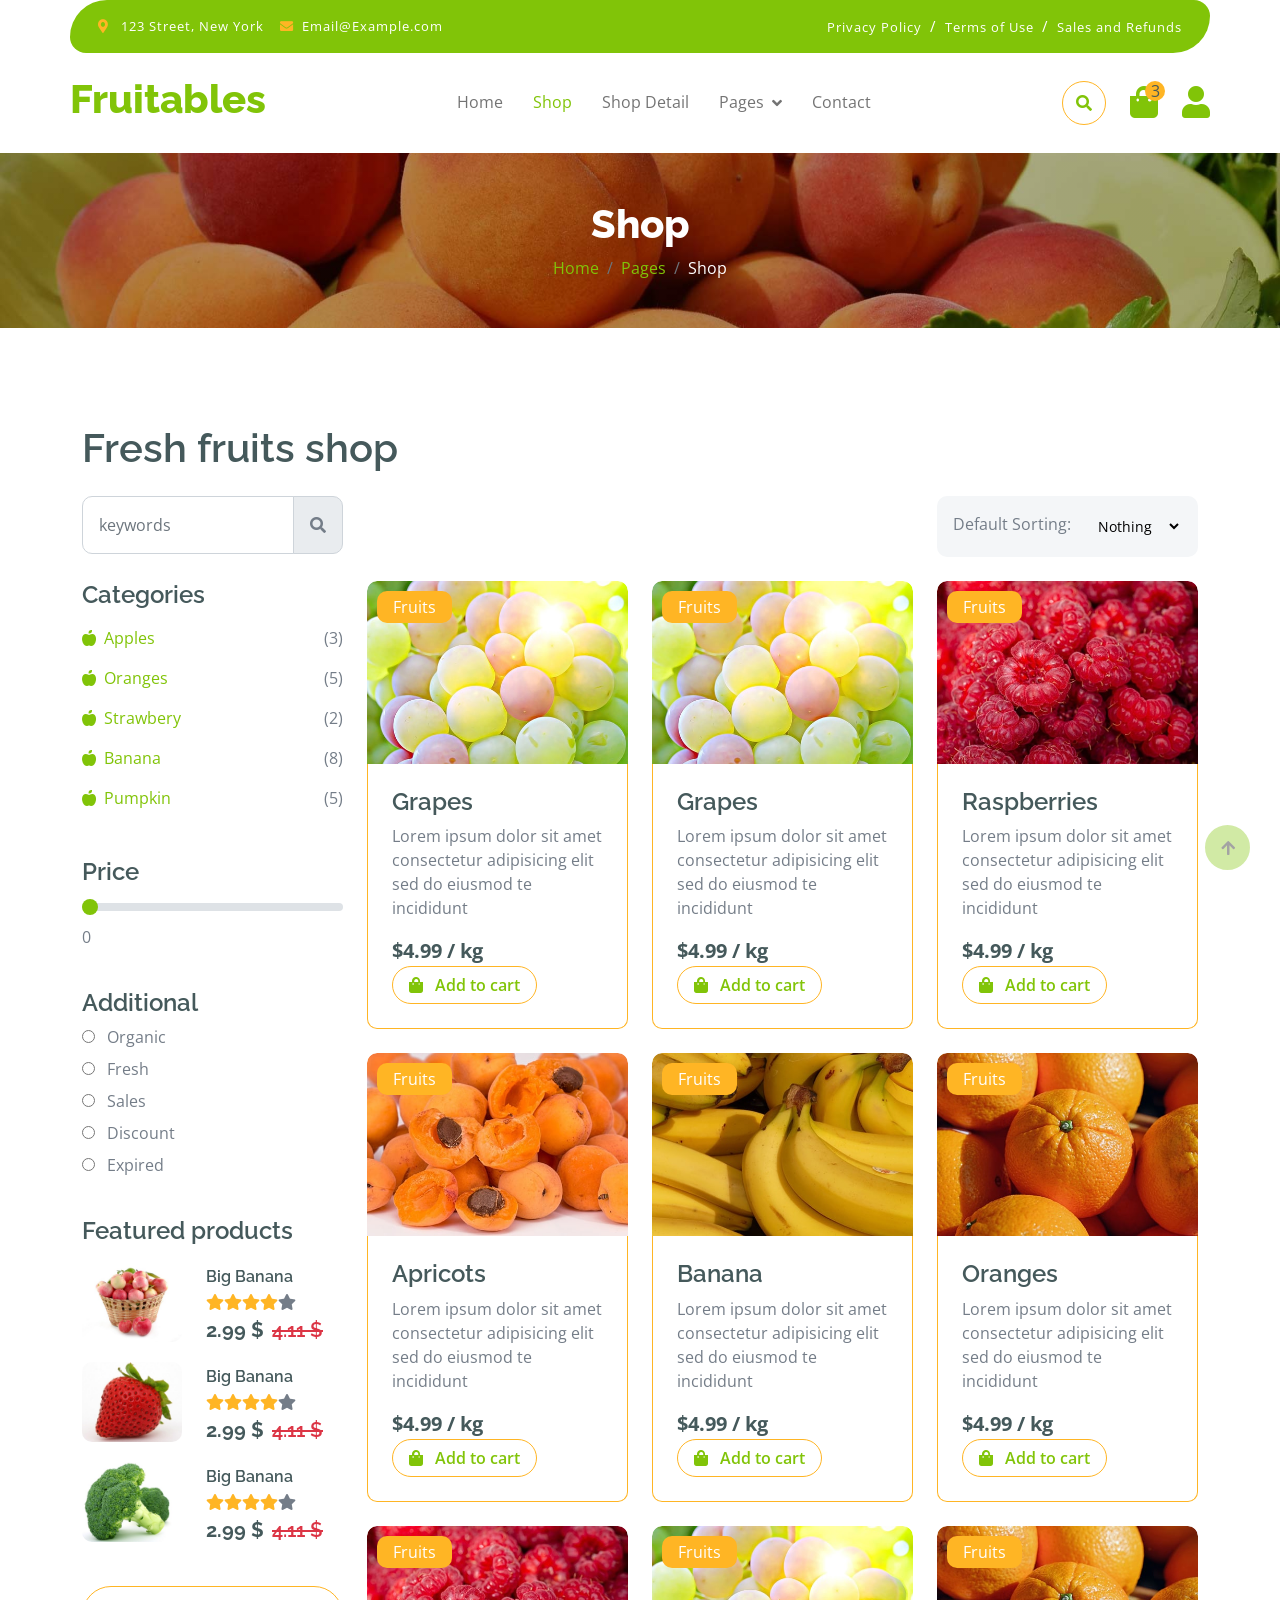
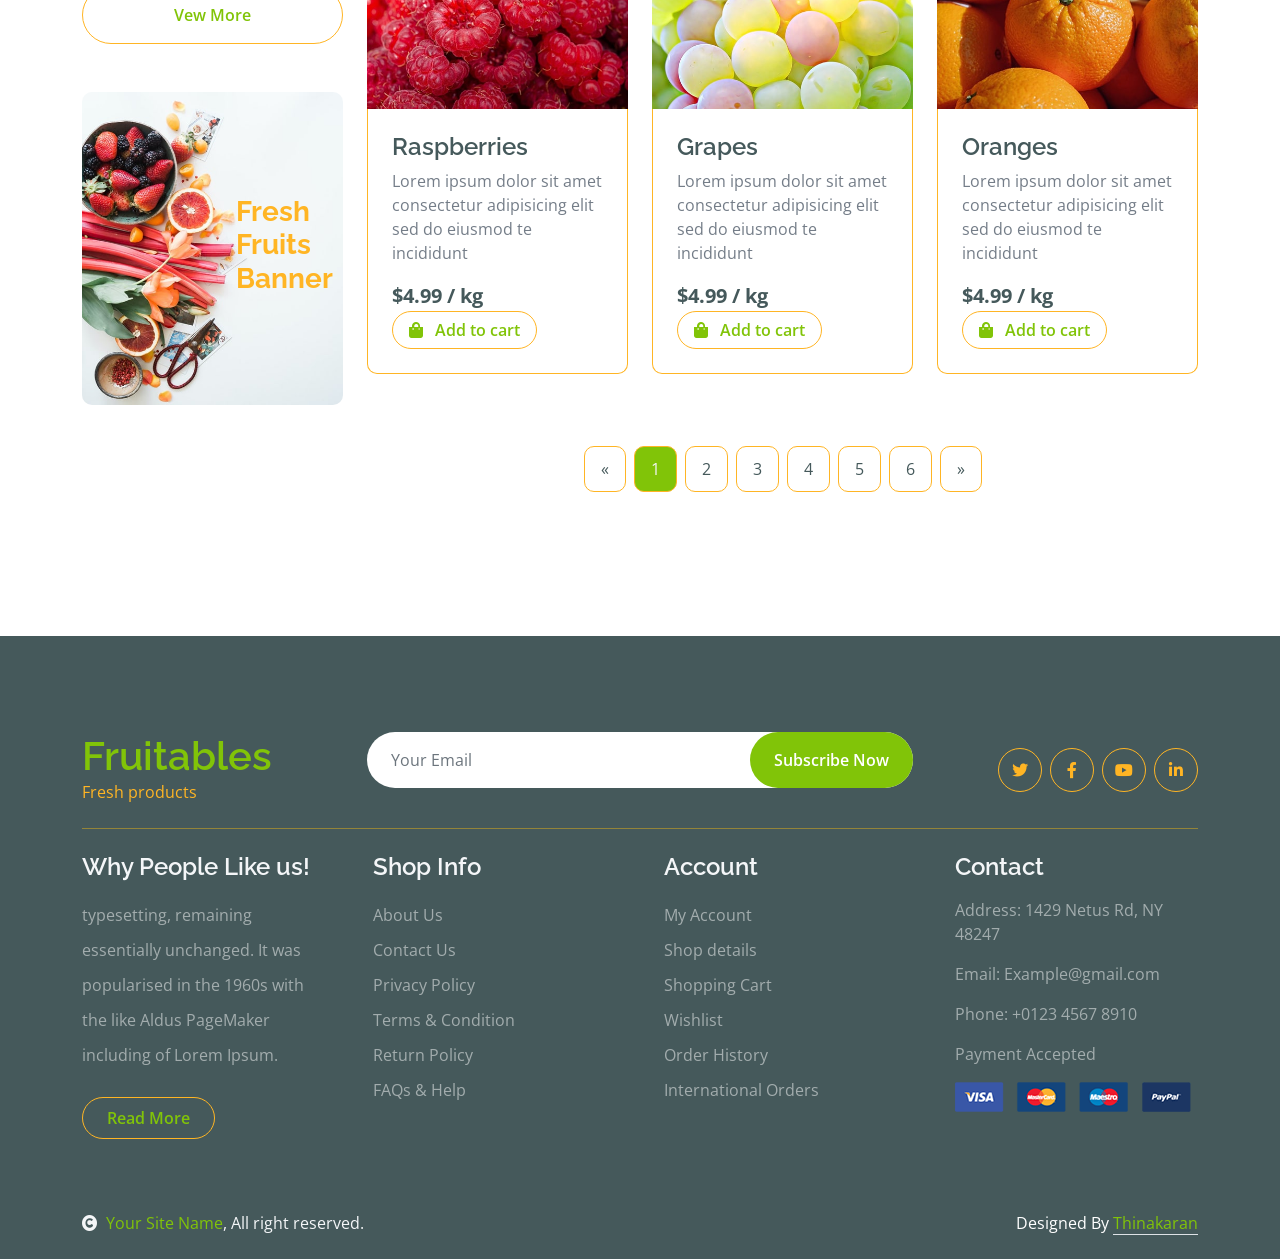
<file: shop.html>
<!DOCTYPE html>
<html lang="en">

    <head>
        <meta charset="utf-8">
        <title>Fruitables - Vegetable Website Template</title>
        <meta content="width=device-width, initial-scale=1.0" name="viewport">
        <meta content="" name="keywords">
        <meta content="" name="description">

        <!-- Google Web Fonts -->
        <link rel="preconnect" href="https://fonts.googleapis.com">
        <link rel="preconnect" href="https://fonts.gstatic.com" crossorigin>
        <link href="https://fonts.googleapis.com/css2?family=Open+Sans:wght@400;600&family=Raleway:wght@600;800&display=swap" rel="stylesheet"> 

        <!-- Icon Font Stylesheet -->
        <link rel="stylesheet" href="https://use.fontawesome.com/releases/v5.15.4/css/all.css"/>
        <link href="https://cdn.jsdelivr.net/npm/bootstrap-icons@1.4.1/font/bootstrap-icons.css" rel="stylesheet">

        <!-- Libraries Stylesheet -->
        <link href="lib/lightbox/css/lightbox.min.css" rel="stylesheet">
        <link href="lib/owlcarousel/assets/owl.carousel.min.css" rel="stylesheet">


        <!-- Customized Bootstrap Stylesheet -->
        <link href="css/bootstrap.min.css" rel="stylesheet">

        <!-- Template Stylesheet -->
        <link href="css/style.css" rel="stylesheet">
    </head>

    <body>

        <!-- Spinner Start -->
        <div id="spinner" class="show w-100 vh-100 bg-white position-fixed translate-middle top-50 start-50  d-flex align-items-center justify-content-center">
            <div class="spinner-grow text-primary" role="status"></div>
        </div>
        <!-- Spinner End -->


        <!-- Navbar start -->
        <div class="container-fluid fixed-top">
            <div class="container topbar bg-primary d-none d-lg-block">
                <div class="d-flex justify-content-between">
                    <div class="top-info ps-2">
                        <small class="me-3"><i class="fas fa-map-marker-alt me-2 text-secondary"></i> <a href="#" class="text-white">123 Street, New York</a></small>
                        <small class="me-3"><i class="fas fa-envelope me-2 text-secondary"></i><a href="#" class="text-white">Email@Example.com</a></small>
                    </div>
                    <div class="top-link pe-2">
                        <a href="#" class="text-white"><small class="text-white mx-2">Privacy Policy</small>/</a>
                        <a href="#" class="text-white"><small class="text-white mx-2">Terms of Use</small>/</a>
                        <a href="#" class="text-white"><small class="text-white ms-2">Sales and Refunds</small></a>
                    </div>
                </div>
            </div>
            <div class="container px-0">
                <nav class="navbar navbar-light bg-white navbar-expand-xl">
                    <a href="index.html" class="navbar-brand"><h1 class="text-primary display-6">Fruitables</h1></a>
                    <button class="navbar-toggler py-2 px-3" type="button" data-bs-toggle="collapse" data-bs-target="#navbarCollapse">
                        <span class="fa fa-bars text-primary"></span>
                    </button>
                    <div class="collapse navbar-collapse bg-white" id="navbarCollapse">
                        <div class="navbar-nav mx-auto">
                            <a href="index.html" class="nav-item nav-link">Home</a>
                            <a href="shop.html" class="nav-item nav-link active">Shop</a>
                            <a href="shop-detail.html" class="nav-item nav-link">Shop Detail</a>
                            <div class="nav-item dropdown">
                                <a href="#" class="nav-link dropdown-toggle" data-bs-toggle="dropdown">Pages</a>
                                <div class="dropdown-menu m-0 bg-secondary rounded-0">
                                    <a href="cart.html" class="dropdown-item">Cart</a>
                                    <a href="chackout.html" class="dropdown-item">Chackout</a>
                                    <a href="testimonial.html" class="dropdown-item">Testimonial</a>
                                    <a href="404.html" class="dropdown-item">404 Page</a>
                                </div>
                            </div>
                            <a href="contact.html" class="nav-item nav-link">Contact</a>
                        </div>
                        <div class="d-flex m-3 me-0">
                            <button class="btn-search btn border border-secondary btn-md-square rounded-circle bg-white me-4" data-bs-toggle="modal" data-bs-target="#searchModal"><i class="fas fa-search text-primary"></i></button>
                            <a href="#" class="position-relative me-4 my-auto">
                                <i class="fa fa-shopping-bag fa-2x"></i>
                                <span class="position-absolute bg-secondary rounded-circle d-flex align-items-center justify-content-center text-dark px-1" style="top: -5px; left: 15px; height: 20px; min-width: 20px;">3</span>
                            </a>
                            <a href="#" class="my-auto">
                                <i class="fas fa-user fa-2x"></i>
                            </a>
                        </div>
                    </div>
                </nav>
            </div>
        </div>
        <!-- Navbar End -->


        <!-- Modal Search Start -->
        <div class="modal fade" id="searchModal" tabindex="-1" aria-labelledby="exampleModalLabel" aria-hidden="true">
            <div class="modal-dialog modal-fullscreen">
                <div class="modal-content rounded-0">
                    <div class="modal-header">
                        <h5 class="modal-title" id="exampleModalLabel">Search by keyword</h5>
                        <button type="button" class="btn-close" data-bs-dismiss="modal" aria-label="Close"></button>
                    </div>
                    <div class="modal-body d-flex align-items-center">
                        <div class="input-group w-75 mx-auto d-flex">
                            <input type="search" class="form-control p-3" placeholder="keywords" aria-describedby="search-icon-1">
                            <span id="search-icon-1" class="input-group-text p-3"><i class="fa fa-search"></i></span>
                        </div>
                    </div>
                </div>
            </div>
        </div>
        <!-- Modal Search End -->


        <!-- Single Page Header start -->
        <div class="container-fluid page-header py-5">
            <h1 class="text-center text-white display-6">Shop</h1>
            <ol class="breadcrumb justify-content-center mb-0">
                <li class="breadcrumb-item"><a href="#">Home</a></li>
                <li class="breadcrumb-item"><a href="#">Pages</a></li>
                <li class="breadcrumb-item active text-white">Shop</li>
            </ol>
        </div>
        <!-- Single Page Header End -->


        <!-- Fruits Shop Start-->
        <div class="container-fluid fruite py-5">
            <div class="container py-5">
                <h1 class="mb-4">Fresh fruits shop</h1>
                <div class="row g-4">
                    <div class="col-lg-12">
                        <div class="row g-4">
                            <div class="col-xl-3">
                                <div class="input-group w-100 mx-auto d-flex">
                                    <input type="search" class="form-control p-3" placeholder="keywords" aria-describedby="search-icon-1">
                                    <span id="search-icon-1" class="input-group-text p-3"><i class="fa fa-search"></i></span>
                                </div>
                            </div>
                            <div class="col-6"></div>
                            <div class="col-xl-3">
                                <div class="bg-light ps-3 py-3 rounded d-flex justify-content-between mb-4">
                                    <label for="fruits">Default Sorting:</label>
                                    <select id="fruits" name="fruitlist" class="border-0 form-select-sm bg-light me-3" form="fruitform">
                                        <option value="volvo">Nothing</option>
                                        <option value="saab">Popularity</option>
                                        <option value="opel">Organic</option>
                                        <option value="audi">Fantastic</option>
                                    </select>
                                </div>
                            </div>
                        </div>
                        <div class="row g-4">
                            <div class="col-lg-3">
                                <div class="row g-4">
                                    <div class="col-lg-12">
                                        <div class="mb-3">
                                            <h4>Categories</h4>
                                            <ul class="list-unstyled fruite-categorie">
                                                <li>
                                                    <div class="d-flex justify-content-between fruite-name">
                                                        <a href="#"><i class="fas fa-apple-alt me-2"></i>Apples</a>
                                                        <span>(3)</span>
                                                    </div>
                                                </li>
                                                <li>
                                                    <div class="d-flex justify-content-between fruite-name">
                                                        <a href="#"><i class="fas fa-apple-alt me-2"></i>Oranges</a>
                                                        <span>(5)</span>
                                                    </div>
                                                </li>
                                                <li>
                                                    <div class="d-flex justify-content-between fruite-name">
                                                        <a href="#"><i class="fas fa-apple-alt me-2"></i>Strawbery</a>
                                                        <span>(2)</span>
                                                    </div>
                                                </li>
                                                <li>
                                                    <div class="d-flex justify-content-between fruite-name">
                                                        <a href="#"><i class="fas fa-apple-alt me-2"></i>Banana</a>
                                                        <span>(8)</span>
                                                    </div>
                                                </li>
                                                <li>
                                                    <div class="d-flex justify-content-between fruite-name">
                                                        <a href="#"><i class="fas fa-apple-alt me-2"></i>Pumpkin</a>
                                                        <span>(5)</span>
                                                    </div>
                                                </li>
                                            </ul>
                                        </div>
                                    </div>
                                    <div class="col-lg-12">
                                        <div class="mb-3">
                                            <h4 class="mb-2">Price</h4>
                                            <input type="range" class="form-range w-100" id="rangeInput" name="rangeInput" min="0" max="500" value="0" oninput="amount.value=rangeInput.value">
                                            <output id="amount" name="amount" min-velue="0" max-value="500" for="rangeInput">0</output>
                                        </div>
                                    </div>
                                    <div class="col-lg-12">
                                        <div class="mb-3">
                                            <h4>Additional</h4>
                                            <div class="mb-2">
                                                <input type="radio" class="me-2" id="Categories-1" name="Categories-1" value="Beverages">
                                                <label for="Categories-1"> Organic</label>
                                            </div>
                                            <div class="mb-2">
                                                <input type="radio" class="me-2" id="Categories-2" name="Categories-1" value="Beverages">
                                                <label for="Categories-2"> Fresh</label>
                                            </div>
                                            <div class="mb-2">
                                                <input type="radio" class="me-2" id="Categories-3" name="Categories-1" value="Beverages">
                                                <label for="Categories-3"> Sales</label>
                                            </div>
                                            <div class="mb-2">
                                                <input type="radio" class="me-2" id="Categories-4" name="Categories-1" value="Beverages">
                                                <label for="Categories-4"> Discount</label>
                                            </div>
                                            <div class="mb-2">
                                                <input type="radio" class="me-2" id="Categories-5" name="Categories-1" value="Beverages">
                                                <label for="Categories-5"> Expired</label>
                                            </div>
                                        </div>
                                    </div>
                                    <div class="col-lg-12">
                                        <h4 class="mb-3">Featured products</h4>
                                        <div class="d-flex align-items-center justify-content-start">
                                            <div class="rounded me-4" style="width: 100px; height: 100px;">
                                                <img src="img/featur-1.jpg" class="img-fluid rounded" alt="">
                                            </div>
                                            <div>
                                                <h6 class="mb-2">Big Banana</h6>
                                                <div class="d-flex mb-2">
                                                    <i class="fa fa-star text-secondary"></i>
                                                    <i class="fa fa-star text-secondary"></i>
                                                    <i class="fa fa-star text-secondary"></i>
                                                    <i class="fa fa-star text-secondary"></i>
                                                    <i class="fa fa-star"></i>
                                                </div>
                                                <div class="d-flex mb-2">
                                                    <h5 class="fw-bold me-2">2.99 $</h5>
                                                    <h5 class="text-danger text-decoration-line-through">4.11 $</h5>
                                                </div>
                                            </div>
                                        </div>
                                        <div class="d-flex align-items-center justify-content-start">
                                            <div class="rounded me-4" style="width: 100px; height: 100px;">
                                                <img src="img/featur-2.jpg" class="img-fluid rounded" alt="">
                                            </div>
                                            <div>
                                                <h6 class="mb-2">Big Banana</h6>
                                                <div class="d-flex mb-2">
                                                    <i class="fa fa-star text-secondary"></i>
                                                    <i class="fa fa-star text-secondary"></i>
                                                    <i class="fa fa-star text-secondary"></i>
                                                    <i class="fa fa-star text-secondary"></i>
                                                    <i class="fa fa-star"></i>
                                                </div>
                                                <div class="d-flex mb-2">
                                                    <h5 class="fw-bold me-2">2.99 $</h5>
                                                    <h5 class="text-danger text-decoration-line-through">4.11 $</h5>
                                                </div>
                                            </div>
                                        </div>
                                        <div class="d-flex align-items-center justify-content-start">
                                            <div class="rounded me-4" style="width: 100px; height: 100px;">
                                                <img src="img/featur-3.jpg" class="img-fluid rounded" alt="">
                                            </div>
                                            <div>
                                                <h6 class="mb-2">Big Banana</h6>
                                                <div class="d-flex mb-2">
                                                    <i class="fa fa-star text-secondary"></i>
                                                    <i class="fa fa-star text-secondary"></i>
                                                    <i class="fa fa-star text-secondary"></i>
                                                    <i class="fa fa-star text-secondary"></i>
                                                    <i class="fa fa-star"></i>
                                                </div>
                                                <div class="d-flex mb-2">
                                                    <h5 class="fw-bold me-2">2.99 $</h5>
                                                    <h5 class="text-danger text-decoration-line-through">4.11 $</h5>
                                                </div>
                                            </div>
                                        </div>
                                        <div class="d-flex justify-content-center my-4">
                                            <a href="#" class="btn border border-secondary px-4 py-3 rounded-pill text-primary w-100">Vew More</a>
                                        </div>
                                    </div>
                                    <div class="col-lg-12">
                                        <div class="position-relative">
                                            <img src="img/banner-fruits.jpg" class="img-fluid w-100 rounded" alt="">
                                            <div class="position-absolute" style="top: 50%; right: 10px; transform: translateY(-50%);">
                                                <h3 class="text-secondary fw-bold">Fresh <br> Fruits <br> Banner</h3>
                                            </div>
                                        </div>
                                    </div>
                                </div>
                            </div>
                            <div class="col-lg-9">
                                <div class="row g-4 justify-content-center">
                                    <div class="col-md-6 col-lg-6 col-xl-4">
                                        <div class="rounded position-relative fruite-item">
                                            <div class="fruite-img">
                                                <img src="img/fruite-item-5.jpg" class="img-fluid w-100 rounded-top" alt="">
                                            </div>
                                            <div class="text-white bg-secondary px-3 py-1 rounded position-absolute" style="top: 10px; left: 10px;">Fruits</div>
                                            <div class="p-4 border border-secondary border-top-0 rounded-bottom">
                                                <h4>Grapes</h4>
                                                <p>Lorem ipsum dolor sit amet consectetur adipisicing elit sed do eiusmod te incididunt</p>
                                                <div class="d-flex justify-content-between flex-lg-wrap">
                                                    <p class="text-dark fs-5 fw-bold mb-0">$4.99 / kg</p>
                                                    <a href="#" class="btn border border-secondary rounded-pill px-3 text-primary"><i class="fa fa-shopping-bag me-2 text-primary"></i> Add to cart</a>
                                                </div>
                                            </div>
                                        </div>
                                    </div>
                                    <div class="col-md-6 col-lg-6 col-xl-4">
                                        <div class="rounded position-relative fruite-item">
                                            <div class="fruite-img">
                                                <img src="img/fruite-item-5.jpg" class="img-fluid w-100 rounded-top" alt="">
                                            </div>
                                            <div class="text-white bg-secondary px-3 py-1 rounded position-absolute" style="top: 10px; left: 10px;">Fruits</div>
                                            <div class="p-4 border border-secondary border-top-0 rounded-bottom">
                                                <h4>Grapes</h4>
                                                <p>Lorem ipsum dolor sit amet consectetur adipisicing elit sed do eiusmod te incididunt</p>
                                                <div class="d-flex justify-content-between flex-lg-wrap">
                                                    <p class="text-dark fs-5 fw-bold mb-0">$4.99 / kg</p>
                                                    <a href="#" class="btn border border-secondary rounded-pill px-3 text-primary"><i class="fa fa-shopping-bag me-2 text-primary"></i> Add to cart</a>
                                                </div>
                                            </div>
                                        </div>
                                    </div>
                                    <div class="col-md-6 col-lg-6 col-xl-4">
                                        <div class="rounded position-relative fruite-item">
                                            <div class="fruite-img">
                                                <img src="img/fruite-item-2.jpg" class="img-fluid w-100 rounded-top" alt="">
                                            </div>
                                            <div class="text-white bg-secondary px-3 py-1 rounded position-absolute" style="top: 10px; left: 10px;">Fruits</div>
                                            <div class="p-4 border border-secondary border-top-0 rounded-bottom">
                                                <h4>Raspberries</h4>
                                                <p>Lorem ipsum dolor sit amet consectetur adipisicing elit sed do eiusmod te incididunt</p>
                                                <div class="d-flex justify-content-between flex-lg-wrap">
                                                    <p class="text-dark fs-5 fw-bold mb-0">$4.99 / kg</p>
                                                    <a href="#" class="btn border border-secondary rounded-pill px-3 text-primary"><i class="fa fa-shopping-bag me-2 text-primary"></i> Add to cart</a>
                                                </div>
                                            </div>
                                        </div>
                                    </div>
                                    <div class="col-md-6 col-lg-6 col-xl-4">
                                        <div class="rounded position-relative fruite-item">
                                            <div class="fruite-img">
                                                <img src="img/fruite-item-4.jpg" class="img-fluid w-100 rounded-top" alt="">
                                            </div>
                                            <div class="text-white bg-secondary px-3 py-1 rounded position-absolute" style="top: 10px; left: 10px;">Fruits</div>
                                            <div class="p-4 border border-secondary border-top-0 rounded-bottom">
                                                <h4>Apricots</h4>
                                                <p>Lorem ipsum dolor sit amet consectetur adipisicing elit sed do eiusmod te incididunt</p>
                                                <div class="d-flex justify-content-between flex-lg-wrap">
                                                    <p class="text-dark fs-5 fw-bold mb-0">$4.99 / kg</p>
                                                    <a href="#" class="btn border border-secondary rounded-pill px-3 text-primary"><i class="fa fa-shopping-bag me-2 text-primary"></i> Add to cart</a>
                                                </div>
                                            </div>
                                        </div>
                                    </div>
                                    <div class="col-md-6 col-lg-6 col-xl-4">
                                        <div class="rounded position-relative fruite-item">
                                            <div class="fruite-img">
                                                <img src="img/fruite-item-3.jpg" class="img-fluid w-100 rounded-top" alt="">
                                            </div>
                                            <div class="text-white bg-secondary px-3 py-1 rounded position-absolute" style="top: 10px; left: 10px;">Fruits</div>
                                            <div class="p-4 border border-secondary border-top-0 rounded-bottom">
                                                <h4>Banana</h4>
                                                <p>Lorem ipsum dolor sit amet consectetur adipisicing elit sed do eiusmod te incididunt</p>
                                                <div class="d-flex justify-content-between flex-lg-wrap">
                                                    <p class="text-dark fs-5 fw-bold mb-0">$4.99 / kg</p>
                                                    <a href="#" class="btn border border-secondary rounded-pill px-3 text-primary"><i class="fa fa-shopping-bag me-2 text-primary"></i> Add to cart</a>
                                                </div>
                                            </div>
                                        </div>
                                    </div>
                                    <div class="col-md-6 col-lg-6 col-xl-4">
                                        <div class="rounded position-relative fruite-item">
                                            <div class="fruite-img">
                                                <img src="img/fruite-item-1.jpg" class="img-fluid w-100 rounded-top" alt="">
                                            </div>
                                            <div class="text-white bg-secondary px-3 py-1 rounded position-absolute" style="top: 10px; left: 10px;">Fruits</div>
                                            <div class="p-4 border border-secondary border-top-0 rounded-bottom">
                                                <h4>Oranges</h4>
                                                <p>Lorem ipsum dolor sit amet consectetur adipisicing elit sed do eiusmod te incididunt</p>
                                                <div class="d-flex justify-content-between flex-lg-wrap">
                                                    <p class="text-dark fs-5 fw-bold mb-0">$4.99 / kg</p>
                                                    <a href="#" class="btn border border-secondary rounded-pill px-3 text-primary"><i class="fa fa-shopping-bag me-2 text-primary"></i> Add to cart</a>
                                                </div>
                                            </div>
                                        </div>
                                    </div>
                                    <div class="col-md-6 col-lg-6 col-xl-4">
                                        <div class="rounded position-relative fruite-item">
                                            <div class="fruite-img">
                                                <img src="img/fruite-item-2.jpg" class="img-fluid w-100 rounded-top" alt="">
                                            </div>
                                            <div class="text-white bg-secondary px-3 py-1 rounded position-absolute" style="top: 10px; left: 10px;">Fruits</div>
                                            <div class="p-4 border border-secondary border-top-0 rounded-bottom">
                                                <h4>Raspberries</h4>
                                                <p>Lorem ipsum dolor sit amet consectetur adipisicing elit sed do eiusmod te incididunt</p>
                                                <div class="d-flex justify-content-between flex-lg-wrap">
                                                    <p class="text-dark fs-5 fw-bold mb-0">$4.99 / kg</p>
                                                    <a href="#" class="btn border border-secondary rounded-pill px-3 text-primary"><i class="fa fa-shopping-bag me-2 text-primary"></i> Add to cart</a>
                                                </div>
                                            </div>
                                        </div>
                                    </div>
                                    <div class="col-md-6 col-lg-6 col-xl-4">
                                        <div class="rounded position-relative fruite-item">
                                            <div class="fruite-img">
                                                <img src="img/fruite-item-5.jpg" class="img-fluid w-100 rounded-top" alt="">
                                            </div>
                                            <div class="text-white bg-secondary px-3 py-1 rounded position-absolute" style="top: 10px; left: 10px;">Fruits</div>
                                            <div class="p-4 border border-secondary border-top-0 rounded-bottom">
                                                <h4>Grapes</h4>
                                                <p>Lorem ipsum dolor sit amet consectetur adipisicing elit sed do eiusmod te incididunt</p>
                                                <div class="d-flex justify-content-between flex-lg-wrap">
                                                    <p class="text-dark fs-5 fw-bold mb-0">$4.99 / kg</p>
                                                    <a href="#" class="btn border border-secondary rounded-pill px-3 text-primary"><i class="fa fa-shopping-bag me-2 text-primary"></i> Add to cart</a>
                                                </div>
                                            </div>
                                        </div>
                                    </div>
                                    <div class="col-md-6 col-lg-6 col-xl-4">
                                        <div class="rounded position-relative fruite-item">
                                            <div class="fruite-img">
                                                <img src="img/fruite-item-1.jpg" class="img-fluid w-100 rounded-top" alt="">
                                            </div>
                                            <div class="text-white bg-secondary px-3 py-1 rounded position-absolute" style="top: 10px; left: 10px;">Fruits</div>
                                            <div class="p-4 border border-secondary border-top-0 rounded-bottom">
                                                <h4>Oranges</h4>
                                                <p>Lorem ipsum dolor sit amet consectetur adipisicing elit sed do eiusmod te incididunt</p>
                                                <div class="d-flex justify-content-between flex-lg-wrap">
                                                    <p class="text-dark fs-5 fw-bold mb-0">$4.99 / kg</p>
                                                    <a href="#" class="btn border border-secondary rounded-pill px-3 text-primary"><i class="fa fa-shopping-bag me-2 text-primary"></i> Add to cart</a>
                                                </div>
                                            </div>
                                        </div>
                                    </div>
                                    <div class="col-12">
                                        <div class="pagination d-flex justify-content-center mt-5">
                                            <a href="#" class="rounded">&laquo;</a>
                                            <a href="#" class="active rounded">1</a>
                                            <a href="#" class="rounded">2</a>
                                            <a href="#" class="rounded">3</a>
                                            <a href="#" class="rounded">4</a>
                                            <a href="#" class="rounded">5</a>
                                            <a href="#" class="rounded">6</a>
                                            <a href="#" class="rounded">&raquo;</a>
                                        </div>
                                    </div>
                                </div>
                            </div>
                        </div>
                    </div>
                </div>
            </div>
        </div>
        <!-- Fruits Shop End-->


        <!-- Footer Start -->
        <div class="container-fluid bg-dark text-white-50 footer pt-5 mt-5">
            <div class="container py-5">
                <div class="pb-4 mb-4" style="border-bottom: 1px solid rgba(226, 175, 24, 0.5) ;">
                    <div class="row g-4">
                        <div class="col-lg-3">
                            <a href="#">
                                <h1 class="text-primary mb-0">Fruitables</h1>
                                <p class="text-secondary mb-0">Fresh products</p>
                            </a>
                        </div>
                        <div class="col-lg-6">
                            <div class="position-relative mx-auto">
                                <input class="form-control border-0 w-100 py-3 px-4 rounded-pill" type="number" placeholder="Your Email">
                                <button type="submit" class="btn btn-primary border-0 border-secondary py-3 px-4 position-absolute rounded-pill text-white" style="top: 0; right: 0;">Subscribe Now</button>
                            </div>
                        </div>
                        <div class="col-lg-3">
                            <div class="d-flex justify-content-end pt-3">
                                <a class="btn  btn-outline-secondary me-2 btn-md-square rounded-circle" href=""><i class="fab fa-twitter"></i></a>
                                <a class="btn btn-outline-secondary me-2 btn-md-square rounded-circle" href=""><i class="fab fa-facebook-f"></i></a>
                                <a class="btn btn-outline-secondary me-2 btn-md-square rounded-circle" href=""><i class="fab fa-youtube"></i></a>
                                <a class="btn btn-outline-secondary btn-md-square rounded-circle" href=""><i class="fab fa-linkedin-in"></i></a>
                            </div>
                        </div>
                    </div>
                </div>
                <div class="row g-5">
                    <div class="col-lg-3 col-md-6">
                        <div class="footer-item">
                            <h4 class="text-light mb-3">Why People Like us!</h4>
                            <p class="mb-4">typesetting, remaining essentially unchanged. It was 
                                popularised in the 1960s with the like Aldus PageMaker including of Lorem Ipsum.</p>
                            <a href="" class="btn border-secondary py-2 px-4 rounded-pill text-primary">Read More</a>
                        </div>
                    </div>
                    <div class="col-lg-3 col-md-6">
                        <div class="d-flex flex-column text-start footer-item">
                            <h4 class="text-light mb-3">Shop Info</h4>
                            <a class="btn-link" href="">About Us</a>
                            <a class="btn-link" href="">Contact Us</a>
                            <a class="btn-link" href="">Privacy Policy</a>
                            <a class="btn-link" href="">Terms & Condition</a>
                            <a class="btn-link" href="">Return Policy</a>
                            <a class="btn-link" href="">FAQs & Help</a>
                        </div>
                    </div>
                    <div class="col-lg-3 col-md-6">
                        <div class="d-flex flex-column text-start footer-item">
                            <h4 class="text-light mb-3">Account</h4>
                            <a class="btn-link" href="">My Account</a>
                            <a class="btn-link" href="">Shop details</a>
                            <a class="btn-link" href="">Shopping Cart</a>
                            <a class="btn-link" href="">Wishlist</a>
                            <a class="btn-link" href="">Order History</a>
                            <a class="btn-link" href="">International Orders</a>
                        </div>
                    </div>
                    <div class="col-lg-3 col-md-6">
                        <div class="footer-item">
                            <h4 class="text-light mb-3">Contact</h4>
                            <p>Address: 1429 Netus Rd, NY 48247</p>
                            <p>Email: Example@gmail.com</p>
                            <p>Phone: +0123 4567 8910</p>
                            <p>Payment Accepted</p>
                            <img src="img/payment.png" class="img-fluid" alt="">
                        </div>
                    </div>
                </div>
            </div>
        </div>
        <!-- Footer End -->

        <!-- Copyright Start -->
        <div class="container-fluid copyright bg-dark py-4">
            <div class="container">
                <div class="row">
                    <div class="col-md-6 text-center text-md-start mb-3 mb-md-0">
                        <span class="text-light"><a href="#"><i class="fas fa-copyright text-light me-2"></i>Your Site Name</a>, All right reserved.</span>
                    </div>
                    <div class="col-md-6 my-auto text-center text-md-end text-white">
                        Designed By <a class="border-bottom" href="">Thinakaran</a> 
                    </div>
                </div>
            </div>
        </div>
        <!-- Copyright End -->



        <!-- Back to Top -->
        <a href="#" class="btn btn-primary border-3 border-primary rounded-circle back-to-top"><i class="fa fa-arrow-up"></i></a>   

        
    <!-- JavaScript Libraries -->
    <script src="https://ajax.googleapis.com/ajax/libs/jquery/3.6.4/jquery.min.js"></script>
    <script src="https://cdn.jsdelivr.net/npm/bootstrap@5.0.0/dist/js/bootstrap.bundle.min.js"></script>
    <script src="lib/easing/easing.min.js"></script>
    <script src="lib/waypoints/waypoints.min.js"></script>
    <script src="lib/lightbox/js/lightbox.min.js"></script>
    <script src="lib/owlcarousel/owl.carousel.min.js"></script>

    <!-- Template Javascript -->
    <script src="js/main.js"></script>
    </body>

</html>
</file>
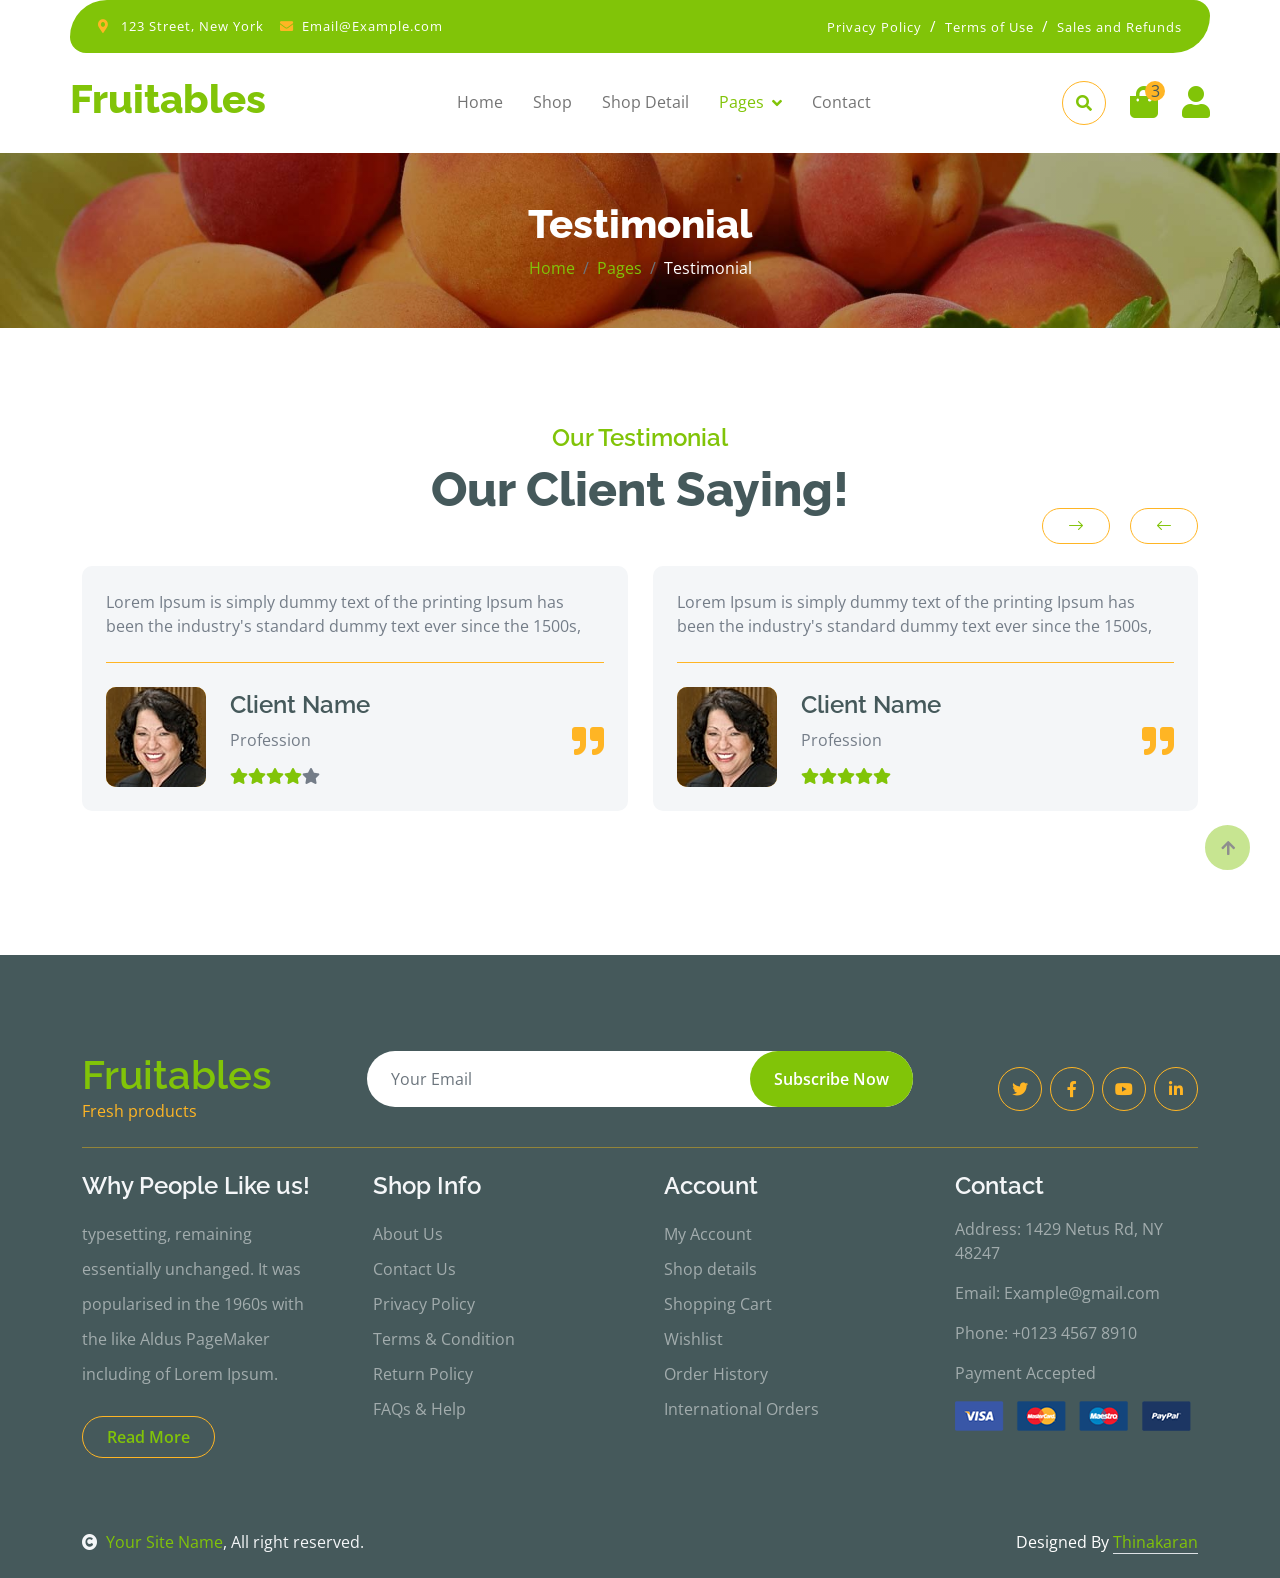
<file: testimonial.html>
<!DOCTYPE html>
<html lang="en">

    <head>
        <meta charset="utf-8">
        <title>Fruitables - Vegetable Website Template</title>
        <meta content="width=device-width, initial-scale=1.0" name="viewport">
        <meta content="" name="keywords">
        <meta content="" name="description">

        <!-- Google Web Fonts -->
        <link rel="preconnect" href="https://fonts.googleapis.com">
        <link rel="preconnect" href="https://fonts.gstatic.com" crossorigin>
        <link href="https://fonts.googleapis.com/css2?family=Open+Sans:wght@400;600&family=Raleway:wght@600;800&display=swap" rel="stylesheet"> 

        <!-- Icon Font Stylesheet -->
        <link rel="stylesheet" href="https://use.fontawesome.com/releases/v5.15.4/css/all.css"/>
        <link href="https://cdn.jsdelivr.net/npm/bootstrap-icons@1.4.1/font/bootstrap-icons.css" rel="stylesheet">

        <!-- Libraries Stylesheet -->
        <link href="lib/lightbox/css/lightbox.min.css" rel="stylesheet">
        <link href="lib/owlcarousel/assets/owl.carousel.min.css" rel="stylesheet">


        <!-- Customized Bootstrap Stylesheet -->
        <link href="css/bootstrap.min.css" rel="stylesheet">

        <!-- Template Stylesheet -->
        <link href="css/style.css" rel="stylesheet">
    </head>

    <body>

        <!-- Spinner Start -->
        <div id="spinner" class="show w-100 vh-100 bg-white position-fixed translate-middle top-50 start-50  d-flex align-items-center justify-content-center">
            <div class="spinner-grow text-primary" role="status"></div>
        </div>
        <!-- Spinner End -->


        <!-- Navbar start -->
        <div class="container-fluid fixed-top">
            <div class="container topbar bg-primary d-none d-lg-block">
                <div class="d-flex justify-content-between">
                    <div class="top-info ps-2">
                        <small class="me-3"><i class="fas fa-map-marker-alt me-2 text-secondary"></i> <a href="#" class="text-white">123 Street, New York</a></small>
                        <small class="me-3"><i class="fas fa-envelope me-2 text-secondary"></i><a href="#" class="text-white">Email@Example.com</a></small>
                    </div>
                    <div class="top-link pe-2">
                        <a href="#" class="text-white"><small class="text-white mx-2">Privacy Policy</small>/</a>
                        <a href="#" class="text-white"><small class="text-white mx-2">Terms of Use</small>/</a>
                        <a href="#" class="text-white"><small class="text-white ms-2">Sales and Refunds</small></a>
                    </div>
                </div>
            </div>
            <div class="container px-0">
                <nav class="navbar navbar-light bg-white navbar-expand-xl">
                    <a href="index.html" class="navbar-brand"><h1 class="text-primary display-6">Fruitables</h1></a>
                    <button class="navbar-toggler py-2 px-3" type="button" data-bs-toggle="collapse" data-bs-target="#navbarCollapse">
                        <span class="fa fa-bars text-primary"></span>
                    </button>
                    <div class="collapse navbar-collapse bg-white" id="navbarCollapse">
                        <div class="navbar-nav mx-auto">
                            <a href="index.html" class="nav-item nav-link">Home</a>
                            <a href="shop.html" class="nav-item nav-link">Shop</a>
                            <a href="shop-detail.html" class="nav-item nav-link">Shop Detail</a>
                            <div class="nav-item dropdown">
                                <a href="#" class="nav-link dropdown-toggle active" data-bs-toggle="dropdown">Pages</a>
                                <div class="dropdown-menu m-0 bg-secondary rounded-0">
                                    <a href="cart.html" class="dropdown-item">Cart</a>
                                    <a href="chackout.html" class="dropdown-item">Chackout</a>
                                    <a href="testimonial.html" class="dropdown-item active">Testimonial</a>
                                    <a href="404.html" class="dropdown-item">404 Page</a>
                                </div>
                            </div>
                            <a href="contact.html" class="nav-item nav-link">Contact</a>
                        </div>
                        <div class="d-flex m-3 me-0">
                            <button class="btn-search btn border border-secondary btn-md-square rounded-circle bg-white me-4" data-bs-toggle="modal" data-bs-target="#searchModal"><i class="fas fa-search text-primary"></i></button>
                            <a href="#" class="position-relative me-4 my-auto">
                                <i class="fa fa-shopping-bag fa-2x"></i>
                                <span class="position-absolute bg-secondary rounded-circle d-flex align-items-center justify-content-center text-dark px-1" style="top: -5px; left: 15px; height: 20px; min-width: 20px;">3</span>
                            </a>
                            <a href="#" class="my-auto">
                                <i class="fas fa-user fa-2x"></i>
                            </a>
                        </div>
                    </div>
                </nav>
            </div>
        </div>
        <!-- Navbar End -->


        <!-- Modal Search Start -->
        <div class="modal fade" id="searchModal" tabindex="-1" aria-labelledby="exampleModalLabel" aria-hidden="true">
            <div class="modal-dialog modal-fullscreen">
                <div class="modal-content rounded-0">
                    <div class="modal-header">
                        <h5 class="modal-title" id="exampleModalLabel">Search by keyword</h5>
                        <button type="button" class="btn-close" data-bs-dismiss="modal" aria-label="Close"></button>
                    </div>
                    <div class="modal-body d-flex align-items-center">
                        <div class="input-group w-75 mx-auto d-flex">
                            <input type="search" class="form-control p-3" placeholder="keywords" aria-describedby="search-icon-1">
                            <span id="search-icon-1" class="input-group-text p-3"><i class="fa fa-search"></i></span>
                        </div>
                    </div>
                </div>
            </div>
        </div>
        <!-- Modal Search End -->


        <!-- Single Page Header start -->
        <div class="container-fluid page-header py-5">
            <h1 class="text-center text-white display-6">Testimonial</h1>
            <ol class="breadcrumb justify-content-center mb-0">
                <li class="breadcrumb-item"><a href="#">Home</a></li>
                <li class="breadcrumb-item"><a href="#">Pages</a></li>
                <li class="breadcrumb-item active text-white">Testimonial</li>
            </ol>
        </div>
        <!-- Single Page Header End -->


        <!-- Tastimonial Start -->
        <div class="container-fluid testimonial py-5">
            <div class="container py-5">
                <div class="testimonial-header text-center">
                    <h4 class="text-primary">Our Testimonial</h4>
                    <h1 class="display-5 mb-5 text-dark">Our Client Saying!</h1>
                </div>
                <div class="owl-carousel testimonial-carousel">
                    <div class="testimonial-item img-border-radius bg-light rounded p-4">
                        <div class="position-relative">
                            <i class="fa fa-quote-right fa-2x text-secondary position-absolute" style="bottom: 30px; right: 0;"></i>
                            <div class="mb-4 pb-4 border-bottom border-secondary">
                                <p class="mb-0">Lorem Ipsum is simply dummy text of the printing Ipsum has been the industry's standard dummy text ever since the 1500s,
                                </p>
                            </div>
                            <div class="d-flex align-items-center flex-nowrap">
                                <div class="bg-secondary rounded">
                                    <img src="img/testimonial-1.jpg" class="img-fluid rounded" style="width: 100px; height: 100px;" alt="">
                                </div>
                                <div class="ms-4 d-block">
                                    <h4 class="text-dark">Client Name</h4>
                                    <p class="m-0 pb-3">Profession</p>
                                    <div class="d-flex pe-5">
                                        <i class="fas fa-star text-primary"></i>
                                        <i class="fas fa-star text-primary"></i>
                                        <i class="fas fa-star text-primary"></i>
                                        <i class="fas fa-star text-primary"></i>
                                        <i class="fas fa-star"></i>
                                    </div>
                                </div>
                            </div>
                        </div>
                    </div>
                    <div class="testimonial-item img-border-radius bg-light rounded p-4">
                        <div class="position-relative">
                            <i class="fa fa-quote-right fa-2x text-secondary position-absolute" style="bottom: 30px; right: 0;"></i>
                            <div class="mb-4 pb-4 border-bottom border-secondary">
                                <p class="mb-0">Lorem Ipsum is simply dummy text of the printing Ipsum has been the industry's standard dummy text ever since the 1500s,
                                </p>
                            </div>
                            <div class="d-flex align-items-center flex-nowrap">
                                <div class="bg-secondary rounded">
                                    <img src="img/testimonial-1.jpg" class="img-fluid rounded" style="width: 100px; height: 100px;" alt="">
                                </div>
                                <div class="ms-4 d-block">
                                    <h4 class="text-dark">Client Name</h4>
                                    <p class="m-0 pb-3">Profession</p>
                                    <div class="d-flex pe-5">
                                        <i class="fas fa-star text-primary"></i>
                                        <i class="fas fa-star text-primary"></i>
                                        <i class="fas fa-star text-primary"></i>
                                        <i class="fas fa-star text-primary"></i>
                                        <i class="fas fa-star text-primary"></i>
                                    </div>
                                </div>
                            </div>
                        </div>
                    </div>
                    <div class="testimonial-item img-border-radius bg-light rounded p-4">
                        <div class="position-relative">
                            <i class="fa fa-quote-right fa-2x text-secondary position-absolute" style="bottom: 30px; right: 0;"></i>
                            <div class="mb-4 pb-4 border-bottom border-secondary">
                                <p class="mb-0">Lorem Ipsum is simply dummy text of the printing Ipsum has been the industry's standard dummy text ever since the 1500s,
                                </p>
                            </div>
                            <div class="d-flex align-items-center flex-nowrap">
                                <div class="bg-secondary rounded">
                                    <img src="img/testimonial-1.jpg" class="img-fluid rounded" style="width: 100px; height: 100px;" alt="">
                                </div>
                                <div class="ms-4 d-block">
                                    <h4 class="text-dark">Client Name</h4>
                                    <p class="m-0 pb-3">Profession</p>
                                    <div class="d-flex pe-5">
                                        <i class="fas fa-star text-primary"></i>
                                        <i class="fas fa-star text-primary"></i>
                                        <i class="fas fa-star text-primary"></i>
                                        <i class="fas fa-star text-primary"></i>
                                        <i class="fas fa-star text-primary"></i>
                                    </div>
                                </div>
                            </div>
                        </div>
                    </div>
                </div>
            </div>
        </div>
        <!-- Tastimonial End -->


        <!-- Footer Start -->
        <div class="container-fluid bg-dark text-white-50 footer pt-5 mt-5">
            <div class="container py-5">
                <div class="pb-4 mb-4" style="border-bottom: 1px solid rgba(226, 175, 24, 0.5) ;">
                    <div class="row g-4">
                        <div class="col-lg-3">
                            <a href="#">
                                <h1 class="text-primary mb-0">Fruitables</h1>
                                <p class="text-secondary mb-0">Fresh products</p>
                            </a>
                        </div>
                        <div class="col-lg-6">
                            <div class="position-relative mx-auto">
                                <input class="form-control border-0 w-100 py-3 px-4 rounded-pill" type="number" placeholder="Your Email">
                                <button type="submit" class="btn btn-primary border-0 border-secondary py-3 px-4 position-absolute rounded-pill text-white" style="top: 0; right: 0;">Subscribe Now</button>
                            </div>
                        </div>
                        <div class="col-lg-3">
                            <div class="d-flex justify-content-end pt-3">
                                <a class="btn  btn-outline-secondary me-2 btn-md-square rounded-circle" href=""><i class="fab fa-twitter"></i></a>
                                <a class="btn btn-outline-secondary me-2 btn-md-square rounded-circle" href=""><i class="fab fa-facebook-f"></i></a>
                                <a class="btn btn-outline-secondary me-2 btn-md-square rounded-circle" href=""><i class="fab fa-youtube"></i></a>
                                <a class="btn btn-outline-secondary btn-md-square rounded-circle" href=""><i class="fab fa-linkedin-in"></i></a>
                            </div>
                        </div>
                    </div>
                </div>
                <div class="row g-5">
                    <div class="col-lg-3 col-md-6">
                        <div class="footer-item">
                            <h4 class="text-light mb-3">Why People Like us!</h4>
                            <p class="mb-4">typesetting, remaining essentially unchanged. It was 
                                popularised in the 1960s with the like Aldus PageMaker including of Lorem Ipsum.</p>
                            <a href="" class="btn border-secondary py-2 px-4 rounded-pill text-primary">Read More</a>
                        </div>
                    </div>
                    <div class="col-lg-3 col-md-6">
                        <div class="d-flex flex-column text-start footer-item">
                            <h4 class="text-light mb-3">Shop Info</h4>
                            <a class="btn-link" href="">About Us</a>
                            <a class="btn-link" href="">Contact Us</a>
                            <a class="btn-link" href="">Privacy Policy</a>
                            <a class="btn-link" href="">Terms & Condition</a>
                            <a class="btn-link" href="">Return Policy</a>
                            <a class="btn-link" href="">FAQs & Help</a>
                        </div>
                    </div>
                    <div class="col-lg-3 col-md-6">
                        <div class="d-flex flex-column text-start footer-item">
                            <h4 class="text-light mb-3">Account</h4>
                            <a class="btn-link" href="">My Account</a>
                            <a class="btn-link" href="">Shop details</a>
                            <a class="btn-link" href="">Shopping Cart</a>
                            <a class="btn-link" href="">Wishlist</a>
                            <a class="btn-link" href="">Order History</a>
                            <a class="btn-link" href="">International Orders</a>
                        </div>
                    </div>
                    <div class="col-lg-3 col-md-6">
                        <div class="footer-item">
                            <h4 class="text-light mb-3">Contact</h4>
                            <p>Address: 1429 Netus Rd, NY 48247</p>
                            <p>Email: Example@gmail.com</p>
                            <p>Phone: +0123 4567 8910</p>
                            <p>Payment Accepted</p>
                            <img src="img/payment.png" class="img-fluid" alt="">
                        </div>
                    </div>
                </div>
            </div>
        </div>
        <!-- Footer End -->

        <!-- Copyright Start -->
        <div class="container-fluid copyright bg-dark py-4">
            <div class="container">
                <div class="row">
                    <div class="col-md-6 text-center text-md-start mb-3 mb-md-0">
                        <span class="text-light"><a href="#"><i class="fas fa-copyright text-light me-2"></i>Your Site Name</a>, All right reserved.</span>
                    </div>
                    <div class="col-md-6 my-auto text-center text-md-end text-white">
                        Designed By <a class="border-bottom" href="">Thinakaran</a> 
                    </div>
                </div>
            </div>
        </div>
        <!-- Copyright End -->



        <!-- Back to Top -->
        <a href="#" class="btn btn-primary border-3 border-primary rounded-circle back-to-top"><i class="fa fa-arrow-up"></i></a>   

        
    <!-- JavaScript Libraries -->
    <script src="https://ajax.googleapis.com/ajax/libs/jquery/3.6.4/jquery.min.js"></script>
    <script src="https://cdn.jsdelivr.net/npm/bootstrap@5.0.0/dist/js/bootstrap.bundle.min.js"></script>
    <script src="lib/easing/easing.min.js"></script>
    <script src="lib/waypoints/waypoints.min.js"></script>
    <script src="lib/lightbox/js/lightbox.min.js"></script>
    <script src="lib/owlcarousel/owl.carousel.min.js"></script>

    <!-- Template Javascript -->
    <script src="js/main.js"></script>
    </body>

</html>
</file>
<file: css/style.css>
/*** Spinner Start ***/
#spinner {
    opacity: 0;
    visibility: hidden;
    transition: opacity .8s ease-out, visibility 0s linear .5s;
    z-index: 99999;
 }

 #spinner.show {
     transition: opacity .8s ease-out, visibility 0s linear .0s;
     visibility: visible;
     opacity: 1;
 }

 .back-to-top {
    position: fixed;
    right: 30px;
    bottom: 30px;
    display: flex;
    width: 45px;
    height: 45px;
    align-items: center;
    justify-content: center;
    transition: 0.5s;
    z-index: 99;
}
/*** Spinner End ***/


/*** Button Start ***/
.btn {
    font-weight: 600;
    transition: .5s;
}

.btn-square {
    width: 32px;
    height: 32px;
}

.btn-sm-square {
    width: 34px;
    height: 34px;
}

.btn-md-square {
    width: 44px;
    height: 44px;
}

.btn-lg-square {
    width: 56px;
    height: 56px;
}

.btn-square,
.btn-sm-square,
.btn-md-square,
.btn-lg-square {
    padding: 0;
    display: flex;
    align-items: center;
    justify-content: center;
    font-weight: normal;
}

.btn.border-secondary {
    transition: 0.5s;
}

.btn.border-secondary:hover {
    background: var(--bs-secondary) !important;
    color: var(--bs-white) !important;
}

/*** Topbar Start ***/
.fixed-top {
    transition: 0.5s;
    background: var(--bs-white);
    border: 0;
}

.topbar {
    padding: 20px;
    border-radius: 230px 100px;
}

.topbar .top-info {
    font-size: 15px;
    line-height: 0;
    letter-spacing: 1px;
    display: flex;
    align-items: center;
}

.topbar .top-link {
    font-size: 15px;
    line-height: 0;
    letter-spacing: 1px;
    display: flex;
    align-items: center;
}

.topbar .top-link a {
    letter-spacing: 1px;
}

.topbar .top-link a small:hover {
    color: var(--bs-secondary) !important;
    transition: 0.5s;
}

.topbar .top-link a small:hover i {
    color: var(--bs-primary) !important;
}
/*** Topbar End ***/

/*** Navbar Start ***/
.navbar .navbar-nav .nav-link {
    padding: 10px 15px;
    font-size: 16px;
    transition: .5s;
}

.navbar {
    height: 100px;
    border-bottom: 1px solid rgba(255, 255, 255, .1);
}

.navbar .navbar-nav .nav-link:hover,
.navbar .navbar-nav .nav-link.active,
.fixed-top.bg-white .navbar .navbar-nav .nav-link:hover,
.fixed-top.bg-white .navbar .navbar-nav .nav-link.active {
    color: var(--bs-primary);
}

.navbar .dropdown-toggle::after {
    border: none;
    content: "\f107";
    font-family: "Font Awesome 5 Free";
    font-weight: 700;
    vertical-align: middle;
    margin-left: 8px;
}

@media (min-width: 1200px) {
    .navbar .nav-item .dropdown-menu {
        display: block;
        visibility: hidden;
        top: 100%;
        transform: rotateX(-75deg);
        transform-origin: 0% 0%;
        border: 0;
        transition: .5s;
        opacity: 0;
    }
}

.dropdown .dropdown-menu a:hover {
    background: var(--bs-secondary);
    color: var(--bs-primary);
}

.navbar .nav-item:hover .dropdown-menu {
    transform: rotateX(0deg);
    visibility: visible;
    background: var(--bs-light) !important;
    border-radius: 10px !important;
    transition: .5s;
    opacity: 1;
}

#searchModal .modal-content {
    background: rgba(255, 255, 255, .8);
}
/*** Navbar End ***/

/*** Hero Header ***/
.hero-header {
    background: linear-gradient(rgba(248, 223, 173, 0.1), rgba(248, 223, 173, 0.1)), url(../img/hero-img.jpg);
    background-position: center center;
    background-repeat: no-repeat;
    background-size: cover;
}

.carousel-item {
    position: relative;
}

.carousel-item a {
    position: absolute;
    top: 50%;
    left: 50%;
    transform: translate(-50%, -50%);
    font-size: 25px;
    background: linear-gradient(rgba(255, 181, 36, 0.7), rgba(255, 181, 36, 0.7));
}

.carousel-control-next,
.carousel-control-prev {
    width: 48px;
    height: 48px;
    border-radius: 48px;
    border: 1px solid var(--bs-white);
    background: var(--bs-primary);
    position: absolute;
    top: 50%;
    transform: translateY(-50%);
}

.carousel-control-next {
    margin-right: 20px;
}

.carousel-control-prev {
    margin-left: 20px;
}

.page-header {
    position: relative;
    background: linear-gradient(rgba(0, 0, 0, 0.3), rgba(0, 0, 0, 0.3)), url(../img/cart-page-header-img.jpg);
    background-position: center center;
    background-repeat: no-repeat;
    background-size: cover;
}

@media (min-width: 992px) {
    .hero-header,
    .page-header {
        margin-top: 152px !important;
    }
}

@media (max-width: 992px) {
    .hero-header,
    .page-header {
        margin-top: 97px !important;
    }
}
/*** Hero Header end ***/


/*** featurs Start ***/
.featurs .featurs-item .featurs-icon {
    position: relative;
    width: 120px;
    height: 120px;
}

.featurs .featurs-item .featurs-icon::after {
    content: "";
    width: 35px;
    height: 35px;
    background: var(--bs-secondary);
    position: absolute;
    bottom: -10px;
    transform: translate(-50%);
    transform: rotate(45deg);
    background: var(--bs-secondary);
    
}
/*** featurs End ***/


/*** service Start ***/
.service .service-item .service-content {
    position: relative;
    width: 250px; 
    height: 130px; 
    top: -50%; 
    left: 50%; 
    transform: translate(-50%, -50%);
}

/*** service End ***/


/*** Fruits Start ***/
.fruite .tab-class .nav-item a.active {
    background: var(--bs-secondary) !important;
}

.fruite .tab-class .nav-item a.active span {
    color: var(--bs-white) !important; 
}

.fruite .fruite-categorie .fruite-name {
    line-height: 40px;
}

.fruite .fruite-categorie .fruite-name a {
    transition: 0.5s;
}

.fruite .fruite-categorie .fruite-name a:hover {
    color: var(--bs-secondary);
}

.fruite .fruite-item {
    height: 100%;
    transition: 0.5s;
}
.fruite .fruite-item:hover {
    box-shadow: 0 0 55px rgba(0, 0, 0, 0.4);
}

.fruite .fruite-item .fruite-img {
    overflow: hidden;
    transition: 0.5s;
    border-radius: 10px 10px 0 0;
}

.fruite .fruite-item .fruite-img img {
    transition: 0.5s;
}

.fruite .fruite-item .fruite-img img:hover {
    transform: scale(1.3);
}
/*** Fruits End ***/


/*** vesitable Start ***/
.vesitable .vesitable-item {
    height: 100%;
    transition: 0.5s;
}

.vesitable .vesitable-item:hover {
    box-shadow: 0 0 55px rgba(0, 0, 0, 0.4);
}

.vesitable .vesitable-item .vesitable-img {
    overflow: hidden;
    transition: 0.5s;
    border-radius: 10px 10px 0 0;
}

.vesitable .vesitable-item .vesitable-img img {
    transition: 0.5s;
}

.vesitable .vesitable-item .vesitable-img img:hover {
    transform: scale(1.2);
}

.vesitable .owl-stage {
    margin: 50px 0;
    position: relative;
}

.vesitable .owl-nav .owl-prev {
    position: absolute;
    top: -8px;
    right: 0;
    color: var(--bs-primary);
    padding: 5px 25px;
    border: 1px solid var(--bs-secondary);
    border-radius: 20px;
    transition: 0.5s;

}

.vesitable .owl-nav .owl-prev:hover {
    background: var(--bs-secondary);
    color: var(--bs-white);
}

.vesitable .owl-nav .owl-next {
    position: absolute;
    top: -8px;
    right: 88px;
    color: var(--bs-primary);
    padding: 5px 25px;
    border: 1px solid var(--bs-secondary);
    border-radius: 20px;
    transition: 0.5s;
}

.vesitable .owl-nav .owl-next:hover {
    background: var(--bs-secondary);
    color: var(--bs-white);
}
/*** vesitable End ***/


/*** Banner Section Start ***/
.banner .banner-btn:hover {
    background: var(--bs-primary);
}
/*** Banner Section End ***/


/*** Facts Start ***/
.counter {
    height: 100%;
    text-align: center;
    box-shadow: 0 0 30px rgba(0, 0, 0, 0.05);
}

.counter i {
    font-size: 60px;
    margin-bottom: 25px;
}

.counter h4 {
    color: var(--bs-primary);
    letter-spacing: 1px;
    text-transform: uppercase;
}

.counter h1 {
    margin-bottom: 0;
}
/*** Facts End ***/


/*** testimonial Start ***/
.testimonial .owl-nav .owl-prev {
    position: absolute;
    top: -58px;
    right: 0;
    color: var(--bs-primary);
    padding: 5px 25px;
    border: 1px solid var(--bs-secondary);
    border-radius: 20px;
    transition: 0.5s;
}

.testimonial .owl-nav .owl-prev:hover {
    background: var(--bs-secondary);
    color: var(--bs-white);
}

.testimonial .owl-nav .owl-next {
    position: absolute;
    top: -58px;
    right: 88px;
    color: var(--bs-primary);
    padding: 5px 25px;
    border: 1px solid var(--bs-secondary);
    border-radius: 20px;
    transition: 0.5s;
}

.testimonial .owl-nav .owl-next:hover {
    background: var(--bs-secondary);
    color: var(--bs-white);
}
/*** testimonial End ***/


/*** Single Page Start ***/
.pagination {
    display: inline-block;
}
  
.pagination a {
    color: var(--bs-dark);
    padding: 10px 16px;
    text-decoration: none;
    transition: 0.5s;
    border: 1px solid var(--bs-secondary);
    margin: 0 4px;
}
  
.pagination a.active {
    background-color: var(--bs-primary);
    color: var(--bs-light);
    border: 1px solid var(--bs-secondary);
}
  
.pagination a:hover:not(.active) {background-color: var(--bs-primary)}

.nav.nav-tabs .nav-link.active {
    border-bottom: 2px solid var(--bs-secondary) !important;
}
/*** Single Page End ***/


/*** Footer Start ***/
.footer .footer-item .btn-link {
    line-height: 35px;
    color: rgba(255, 255, 255, .5);
    transition: 0.5s;
}

.footer .footer-item .btn-link:hover {
    color: var(--bs-secondary) !important;
}

.footer .footer-item p.mb-4 {
    line-height: 35px;
}
/*** Footer End ***/
</file>
